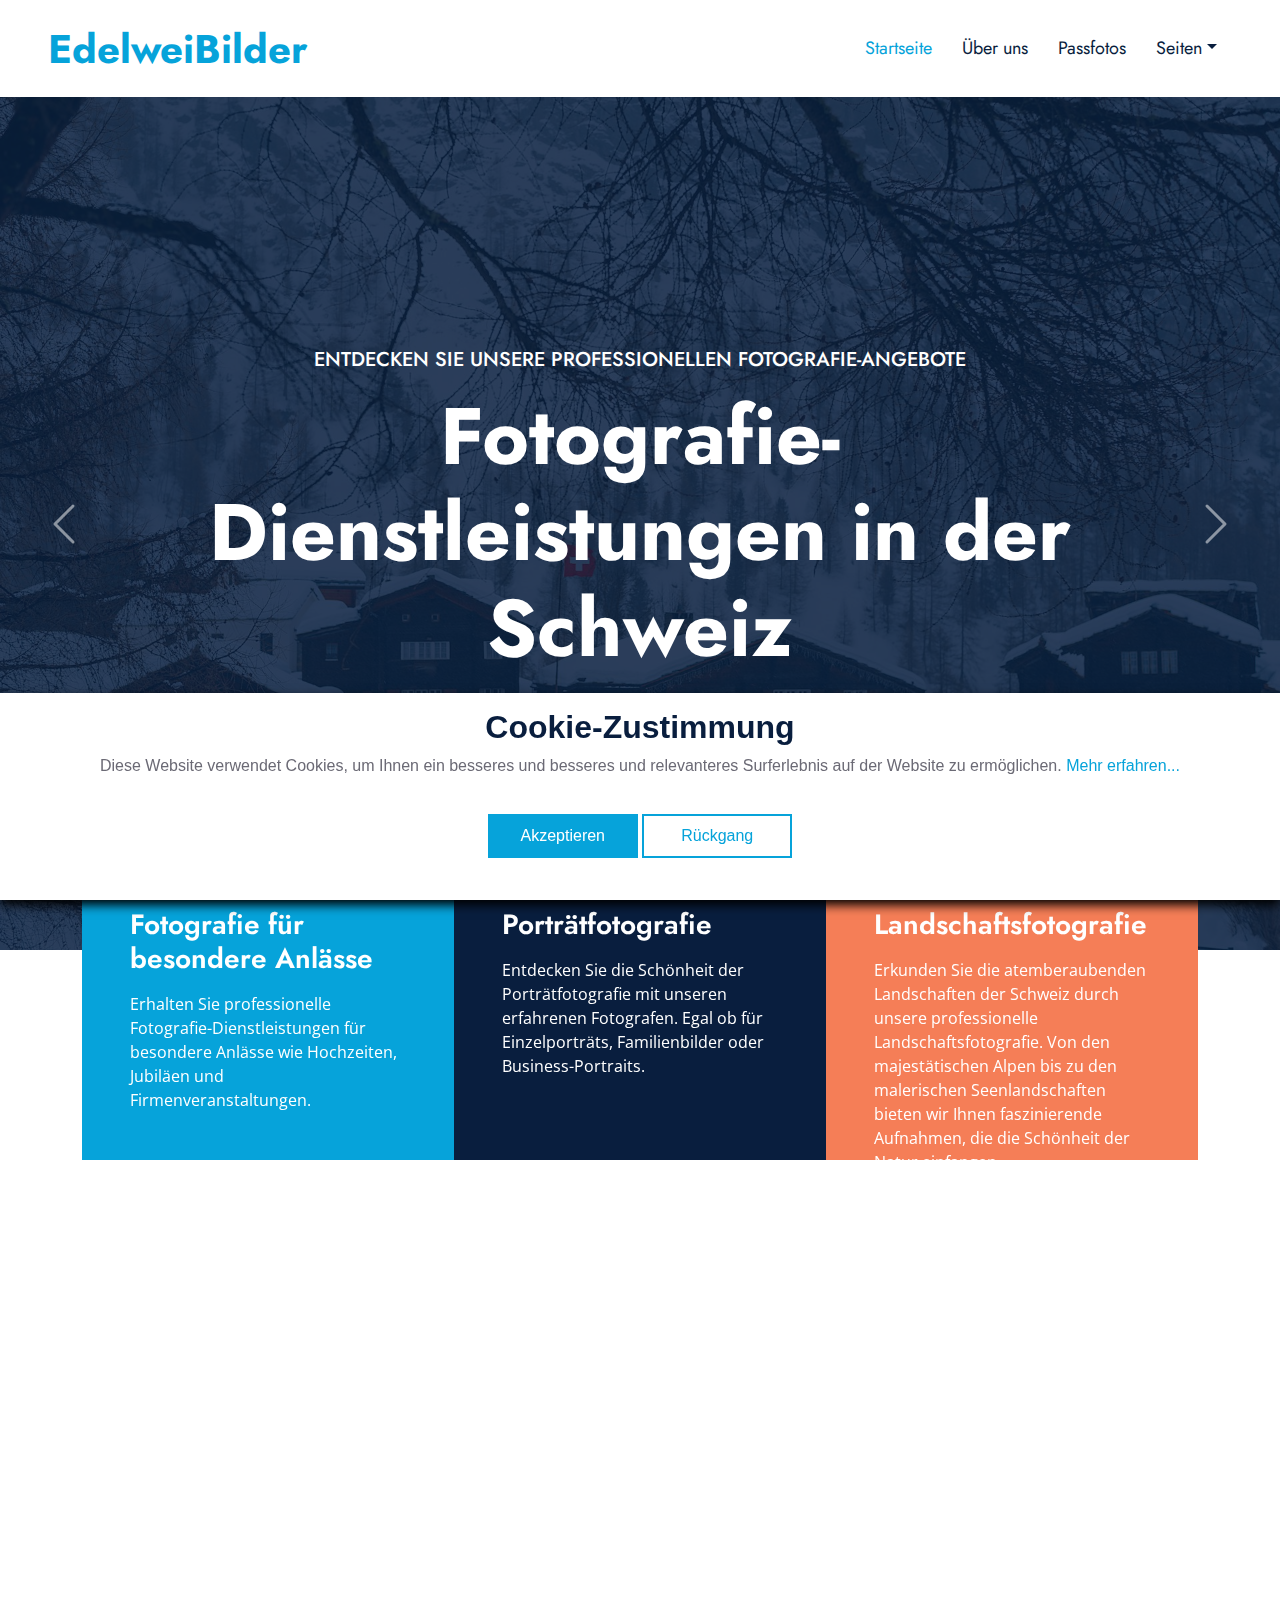
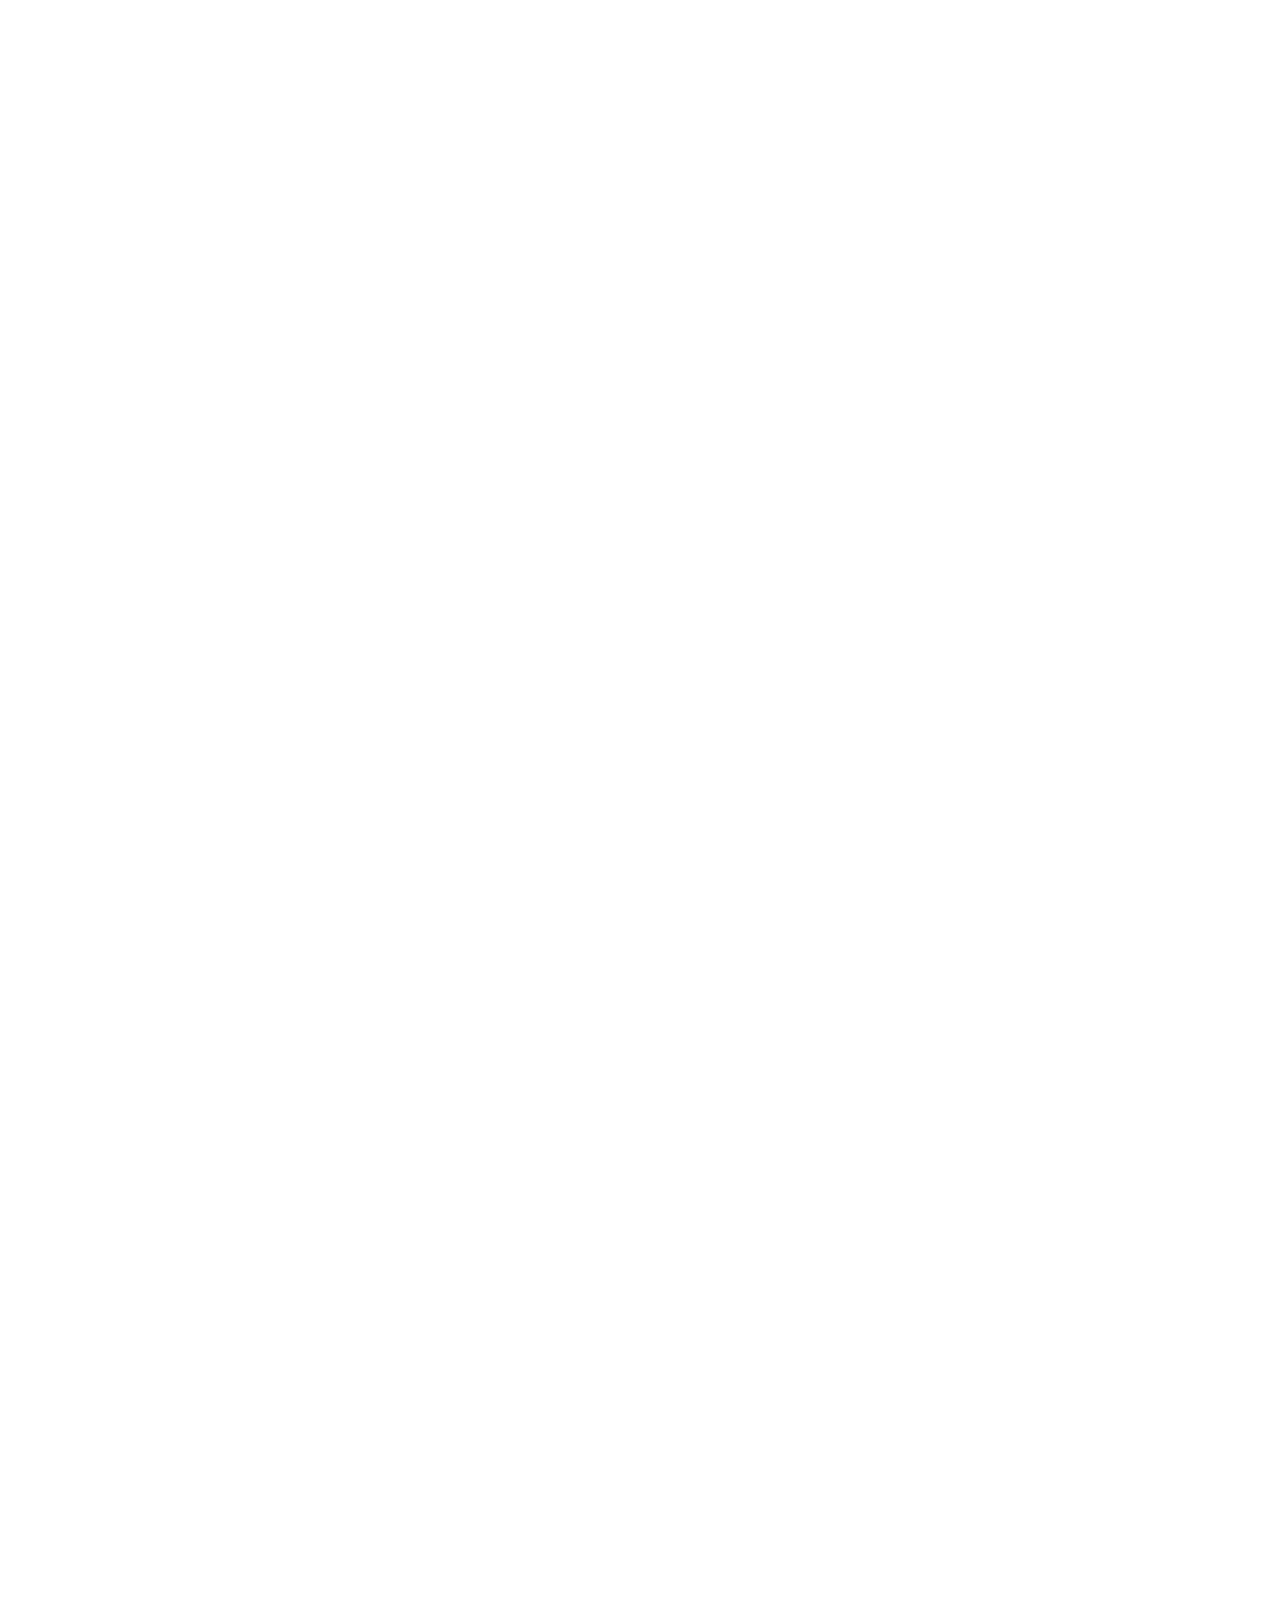
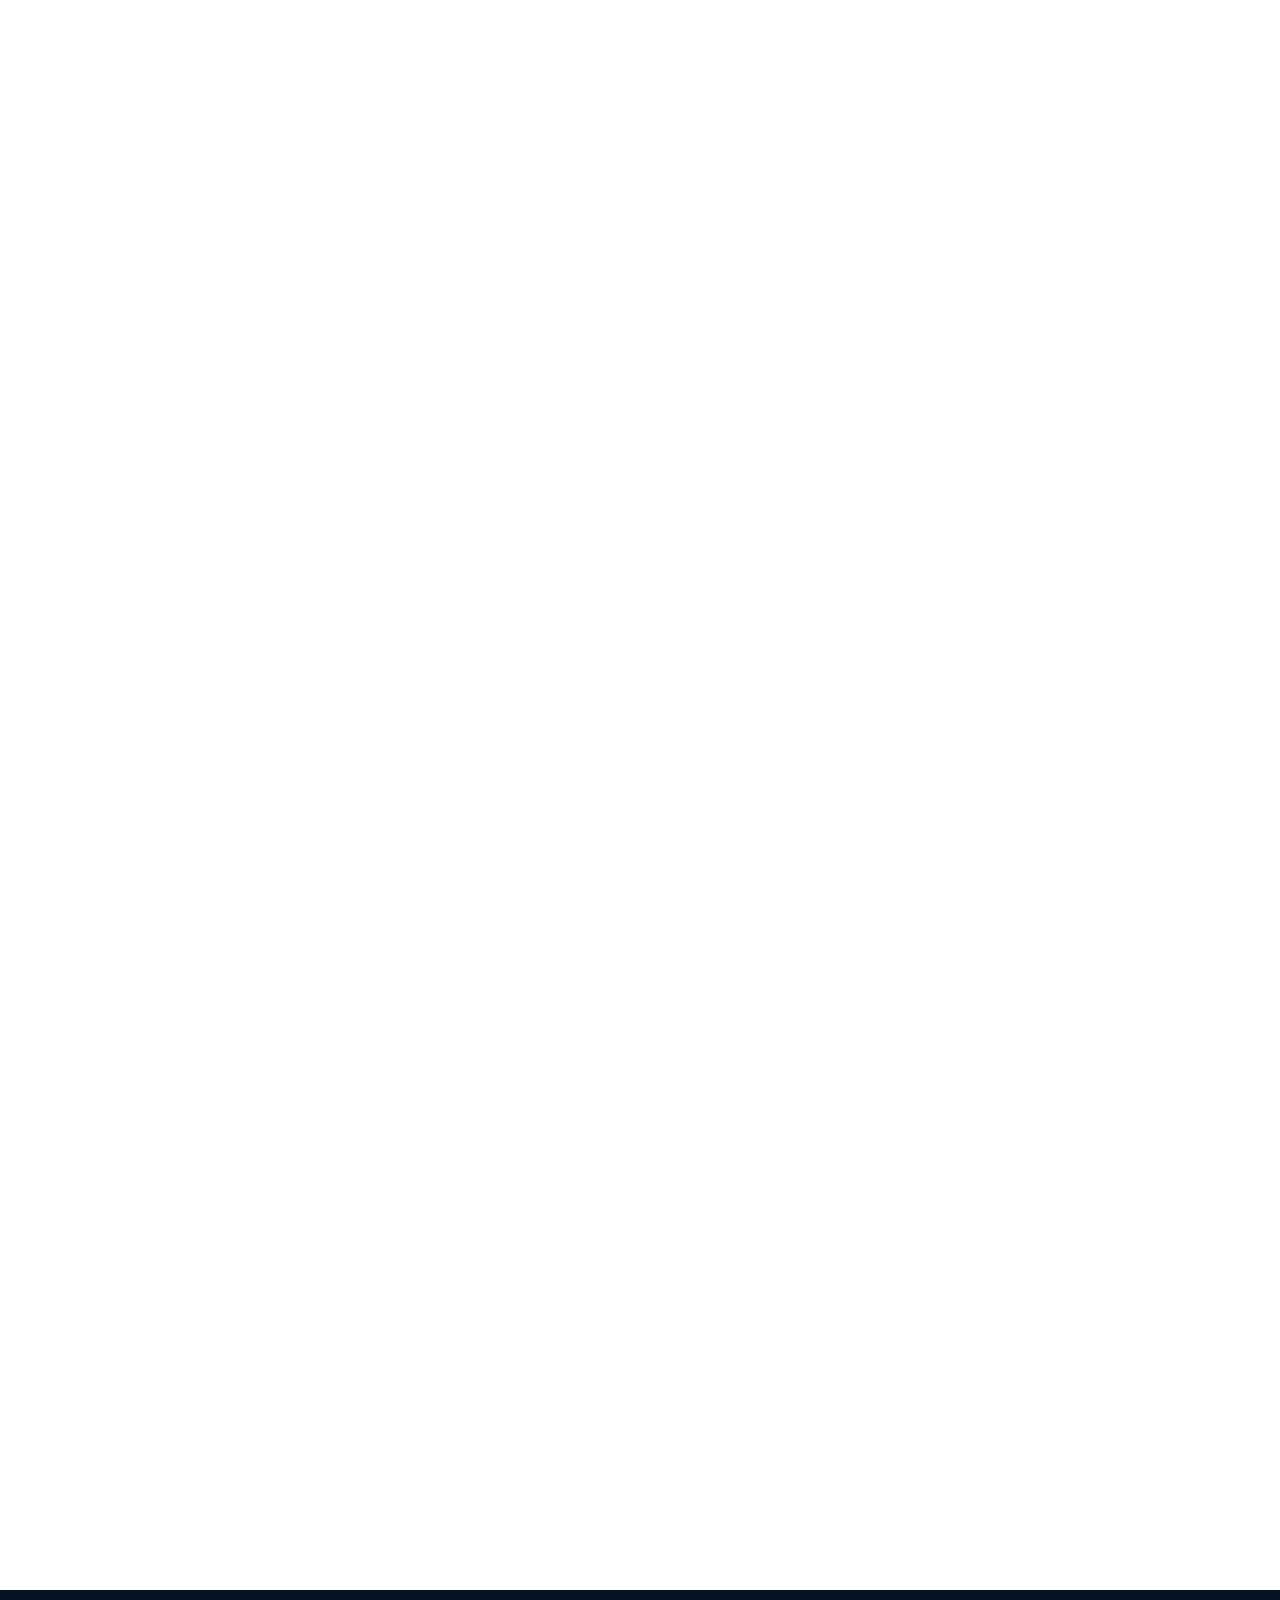
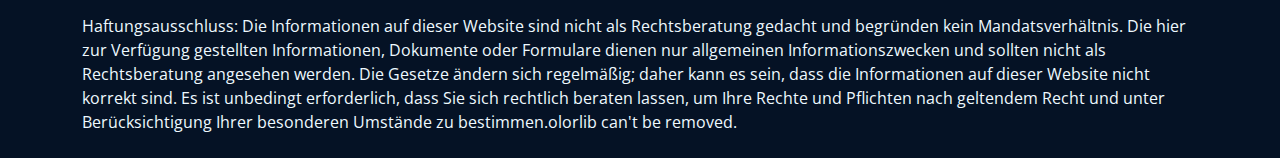
<file: index.html>
<!DOCTYPE html>
<html lang="en">
    <head>
        <meta charset="utf-8" />
        <title>EdelweiBilder</title>
        <meta content="width=device-width, initial-scale=1.0" name="viewport" />
        <meta content="Free HTML Templates" name="keywords" />
        <meta content="Free HTML Templates" name="description" />

        <!-- Favicon -->
        <link href="img/favicon.ico" rel="icon" />

        <!-- Google Web Fonts -->
        <link rel="preconnect" href="https://fonts.gstatic.com" />
        <link
            href="https://fonts.googleapis.com/css2?family=Jost:wght@500;600;700&family=Open+Sans:wght@400;600&display=swap"
            rel="stylesheet"
        />

        <!-- Icon Font Stylesheet -->
        <link
            href="https://cdnjs.cloudflare.com/ajax/libs/font-awesome/5.10.0/css/all.min.css"
            rel="stylesheet"
        />
        <link
            href="https://cdn.jsdelivr.net/npm/bootstrap-icons@1.4.1/font/bootstrap-icons.css"
            rel="stylesheet"
        />

        <!-- Libraries Stylesheet -->
        <link
            href="lib/owlcarousel/assets/owl.carousel.min.css"
            rel="stylesheet"
        />
        <link href="lib/animate/animate.min.css" rel="stylesheet" />
        <link
            href="lib/tempusdominus/css/tempusdominus-bootstrap-4.min.css"
            rel="stylesheet"
        />
        <link href="lib/twentytwenty/twentytwenty.css" rel="stylesheet" />

        <!-- Customized Bootstrap Stylesheet -->
        <link href="css/bootstrap.min.css" rel="stylesheet" />

        <!-- Template Stylesheet -->
        <link href="css/style.css" rel="stylesheet" />
    </head>

    <body>
        <!-- Spinner Start -->
        <div
            id="spinner"
            class="show bg-white position-fixed translate-middle w-100 vh-100 top-50 start-50 d-flex align-items-center justify-content-center"
        >
            <div class="spinner-grow text-primary m-1" role="status">
                <span class="sr-only">Loading...</span>
            </div>
            <div class="spinner-grow text-dark m-1" role="status">
                <span class="sr-only">Loading...</span>
            </div>
            <div class="spinner-grow text-secondary m-1" role="status">
                <span class="sr-only">Loading...</span>
            </div>
        </div>
        <!-- Spinner End -->

        <!-- Navbar Start -->
        <nav
            class="navbar navbar-expand-lg bg-white navbar-light shadow-sm px-5 py-3 py-lg-0"
        >
            <a href="index.html" class="navbar-brand p-0">
                <h1 class="m-0 text-primary">EdelweiBilder</h1>
            </a>
            <button
                class="navbar-toggler"
                type="button"
                data-bs-toggle="collapse"
                data-bs-target="#navbarCollapse"
            >
                <span class="navbar-toggler-icon"></span>
            </button>
            <div class="collapse navbar-collapse" id="navbarCollapse">
                <div class="navbar-nav ms-auto py-0">
                    <a href="index.html" class="nav-item nav-link active"
                        >Startseite</a
                    >
                    <a href="about.html" class="nav-item nav-link">Über uns</a>
                    <a href="passport.html" class="nav-item nav-link"
                        >Passfotos</a
                    >
                    <div class="nav-item dropdown">
                        <a
                            href="#"
                            class="nav-link dropdown-toggle"
                            data-bs-toggle="dropdown"
                            >Seiten</a
                        >
                        <div class="dropdown-menu m-0">
                            <a href="price.html" class="dropdown-item"
                                >Preise</a
                            >
                            <a href="work-with-stars.html" class="dropdown-item"
                                >Arbeit mit Stars</a
                            >
                            <a href="photo-editing.html" class="dropdown-item"
                                >Fotobearbeitung</a
                            >
                        </div>
                    </div>
                </div>
            </div>
        </nav>
        <!-- Navbar End -->

        <!-- Full Screen Search Start -->
        <div class="modal fade" id="searchModal" tabindex="-1">
            <div class="modal-dialog modal-fullscreen">
                <div
                    class="modal-content"
                    style="background: rgba(9, 30, 62, 0.7)"
                >
                    <div class="modal-header border-0">
                        <button
                            type="button"
                            class="btn bg-white btn-close"
                            data-bs-dismiss="modal"
                            aria-label="Close"
                        ></button>
                    </div>
                    <div
                        class="modal-body d-flex align-items-center justify-content-center"
                    >
                        <div class="input-group" style="max-width: 600px">
                            <input
                                type="text"
                                class="form-control bg-transparent border-primary p-3"
                                placeholder="Type search keyword"
                            />
                            <button class="btn btn-primary px-4">
                                <i class="bi bi-search"></i>
                            </button>
                        </div>
                    </div>
                </div>
            </div>
        </div>
        <!-- Full Screen Search End -->

        <!-- Carousel Start -->
        <div class="container-fluid p-0">
            <div
                id="header-carousel"
                class="carousel slide carousel-fade"
                data-bs-ride="carousel"
            >
                <div class="carousel-inner">
                    <div class="carousel-item active">
                        <img
                            class="w-100"
                            src="img/carousel-1.jpg"
                            alt="Image"
                        />
                        <div
                            class="carousel-caption d-flex flex-column align-items-center justify-content-center"
                        >
                            <div class="p-3" style="max-width: 900px">
                                <h5
                                    class="text-white text-uppercase mb-3 animated slideInDown"
                                >
                                    Entdecken Sie unsere professionellen
                                    Fotografie-Angebote
                                </h5>
                                <h1
                                    class="display-1 text-white mb-md-4 animated zoomIn"
                                >
                                    Fotografie-Dienstleistungen in der Schweiz
                                </h1>
                            </div>
                        </div>
                    </div>
                    <div class="carousel-item">
                        <img
                            class="w-100"
                            src="img/carousel-2.jpg"
                            alt="Image"
                        />
                        <div
                            class="carousel-caption d-flex flex-column align-items-center justify-content-center"
                        >
                            <div class="p-3" style="max-width: 900px">
                                <h5
                                    class="text-white text-uppercase mb-3 animated slideInDown"
                                >
                                    Entdecken Sie unsere professionellen
                                    Fotografie-Services
                                </h5>
                                <h1
                                    class="display-1 text-white mb-md-4 animated zoomIn"
                                >
                                    Fotografie in der Schweiz
                                </h1>
                            </div>
                        </div>
                    </div>
                </div>
                <button
                    class="carousel-control-prev"
                    type="button"
                    data-bs-target="#header-carousel"
                    data-bs-slide="prev"
                >
                    <span
                        class="carousel-control-prev-icon"
                        aria-hidden="true"
                    ></span>
                    <span class="visually-hidden">Previous</span>
                </button>
                <button
                    class="carousel-control-next"
                    type="button"
                    data-bs-target="#header-carousel"
                    data-bs-slide="next"
                >
                    <span
                        class="carousel-control-next-icon"
                        aria-hidden="true"
                    ></span>
                    <span class="visually-hidden">Next</span>
                </button>
            </div>
        </div>
        <!-- Carousel End -->

        <!-- Banner Start -->
        <div class="container-fluid banner mb-5">
            <div class="container">
                <div class="row gx-0">
                    <div class="col-lg-4 wow zoomIn" data-wow-delay="0.1s">
                        <div
                            class="bg-primary d-flex flex-column p-5"
                            style="height: 300px"
                        >
                            <h3 class="text-white mb-3">
                                Fotografie für besondere Anlässe
                            </h3>
                            <p class="text-white">
                                Erhalten Sie professionelle
                                Fotografie-Dienstleistungen für besondere
                                Anlässe wie Hochzeiten, Jubiläen und
                                Firmenveranstaltungen.
                            </p>
                        </div>
                    </div>
                    <div class="col-lg-4 wow zoomIn" data-wow-delay="0.3s">
                        <div
                            class="bg-dark d-flex flex-column p-5"
                            style="height: 300px"
                        >
                            <h3 class="text-white mb-3">Porträtfotografie</h3>
                            <p class="text-white">
                                Entdecken Sie die Schönheit der
                                Porträtfotografie mit unseren erfahrenen
                                Fotografen. Egal ob für Einzelporträts,
                                Familienbilder oder Business-Portraits.
                            </p>
                        </div>
                    </div>
                    <div class="col-lg-4 wow zoomIn" data-wow-delay="0.6s">
                        <div
                            class="bg-secondary d-flex flex-column p-5"
                            style="height: 300px"
                        >
                            <h3 class="text-white mb-3">
                                Landschaftsfotografie
                            </h3>
                            <p class="text-white">
                                Erkunden Sie die atemberaubenden Landschaften
                                der Schweiz durch unsere professionelle
                                Landschaftsfotografie. Von den majestätischen
                                Alpen bis zu den malerischen Seenlandschaften
                                bieten wir Ihnen faszinierende Aufnahmen, die
                                die Schönheit der Natur einfangen.
                            </p>
                        </div>
                    </div>
                </div>
            </div>
        </div>
        <!-- Banner Start -->

        <!-- Blog Start -->
        <div class="container-fluid py-5 wow fadeInUp" data-wow-delay="0.1s">
            <div class="container">
                <div class="py-5">
                    <h1 class="display-5 text-dark mb-4 text-center">
                        Unser Blog
                    </h1>
                    <p class="text-dark text-center">
                        Erfahren Sie mehr über die Welt der Fotografie in der
                        Schweiz durch unseren informativen Blog. Hier teilen wir
                        wertvolle Einblicke, Tipps und Inspirationen für
                        Fotografen und Fotografie-Enthusiasten. Unser Ziel ist
                        es, Ihnen durch fundierte Artikel und Geschichten eine
                        reichhaltige Wissensquelle zu bieten, die Ihre
                        Leidenschaft für Fotografie vertieft und Ihnen hilft,
                        Ihre Fähigkeiten weiterzuentwickeln.
                    </p>
                </div>
                <div class="row g-5">
                    <div class="col-lg-12">
                        <div
                            class="owl-carousel price-carousel wow zoomIn"
                            data-wow-delay="0.9s"
                        >
                            <div class="price-item pb-4">
                                <div class="position-relative">
                                    <img
                                        class="img-fluid rounded-top"
                                        src="img/blog-1.jpg"
                                        alt=""
                                    />
                                </div>
                                <div
                                    class="position-relative text-center bg-light border-bottom border-primary py-5 p-4"
                                >
                                    <h4>Die Kunst der Landschaftsfotografie</h4>
                                    <hr
                                        class="text-primary w-50 mx-auto mt-0"
                                    />
                                    <p>
                                        Entdecken Sie die Geheimnisse der
                                        Landschaftsfotografie in der Schweiz.
                                        Erfahren Sie, wie Sie die
                                        atemberaubenden Alpenlandschaften und
                                        malerischen Seen perfekt einfangen
                                        können.
                                    </p>
                                </div>
                            </div>
                            <div class="price-item pb-4">
                                <div class="position-relative">
                                    <img
                                        class="img-fluid rounded-top"
                                        src="img/blog-2.jpg"
                                        alt=""
                                    />
                                </div>
                                <div
                                    class="position-relative text-center bg-light border-bottom border-primary py-5 p-4"
                                >
                                    <h4>
                                        Tipps für gelungene Porträtaufnahmen
                                    </h4>
                                    <hr
                                        class="text-primary w-50 mx-auto mt-0"
                                    />
                                    <p>
                                        Erfahren Sie, wie Sie Ihre
                                        Porträtfotografie verbessern können. Von
                                        der Lichtsetzung bis zur Posenführung –
                                        wir teilen bewährte Techniken für
                                        beeindruckende Porträtaufnahmen.
                                    </p>
                                </div>
                            </div>
                            <div class="price-item pb-4">
                                <div class="position-relative">
                                    <img
                                        class="img-fluid rounded-top"
                                        src="img/blog-3.jpg"
                                        alt=""
                                    />
                                </div>
                                <div
                                    class="position-relative text-center bg-light border-bottom border-primary py-5 p-4"
                                >
                                    <h4>
                                        Hochzeitsfotografie: Unvergessliche
                                        Momente festhalten
                                    </h4>
                                    <hr
                                        class="text-primary w-50 mx-auto mt-0"
                                    />
                                    <p>
                                        Tauchen Sie ein in die Welt der
                                        Hochzeitsfotografie und lernen Sie, wie
                                        Sie die magischen Momente einer Hochzeit
                                        einfangen können. Tipps zur Planung und
                                        Durchführung von Hochzeitsaufnahmen in
                                        der Schweiz.
                                    </p>
                                </div>
                            </div>
                        </div>
                    </div>
                </div>
            </div>
        </div>
        <!-- Blog End -->

        <!-- Appointment Start -->
        <div
            class="container-fluid bg-primary bg-appointment my-5 wow fadeInUp"
            data-wow-delay="0.1s"
        >
            <div class="container">
                <div class="row gx-5">
                    <div class="col-lg-12 py-5">
                        <div class="py-5">
                            <h1 class="display-5 text-white mb-4">
                                Unsere Leidenschaft für Fotografie in der
                                Schweiz
                            </h1>
                            <p class="text-white mb-0">
                                Als Fotografen in der Schweiz teilen wir eine
                                gemeinsame Leidenschaft: Die Kunst, den
                                perfekten Moment einzufangen und ihn in
                                unvergessliche Bilder zu verwandeln. Unsere
                                Arbeit geht weit über das einfache Drücken des
                                Auslösers hinaus. Wir streben danach, jedes Foto
                                mit Bedacht und Kreativität zu komponieren, um
                                die Schönheit der Schweizer Landschaften, die
                                Emotionen besonderer Ereignisse und die
                                Persönlichkeiten unserer Kunden authentisch
                                darzustellen. Durch unsere langjährige Erfahrung
                                und unser Engagement für Exzellenz bieten wir
                                nicht nur Fotografie-Dienstleistungen an,
                                sondern schaffen auch Erinnerungen, die ein
                                Leben lang halten. Jeder Auftrag ist für uns
                                eine Gelegenheit, Kunst und Technik zu vereinen,
                                um Ihnen Fotos zu liefern, die nicht nur
                                gefallen, sondern auch Geschichten erzählen und
                                Emotionen wecken. Entdecken Sie mit uns die
                                Magie der Fotografie in der Schweiz und lassen
                                Sie uns gemeinsam Ihre besonderen Momente
                                festhalten.
                            </p>
                        </div>
                    </div>
                </div>
            </div>
        </div>
        <!-- Appointment End -->

        <!-- Offer Start -->
        <div
            class="container-fluid bg-offer-2 my-5 py-5 wow fadeInUp"
            data-wow-delay="0.1s"
        >
            <div class="container py-5">
                <div class="row justify-content-center">
                    <div class="col-lg-7 wow zoomIn" data-wow-delay="0.6s">
                        <div class="offer-text text-center rounded p-5">
                            <h1 class="display-5 text-white">
                                Warum uns wählen?
                            </h1>
                            <p class="text-white mb-4">
                                Entscheiden Sie sich für uns als Ihre Fotografen
                                in der Schweiz, weil wir für höchste Qualität
                                und hervorragenden Service stehen. Unsere
                                Leidenschaft für Fotografie treibt uns an, jedes
                                Projekt mit Kreativität und Präzision zu
                                verwirklichen. Hier sind einige Gründe, warum
                                Sie uns wählen sollten:
                            </p>
                            <p class="text-white">
                                <strong class="text-dark"
                                    >Individuelle Betreuung: </strong
                                >Wir verstehen, dass jeder Kunde und jedes
                                Projekt einzigartig ist. Daher bieten wir eine
                                maßgeschneiderte Betreuung, die auf Ihre
                                spezifischen Anforderungen und Vorlieben
                                eingeht. Von der Planung bis zur Auslieferung
                                sorgen wir dafür, dass Ihre Erwartungen
                                übertroffen werden.
                            </p>
                            <p class="text-white">
                                <strong class="text-dark"
                                    >Kreative Vision: </strong
                                >Wir sind nicht nur Fotografen, sondern auch
                                Künstler. Mit einer starken kreativen Vision und
                                einem Auge für Details bringen wir Ihre Ideen
                                zum Leben und schaffen Fotos, die Emotionen
                                wecken und Geschichten erzählen.
                            </p>
                            <p class="text-white">
                                <strong class="text-dark"
                                    >Komplette Dienstleistungen: </strong
                                >Von der Eventfotografie über Porträts bis hin
                                zur Landschaftsfotografie bieten wir ein breites
                                Spektrum an Dienstleistungen an, die alle
                                Aspekte Ihrer Fotografie-Bedürfnisse abdecken.
                            </p>
                            <p class="text-white">
                                <strong class="text-dark"
                                    >Zuverlässigkeit und Engagement: </strong
                                >Wir sind engagiert, Ihnen einen zuverlässigen
                                und professionellen Service zu bieten. Ihre
                                Zufriedenheit steht für uns an erster Stelle,
                                und wir setzen alles daran, Ihre Erwartungen zu
                                übertreffen.
                            </p>
                        </div>
                    </div>
                </div>
            </div>
        </div>
        <!-- Offer End -->

        <!-- Contact Start -->
        <div class="container-fluid py-5">
            <div class="container">
                <div class="row g-5">
                    <div
                        class="col-xl-4 col-lg-6 wow slideInUp"
                        data-wow-delay="0.1s"
                    >
                        <div class="bg-light rounded h-100 p-5">
                            <div class="section-title">
                                <h5
                                    class="position-relative d-inline-block text-primary text-uppercase"
                                >
                                    Kontaktieren Sie uns
                                </h5>
                                <h1 class="display-6 mb-4">
                                    Zögern Sie nicht, uns zu kontaktieren
                                </h1>
                            </div>
                            <div class="d-flex align-items-center mb-2">
                                <i
                                    class="bi bi-geo-alt fs-1 text-primary me-3"
                                ></i>
                                <div class="text-start">
                                    <h5 class="mb-0">Unser Büro</h5>
                                    <span
                                        >Bundesgasse 35, 3001 Bern,
                                        Switzerland</span
                                    >
                                </div>
                            </div>
                            <div class="d-flex align-items-center mb-2">
                                <i
                                    class="bi bi-envelope-open fs-1 text-primary me-3"
                                ></i>
                                <div class="text-start">
                                    <h5 class="mb-0">E-Mail</h5>
                                    <span>edelwei_bilder@gmail.com</span>
                                </div>
                            </div>
                            <div class="d-flex align-items-center">
                                <i
                                    class="bi bi-phone-vibrate fs-1 text-primary me-3"
                                ></i>
                                <div class="text-start">
                                    <h5 class="mb-0">Rufen Sie uns an</h5>
                                    <span>+41313896111</span>
                                </div>
                            </div>
                        </div>
                    </div>
                    <div
                        class="col-xl-4 col-lg-6 wow slideInUp"
                        data-wow-delay="0.3s"
                    >
                        <form>
                            <div class="row g-3">
                                <div class="col-12">
                                    <input
                                        type="text"
                                        class="form-control border-0 bg-light px-4"
                                        placeholder="Ihr Name"
                                        style="height: 55px"
                                    />
                                </div>
                                <div class="col-12">
                                    <input
                                        type="email"
                                        class="form-control border-0 bg-light px-4"
                                        placeholder="Ihre E-Mail"
                                        style="height: 55px"
                                        id="email"
                                    />
                                    <div id="result" style="color: red"></div>
                                </div>
                                <div class="col-12">
                                    <input
                                        type="text"
                                        class="form-control border-0 bg-light px-4"
                                        placeholder="Betreff"
                                        style="height: 55px"
                                    />
                                </div>
                                <div class="col-12">
                                    <textarea
                                        class="form-control border-0 bg-light px-4 py-3"
                                        rows="5"
                                        placeholder="Nachricht"
                                    ></textarea>
                                </div>
                                <div class="col-12">
                                    <button
                                        class="btn btn-primary w-100 py-3"
                                        type="submit"
                                        id="submit"
                                        onclick="sendForm()"
                                    >
                                        Nachricht senden
                                    </button>
                                </div>
                            </div>
                        </form>
                    </div>
                    <div
                        class="col-xl-4 col-lg-12 wow slideInUp"
                        data-wow-delay="0.6s"
                    >
                        <iframe
                            src="https://www.google.com/maps/embed?pb=!1m18!1m12!1m3!1d2334.9924973301263!2d7.43742188841574!3d46.945260711851404!2m3!1f0!2f0!3f0!3m2!1i1024!2i768!4f13.1!3m3!1m2!1s0x478e39b9a8c3bd7b%3A0x949517d4f338cc1d!2sDie%20Mobiliar!5e0!3m2!1suk!2sua!4v1718436206180!5m2!1suk!2sua"
                            class="position-relative rounded w-100 h-100"
                            frameborder="0"
                            style="min-height: 400px; border: 0"
                            allowfullscreen=""
                            aria-hidden="false"
                            tabindex="0"
                        ></iframe>
                    </div>
                </div>
            </div>
        </div>
        <!-- Contact End -->

        <!-- Footer Start -->
        <div
            class="container-fluid bg-dark text-light py-5 wow fadeInUp"
            data-wow-delay="0.3s"
            style="margin-top: -75px"
        >
            <div class="container pt-5">
                <div class="row g-5 pt-4">
                    <div class="col-lg-4 col-md-6">
                        <h3 class="text-white mb-4">EdelweiBilder</h3>
                        <div class="d-flex flex-column justify-content-start">
                            <p>
                                Willkommen bei Ihrem professionellen Fotografen
                                in der Schweiz. Mit einer Leidenschaft für
                                Fotografie und einem Auge für Details bieten wir
                                erstklassige Dienstleistungen in den Bereichen
                                Hochzeitsfotografie, Porträtfotografie,
                                Landschaftsfotografie und Eventfotografie.
                            </p>
                        </div>
                    </div>
                    <div class="col-lg-4 col-md-6">
                        <h3 class="text-white mb-4">Beliebte Links</h3>
                        <div class="d-flex flex-column justify-content-start">
                            <a class="text-light mb-2" href="index.html"
                                ><i
                                    class="bi bi-arrow-right text-primary me-2"
                                ></i
                                >Startseite</a
                            >
                            <a class="text-light mb-2" href="about.html"
                                ><i
                                    class="bi bi-arrow-right text-primary me-2"
                                ></i
                                >Über uns</a
                            >
                            <a
                                class="text-light mb-2"
                                href="privacy-policy.html"
                                ><i
                                    class="bi bi-arrow-right text-primary me-2"
                                ></i
                                >Datenschutz</a
                            >
                            <a class="text-light mb-2" href="terms-of-use.html"
                                ><i
                                    class="bi bi-arrow-right text-primary me-2"
                                ></i
                                >Begriffe</a
                            >
                            <a class="text-light" href="bussines-model.html"
                                ><i
                                    class="bi bi-arrow-right text-primary me-2"
                                ></i
                                >Business-Modell</a
                            >
                        </div>
                    </div>
                    <div class="col-lg-4 col-md-6">
                        <h3 class="text-white mb-4">Kontakt aufnehmen</h3>
                        <p class="mb-2">
                            <i class="bi bi-geo-alt text-primary me-2"></i
                            >Bundesgasse 35, 3001 Bern, Switzerland
                        </p>
                        <p class="mb-2">
                            <i class="bi bi-envelope-open text-primary me-2"></i
                            >edelwei_bilder@gmail.com
                        </p>
                        <p class="mb-0">
                            <i class="bi bi-telephone text-primary me-2"></i
                            >+41313896111
                        </p>
                    </div>
                </div>
            </div>
        </div>
        <div
            class="container-fluid text-light py-4"
            style="background: #051225"
        >
            <div class="container">
                <div class="row g-0">
                    <div class="col-md-12 text-center text-md-start">
                        <p class="mb-md-0">
                            Haftungsausschluss: Die Informationen auf dieser
                            Website sind nicht als Rechtsberatung gedacht und
                            begründen kein Mandatsverhältnis. Die hier zur
                            Verfügung gestellten Informationen, Dokumente oder
                            Formulare dienen nur allgemeinen Informationszwecken
                            und sollten nicht als Rechtsberatung angesehen
                            werden. Die Gesetze ändern sich regelmäßig; daher
                            kann es sein, dass die Informationen auf dieser
                            Website nicht korrekt sind. Es ist unbedingt
                            erforderlich, dass Sie sich rechtlich beraten
                            lassen, um Ihre Rechte und Pflichten nach geltendem
                            Recht und unter Berücksichtigung Ihrer besonderen
                            Umstände zu bestimmen.olorlib can't be removed.
                        </p>
                    </div>
                </div>
            </div>
        </div>
        <!-- Footer End -->

        <!-- Back to Top -->
        <a
            href="#"
            class="btn btn-lg btn-primary btn-lg-square rounded back-to-top"
            ><i class="bi bi-arrow-up"></i
        ></a>

        <!-- Cookie banner -->
        <div class="cookie-wrapper show">
            <div>
                <i class="bx bx-cookie"></i>
                <h2 style="text-align: center">Cookie-Zustimmung</h2>
            </div>

            <div class="data">
                <p>
                    Diese Website verwendet Cookies, um Ihnen ein besseres und
                    besseres und relevanteres Surferlebnis auf der Website zu
                    ermöglichen.
                    <a href="#">Mehr erfahren...</a>
                </p>
            </div>

            <div class="buttons">
                <button class="cookie-button" id="acceptBtn">
                    Akzeptieren
                </button>
                <button class="cookie-button" id="declineBtn">Rückgang</button>
            </div>
        </div>
        <!-- End Cookie banner -->

        <!-- JavaScript Libraries -->
        <script src="https://code.jquery.com/jquery-3.4.1.min.js"></script>
        <script src="https://cdn.jsdelivr.net/npm/bootstrap@5.0.0/dist/js/bootstrap.bundle.min.js"></script>
        <script src="lib/wow/wow.min.js"></script>
        <script src="lib/easing/easing.min.js"></script>
        <script src="lib/waypoints/waypoints.min.js"></script>
        <script src="lib/owlcarousel/owl.carousel.min.js"></script>
        <script src="lib/tempusdominus/js/moment.min.js"></script>
        <script src="lib/tempusdominus/js/moment-timezone.min.js"></script>
        <script src="lib/tempusdominus/js/tempusdominus-bootstrap-4.min.js"></script>
        <script src="lib/twentytwenty/jquery.event.move.js"></script>
        <script src="lib/twentytwenty/jquery.twentytwenty.js"></script>

        <!-- Template Javascript -->
        <script src="js/main.js"></script>
        <script src="js/cookiebanner.js"></script>
        <script src="js/contact-form.js"></script>
    </body>
</html>
</file>
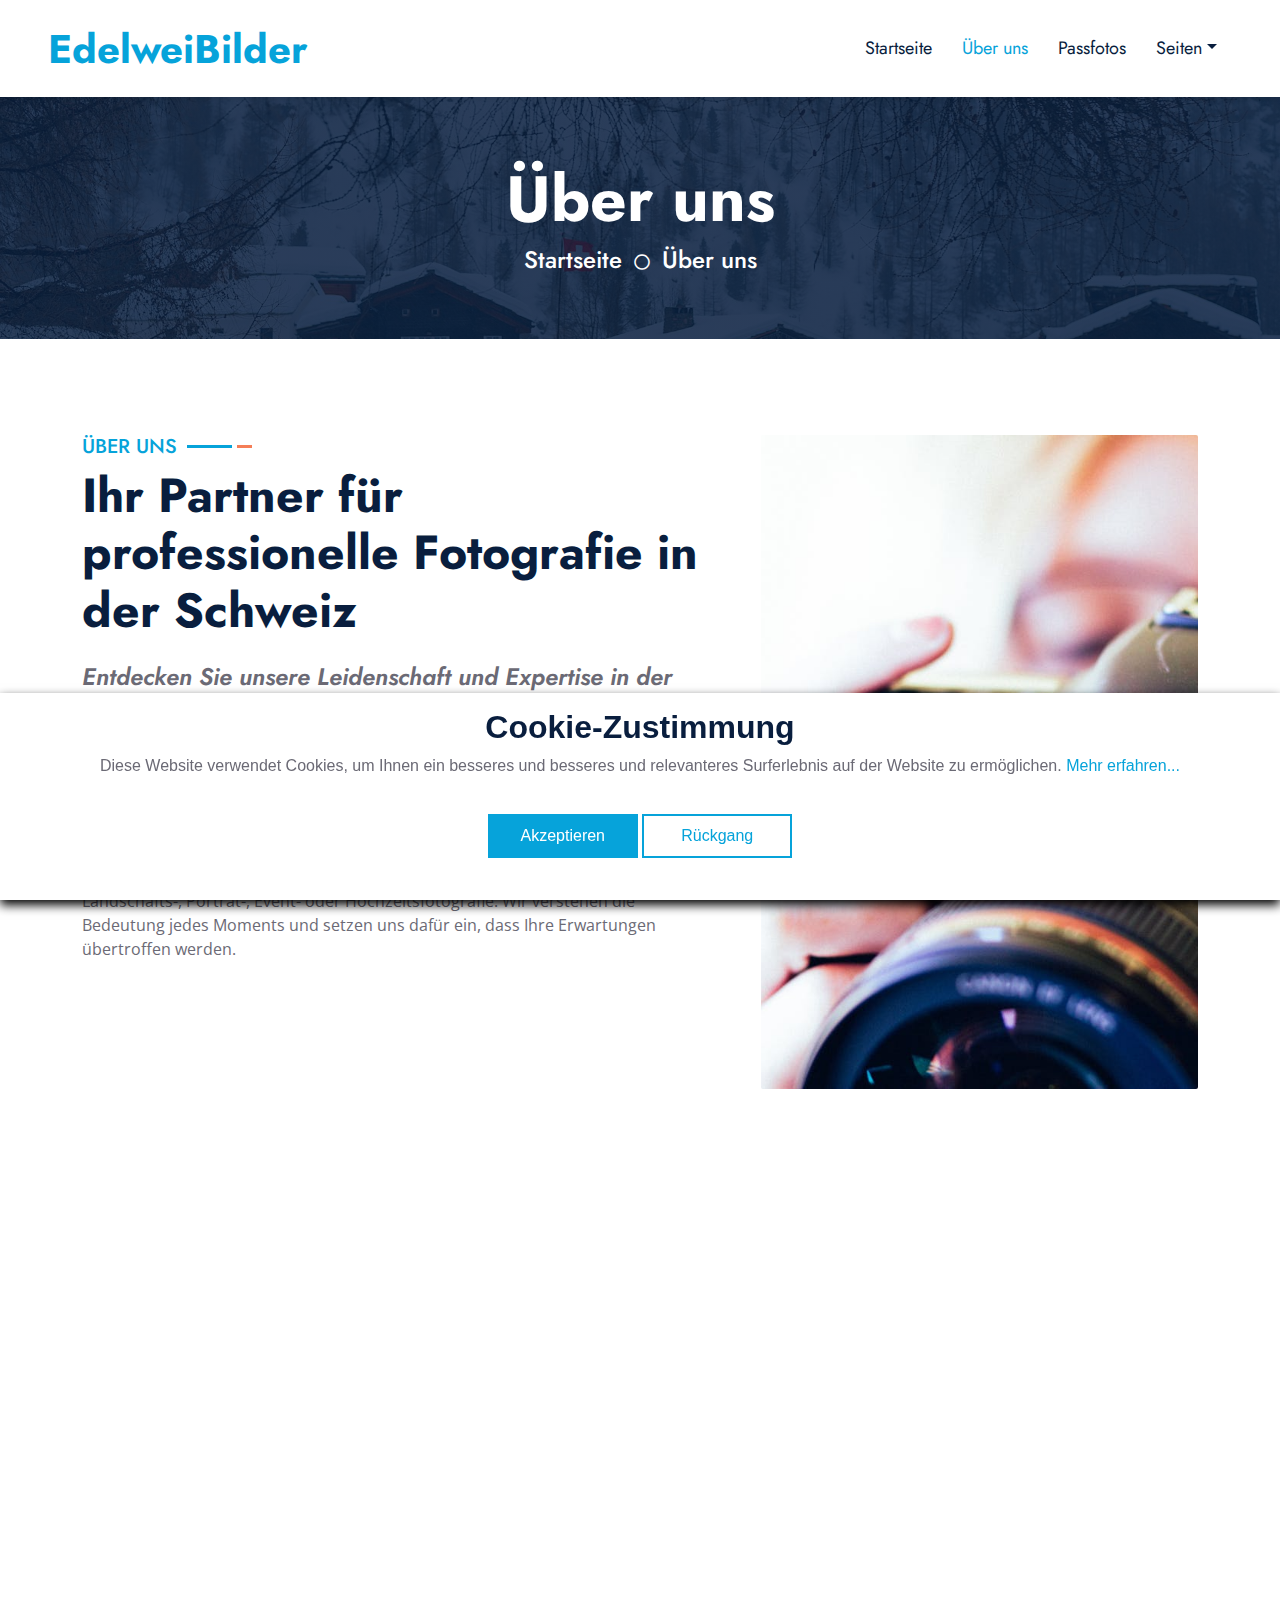
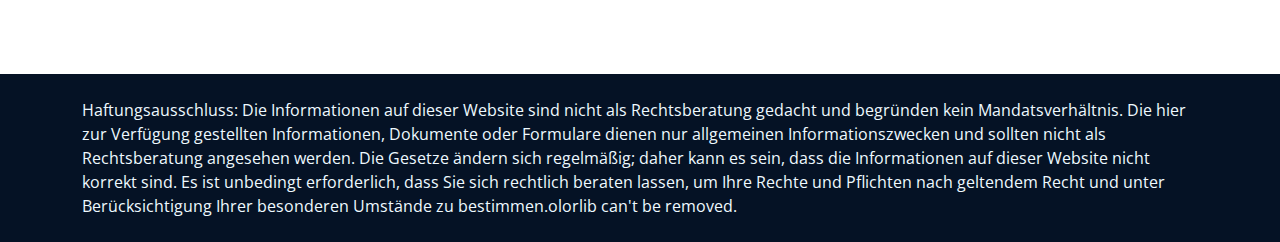
<file: about.html>
<!DOCTYPE html>
<html lang="en">
    <head>
        <meta charset="utf-8" />
        <title>EdelweiBilder</title>
        <meta content="width=device-width, initial-scale=1.0" name="viewport" />
        <meta content="Free HTML Templates" name="keywords" />
        <meta content="Free HTML Templates" name="description" />

        <!-- Favicon -->
        <link href="img/favicon.ico" rel="icon" />

        <!-- Google Web Fonts -->
        <link rel="preconnect" href="https://fonts.gstatic.com" />
        <link
            href="https://fonts.googleapis.com/css2?family=Jost:wght@500;600;700&family=Open+Sans:wght@400;600&display=swap"
            rel="stylesheet"
        />

        <!-- Icon Font Stylesheet -->
        <link
            href="https://cdnjs.cloudflare.com/ajax/libs/font-awesome/5.10.0/css/all.min.css"
            rel="stylesheet"
        />
        <link
            href="https://cdn.jsdelivr.net/npm/bootstrap-icons@1.4.1/font/bootstrap-icons.css"
            rel="stylesheet"
        />

        <!-- Libraries Stylesheet -->
        <link
            href="lib/owlcarousel/assets/owl.carousel.min.css"
            rel="stylesheet"
        />
        <link href="lib/animate/animate.min.css" rel="stylesheet" />
        <link
            href="lib/tempusdominus/css/tempusdominus-bootstrap-4.min.css"
            rel="stylesheet"
        />
        <link href="lib/twentytwenty/twentytwenty.css" rel="stylesheet" />

        <!-- Customized Bootstrap Stylesheet -->
        <link href="css/bootstrap.min.css" rel="stylesheet" />

        <!-- Template Stylesheet -->
        <link href="css/style.css" rel="stylesheet" />
    </head>

    <body>
        <!-- Spinner Start -->
        <div
            id="spinner"
            class="show bg-white position-fixed translate-middle w-100 vh-100 top-50 start-50 d-flex align-items-center justify-content-center"
        >
            <div class="spinner-grow text-primary m-1" role="status">
                <span class="sr-only">Loading...</span>
            </div>
            <div class="spinner-grow text-dark m-1" role="status">
                <span class="sr-only">Loading...</span>
            </div>
            <div class="spinner-grow text-secondary m-1" role="status">
                <span class="sr-only">Loading...</span>
            </div>
        </div>
        <!-- Spinner End -->

        <!-- Navbar Start -->
        <nav
            class="navbar navbar-expand-lg bg-white navbar-light shadow-sm px-5 py-3 py-lg-0"
        >
            <a href="index.html" class="navbar-brand p-0">
                <h1 class="m-0 text-primary">EdelweiBilder</h1>
            </a>
            <button
                class="navbar-toggler"
                type="button"
                data-bs-toggle="collapse"
                data-bs-target="#navbarCollapse"
            >
                <span class="navbar-toggler-icon"></span>
            </button>
            <div class="collapse navbar-collapse" id="navbarCollapse">
                <div class="navbar-nav ms-auto py-0">
                    <a href="index.html" class="nav-item nav-link"
                        >Startseite</a
                    >
                    <a href="about.html" class="nav-item nav-link active"
                        >Über uns</a
                    >
                    <a href="passport.html" class="nav-item nav-link"
                        >Passfotos</a
                    >
                    <div class="nav-item dropdown">
                        <a
                            href="#"
                            class="nav-link dropdown-toggle"
                            data-bs-toggle="dropdown"
                            >Seiten</a
                        >
                        <div class="dropdown-menu m-0">
                            <a href="price.html" class="dropdown-item"
                                >Preise</a
                            >
                            <a href="work-with-stars.html" class="dropdown-item"
                                >Arbeit mit Stars</a
                            >
                            <a href="photo-editing.html" class="dropdown-item"
                                >Fotobearbeitung</a
                            >
                        </div>
                    </div>
                </div>
            </div>
        </nav>
        <!-- Navbar End -->

        <!-- Full Screen Search Start -->
        <div class="modal fade" id="searchModal" tabindex="-1">
            <div class="modal-dialog modal-fullscreen">
                <div
                    class="modal-content"
                    style="background: rgba(9, 30, 62, 0.7)"
                >
                    <div class="modal-header border-0">
                        <button
                            type="button"
                            class="btn bg-white btn-close"
                            data-bs-dismiss="modal"
                            aria-label="Close"
                        ></button>
                    </div>
                    <div
                        class="modal-body d-flex align-items-center justify-content-center"
                    >
                        <div class="input-group" style="max-width: 600px">
                            <input
                                type="text"
                                class="form-control bg-transparent border-primary p-3"
                                placeholder="Type search keyword"
                            />
                            <button class="btn btn-primary px-4">
                                <i class="bi bi-search"></i>
                            </button>
                        </div>
                    </div>
                </div>
            </div>
        </div>
        <!-- Full Screen Search End -->

        <!-- Hero Start -->
        <div class="container-fluid bg-primary py-5 hero-header mb-5">
            <div class="row py-3">
                <div class="col-12 text-center">
                    <h1 class="display-3 text-white animated zoomIn">
                        Über uns
                    </h1>
                    <a href="" class="h4 text-white">Startseite</a>
                    <i class="far fa-circle text-white px-2"></i>
                    <a href="" class="h4 text-white">Über uns</a>
                </div>
            </div>
        </div>
        <!-- Hero End -->

        <!-- About Start -->
        <div class="container-fluid py-5 wow fadeInUp" data-wow-delay="0.1s">
            <div class="container">
                <div class="row g-5">
                    <div class="col-lg-7">
                        <div class="section-title mb-4">
                            <h5
                                class="position-relative d-inline-block text-primary text-uppercase"
                            >
                                Über uns
                            </h5>
                            <h1 class="display-5 mb-0">
                                Ihr Partner für professionelle Fotografie in der
                                Schweiz
                            </h1>
                        </div>
                        <h4 class="text-body fst-italic mb-4">
                            Entdecken Sie unsere Leidenschaft und Expertise in
                            der Welt der Fotografie
                        </h4>
                        <p class="mb-4">
                            Willkommen bei unserem Fotografie-Team in der
                            Schweiz, das sich der Kunst und dem Handwerk der
                            Fotografie mit Hingabe und Leidenschaft verschrieben
                            hat. Wir sind stolz darauf, Ihnen nicht nur
                            erstklassige Fotografie-Dienstleistungen anzubieten,
                            sondern auch eine Partnerschaft, die auf Vertrauen,
                            Kreativität und exzellentem Service basiert. Unsere
                            Fotografen bringen umfangreiche Erfahrung und
                            Expertise in verschiedenen Bereichen der Fotografie
                            mit, sei es in der Landschafts-, Porträt-, Event-
                            oder Hochzeitsfotografie. Wir verstehen die
                            Bedeutung jedes Moments und setzen uns dafür ein,
                            dass Ihre Erwartungen übertroffen werden.
                        </p>
                        <div class="row g-3">
                            <div
                                class="col-sm-6 wow zoomIn"
                                data-wow-delay="0.3s"
                            >
                                <h5 class="mb-3">
                                    <i
                                        class="fa fa-check-circle text-primary me-3"
                                    ></i
                                    >Professionelle Expertise
                                </h5>
                                <h5 class="mb-3">
                                    <i
                                        class="fa fa-check-circle text-primary me-3"
                                    ></i
                                    >Maßgeschneiderte Dienstleistungen
                                </h5>
                            </div>
                            <div
                                class="col-sm-6 wow zoomIn"
                                data-wow-delay="0.6s"
                            >
                                <h5 class="mb-3">
                                    <i
                                        class="fa fa-check-circle text-primary me-3"
                                    ></i
                                    >Kreative Vielfalt
                                </h5>
                                <h5 class="mb-3">
                                    <i
                                        class="fa fa-check-circle text-primary me-3"
                                    ></i
                                    >Kundenorientierter Ansatz
                                </h5>
                            </div>
                        </div>
                    </div>
                    <div class="col-lg-5" style="min-height: 500px">
                        <div class="position-relative h-100">
                            <img
                                class="position-absolute w-100 h-100 rounded wow zoomIn"
                                data-wow-delay="0.9s"
                                src="img/about.jpg"
                                style="object-fit: cover"
                            />
                        </div>
                    </div>
                </div>
            </div>
        </div>
        <!-- About End -->

        <!-- Newsletter Start -->
        <div
            class="container-fluid position-relative pt-5 wow fadeInUp"
            data-wow-delay="0.1s"
            style="z-index: 1"
        >
            <div class="container">
                <div class="bg-primary p-5">
                    <form class="mx-auto" style="max-width: 600px">
                        <div class="input-group">
                            <input
                                type="text"
                                class="form-control border-white p-3"
                                placeholder="Deine E-Mail"
                                id="email"
                            />
                            <button
                                class="btn btn-dark px-4"
                                id="submit"
                                onclick="sendForm()"
                            >
                                AnmeldungAnmeldung
                            </button>
                        </div>
                        <div id="result" style="color: red"></div>
                    </form>
                </div>
            </div>
        </div>
        <!-- Newsletter End -->

        <!-- Footer Start -->
        <div
            class="container-fluid bg-dark text-light py-5 wow fadeInUp"
            data-wow-delay="0.3s"
            style="margin-top: -75px"
        >
            <div class="container pt-5">
                <div class="row g-5 pt-4">
                    <div class="col-lg-4 col-md-6">
                        <h3 class="text-white mb-4">EdelweiBilder</h3>
                        <div class="d-flex flex-column justify-content-start">
                            <p>
                                Willkommen bei Ihrem professionellen Fotografen
                                in der Schweiz. Mit einer Leidenschaft für
                                Fotografie und einem Auge für Details bieten wir
                                erstklassige Dienstleistungen in den Bereichen
                                Hochzeitsfotografie, Porträtfotografie,
                                Landschaftsfotografie und Eventfotografie.
                            </p>
                        </div>
                    </div>
                    <div class="col-lg-4 col-md-6">
                        <h3 class="text-white mb-4">Beliebte Links</h3>
                        <div class="d-flex flex-column justify-content-start">
                            <a class="text-light mb-2" href="index.html"
                                ><i
                                    class="bi bi-arrow-right text-primary me-2"
                                ></i
                                >Startseite</a
                            >
                            <a class="text-light mb-2" href="about.html"
                                ><i
                                    class="bi bi-arrow-right text-primary me-2"
                                ></i
                                >Über uns</a
                            >
                            <a
                                class="text-light mb-2"
                                href="privacy-policy.html"
                                ><i
                                    class="bi bi-arrow-right text-primary me-2"
                                ></i
                                >Datenschutz</a
                            >
                            <a class="text-light mb-2" href="terms-of-use.html"
                                ><i
                                    class="bi bi-arrow-right text-primary me-2"
                                ></i
                                >Begriffe</a
                            >
                            <a class="text-light" href="bussines-model.html"
                                ><i
                                    class="bi bi-arrow-right text-primary me-2"
                                ></i
                                >Business-Modell</a
                            >
                        </div>
                    </div>
                    <div class="col-lg-4 col-md-6">
                        <h3 class="text-white mb-4">Kontakt aufnehmen</h3>
                        <p class="mb-2">
                            <i class="bi bi-geo-alt text-primary me-2"></i
                            >Bundesgasse 35, 3001 Bern, Switzerland
                        </p>
                        <p class="mb-2">
                            <i class="bi bi-envelope-open text-primary me-2"></i
                            >edelwei_bilder@gmail.com
                        </p>
                        <p class="mb-0">
                            <i class="bi bi-telephone text-primary me-2"></i
                            >+41313896111
                        </p>
                    </div>
                </div>
            </div>
        </div>
        <div
            class="container-fluid text-light py-4"
            style="background: #051225"
        >
            <div class="container">
                <div class="row g-0">
                    <div class="col-md-12 text-center text-md-start">
                        <p class="mb-md-0">
                            Haftungsausschluss: Die Informationen auf dieser
                            Website sind nicht als Rechtsberatung gedacht und
                            begründen kein Mandatsverhältnis. Die hier zur
                            Verfügung gestellten Informationen, Dokumente oder
                            Formulare dienen nur allgemeinen Informationszwecken
                            und sollten nicht als Rechtsberatung angesehen
                            werden. Die Gesetze ändern sich regelmäßig; daher
                            kann es sein, dass die Informationen auf dieser
                            Website nicht korrekt sind. Es ist unbedingt
                            erforderlich, dass Sie sich rechtlich beraten
                            lassen, um Ihre Rechte und Pflichten nach geltendem
                            Recht und unter Berücksichtigung Ihrer besonderen
                            Umstände zu bestimmen.olorlib can't be removed.
                        </p>
                    </div>
                </div>
            </div>
        </div>
        <!-- Footer End -->

        <!-- Back to Top -->
        <a
            href="#"
            class="btn btn-lg btn-primary btn-lg-square rounded back-to-top"
            ><i class="bi bi-arrow-up"></i
        ></a>

        <!-- Cookie banner -->
        <div class="cookie-wrapper show">
            <div>
                <i class="bx bx-cookie"></i>
                <h2 style="text-align: center">Cookie-Zustimmung</h2>
            </div>

            <div class="data">
                <p>
                    Diese Website verwendet Cookies, um Ihnen ein besseres und
                    besseres und relevanteres Surferlebnis auf der Website zu
                    ermöglichen.
                    <a href="#">Mehr erfahren...</a>
                </p>
            </div>

            <div class="buttons">
                <button class="cookie-button" id="acceptBtn">
                    Akzeptieren
                </button>
                <button class="cookie-button" id="declineBtn">Rückgang</button>
            </div>
        </div>
        <!-- End Cookie banner -->

        <!-- JavaScript Libraries -->
        <script src="https://code.jquery.com/jquery-3.4.1.min.js"></script>
        <script src="https://cdn.jsdelivr.net/npm/bootstrap@5.0.0/dist/js/bootstrap.bundle.min.js"></script>
        <script src="lib/wow/wow.min.js"></script>
        <script src="lib/easing/easing.min.js"></script>
        <script src="lib/waypoints/waypoints.min.js"></script>
        <script src="lib/owlcarousel/owl.carousel.min.js"></script>
        <script src="lib/tempusdominus/js/moment.min.js"></script>
        <script src="lib/tempusdominus/js/moment-timezone.min.js"></script>
        <script src="lib/tempusdominus/js/tempusdominus-bootstrap-4.min.js"></script>
        <script src="lib/twentytwenty/jquery.event.move.js"></script>
        <script src="lib/twentytwenty/jquery.twentytwenty.js"></script>

        <!-- Template Javascript -->
        <script src="js/main.js"></script>
        <script src="js/cookiebanner.js"></script>
        <script src="js/contact-form.js"></script>
    </body>
</html>
</file>
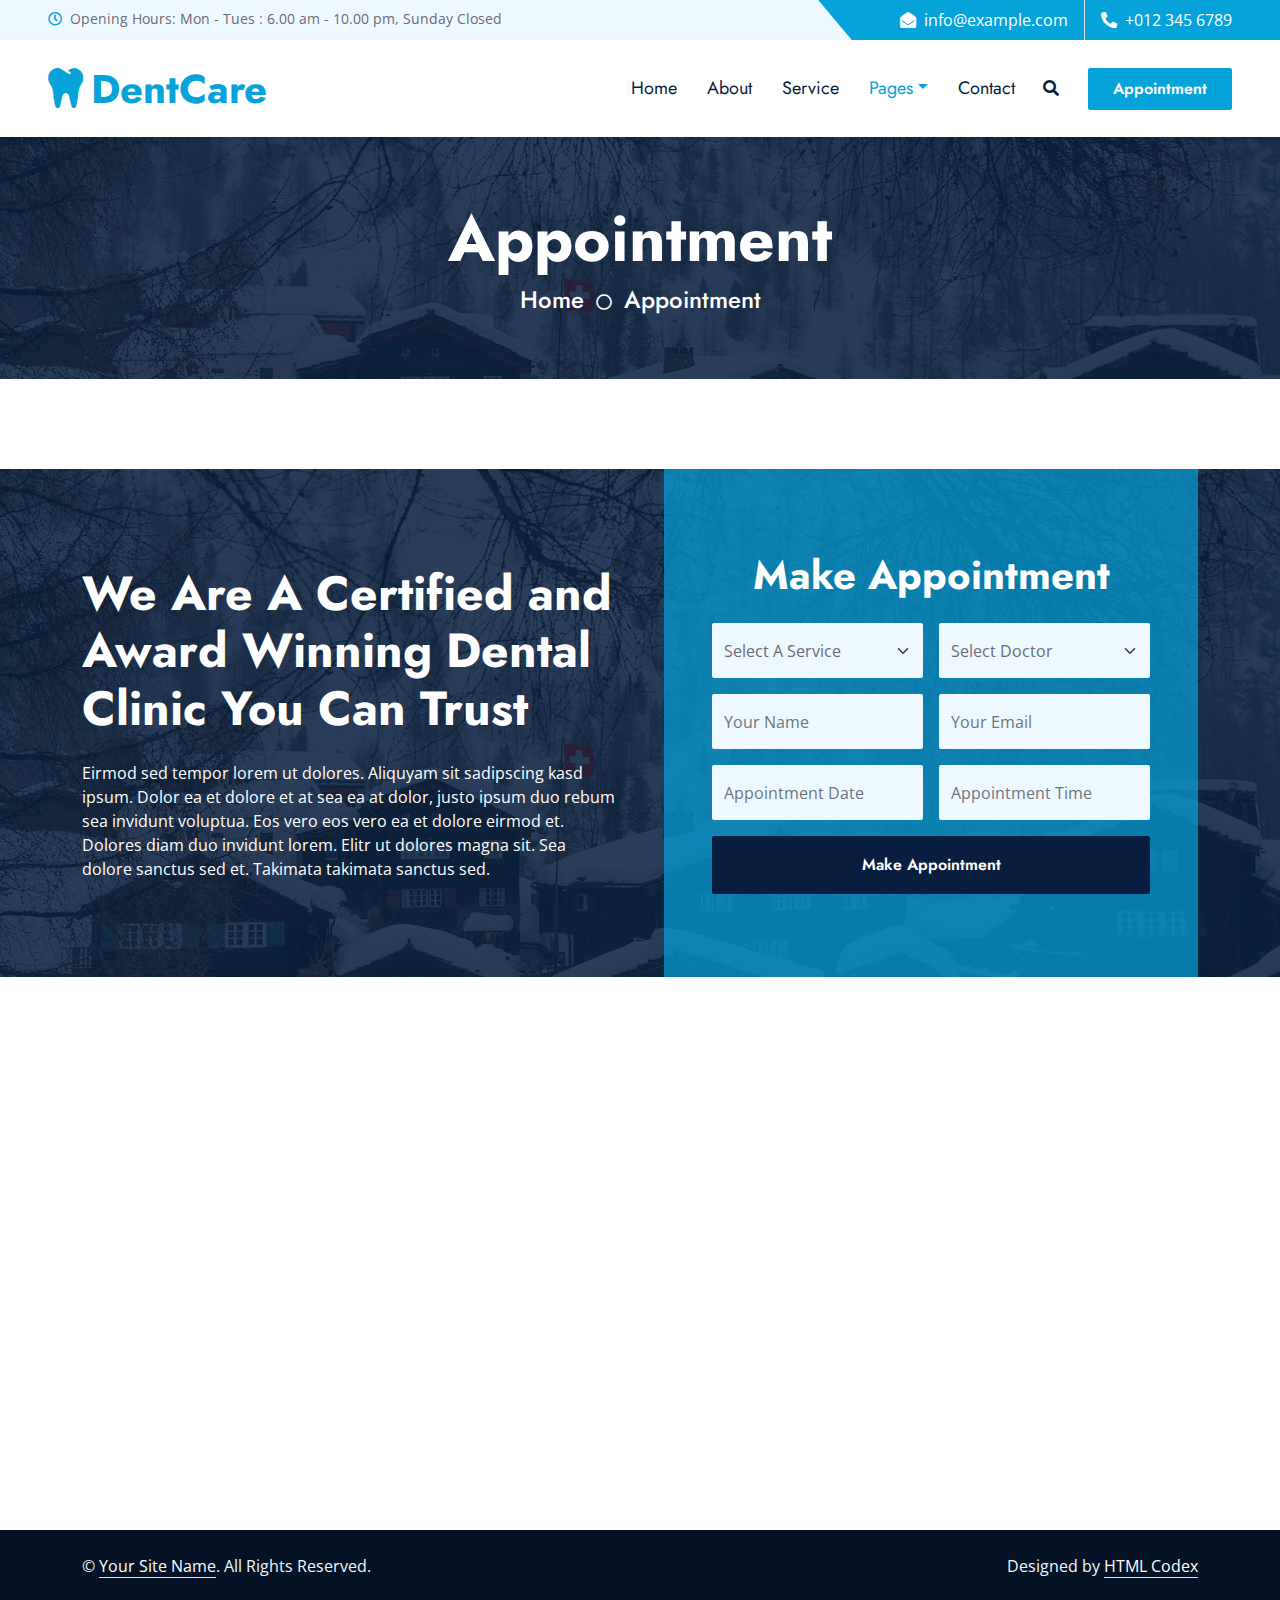
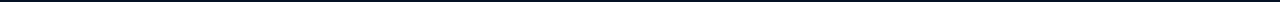
<file: appointment.html>
<!DOCTYPE html>
<html lang="en">

<head>
    <meta charset="utf-8">
    <title>DentCare - Dental Clinic Website Template</title>
    <meta content="width=device-width, initial-scale=1.0" name="viewport">
    <meta content="Free HTML Templates" name="keywords">
    <meta content="Free HTML Templates" name="description">

    <!-- Favicon -->
    <link href="img/favicon.ico" rel="icon">

    <!-- Google Web Fonts -->
    <link rel="preconnect" href="https://fonts.gstatic.com">
    <link href="https://fonts.googleapis.com/css2?family=Jost:wght@500;600;700&family=Open+Sans:wght@400;600&display=swap" rel="stylesheet"> 

    <!-- Icon Font Stylesheet -->
    <link href="https://cdnjs.cloudflare.com/ajax/libs/font-awesome/5.10.0/css/all.min.css" rel="stylesheet">
    <link href="https://cdn.jsdelivr.net/npm/bootstrap-icons@1.4.1/font/bootstrap-icons.css" rel="stylesheet">

    <!-- Libraries Stylesheet -->
    <link href="lib/owlcarousel/assets/owl.carousel.min.css" rel="stylesheet">
    <link href="lib/animate/animate.min.css" rel="stylesheet">
    <link href="lib/tempusdominus/css/tempusdominus-bootstrap-4.min.css" rel="stylesheet" />
    <link href="lib/twentytwenty/twentytwenty.css" rel="stylesheet" />

    <!-- Customized Bootstrap Stylesheet -->
    <link href="css/bootstrap.min.css" rel="stylesheet">

    <!-- Template Stylesheet -->
    <link href="css/style.css" rel="stylesheet">
</head>

<body>
    <!-- Spinner Start -->
    <div id="spinner" class="show bg-white position-fixed translate-middle w-100 vh-100 top-50 start-50 d-flex align-items-center justify-content-center">
        <div class="spinner-grow text-primary m-1" role="status">
            <span class="sr-only">Loading...</span>
        </div>
        <div class="spinner-grow text-dark m-1" role="status">
            <span class="sr-only">Loading...</span>
        </div>
        <div class="spinner-grow text-secondary m-1" role="status">
            <span class="sr-only">Loading...</span>
        </div>
    </div>
    <!-- Spinner End -->


    <!-- Topbar Start -->
    <div class="container-fluid bg-light ps-5 pe-0 d-none d-lg-block">
        <div class="row gx-0">
            <div class="col-md-6 text-center text-lg-start mb-2 mb-lg-0">
                <div class="d-inline-flex align-items-center">
                    <small class="py-2"><i class="far fa-clock text-primary me-2"></i>Opening Hours: Mon - Tues : 6.00 am - 10.00 pm, Sunday Closed </small>
                </div>
            </div>
            <div class="col-md-6 text-center text-lg-end">
                <div class="position-relative d-inline-flex align-items-center bg-primary text-white top-shape px-5">
                    <div class="me-3 pe-3 border-end py-2">
                        <p class="m-0"><i class="fa fa-envelope-open me-2"></i>info@example.com</p>
                    </div>
                    <div class="py-2">
                        <p class="m-0"><i class="fa fa-phone-alt me-2"></i>+012 345 6789</p>
                    </div>
                </div>
            </div>
        </div>
    </div>
    <!-- Topbar End -->


    <!-- Navbar Start -->
    <nav class="navbar navbar-expand-lg bg-white navbar-light shadow-sm px-5 py-3 py-lg-0">
        <a href="index.html" class="navbar-brand p-0">
            <h1 class="m-0 text-primary"><i class="fa fa-tooth me-2"></i>DentCare</h1>
        </a>
        <button class="navbar-toggler" type="button" data-bs-toggle="collapse" data-bs-target="#navbarCollapse">
            <span class="navbar-toggler-icon"></span>
        </button>
        <div class="collapse navbar-collapse" id="navbarCollapse">
            <div class="navbar-nav ms-auto py-0">
                <a href="index.html" class="nav-item nav-link">Home</a>
                <a href="about.html" class="nav-item nav-link">About</a>
                <a href="service.html" class="nav-item nav-link">Service</a>
                <div class="nav-item dropdown">
                    <a href="#" class="nav-link dropdown-toggle active" data-bs-toggle="dropdown">Pages</a>
                    <div class="dropdown-menu m-0">
                        <a href="price.html" class="dropdown-item">Pricing Plan</a>
                        <a href="team.html" class="dropdown-item">Our Dentist</a>
                        <a href="testimonial.html" class="dropdown-item">Testimonial</a>
                        <a href="appointment.html" class="dropdown-item active">Appointment</a>
                    </div>
                </div>
                <a href="contact.html" class="nav-item nav-link">Contact</a>
            </div>
            <button type="button" class="btn text-dark" data-bs-toggle="modal" data-bs-target="#searchModal"><i class="fa fa-search"></i></button>
            <a href="appointment.html" class="btn btn-primary py-2 px-4 ms-3">Appointment</a>
        </div>
    </nav>
    <!-- Navbar End -->


    <!-- Full Screen Search Start -->
    <div class="modal fade" id="searchModal" tabindex="-1">
        <div class="modal-dialog modal-fullscreen">
            <div class="modal-content" style="background: rgba(9, 30, 62, .7);">
                <div class="modal-header border-0">
                    <button type="button" class="btn bg-white btn-close" data-bs-dismiss="modal" aria-label="Close"></button>
                </div>
                <div class="modal-body d-flex align-items-center justify-content-center">
                    <div class="input-group" style="max-width: 600px;">
                        <input type="text" class="form-control bg-transparent border-primary p-3" placeholder="Type search keyword">
                        <button class="btn btn-primary px-4"><i class="bi bi-search"></i></button>
                    </div>
                </div>
            </div>
        </div>
    </div>
    <!-- Full Screen Search End -->


    <!-- Hero Start -->
    <div class="container-fluid bg-primary py-5 hero-header mb-5">
        <div class="row py-3">
            <div class="col-12 text-center">
                <h1 class="display-3 text-white animated zoomIn">Appointment</h1>
                <a href="" class="h4 text-white">Home</a>
                <i class="far fa-circle text-white px-2"></i>
                <a href="" class="h4 text-white">Appointment</a>
            </div>
        </div>
    </div>
    <!-- Hero End -->


    <!-- Appointment Start -->
    <div class="container-fluid bg-primary bg-appointment mb-5 wow fadeInUp" data-wow-delay="0.1s" style="margin-top: 90px;">
        <div class="container">
            <div class="row gx-5">
                <div class="col-lg-6 py-5">
                    <div class="py-5">
                        <h1 class="display-5 text-white mb-4">We Are A Certified and Award Winning Dental Clinic You Can Trust</h1>
                        <p class="text-white mb-0">Eirmod sed tempor lorem ut dolores. Aliquyam sit sadipscing kasd ipsum. Dolor ea et dolore et at sea ea at dolor, justo ipsum duo rebum sea invidunt voluptua. Eos vero eos vero ea et dolore eirmod et. Dolores diam duo invidunt lorem. Elitr ut dolores magna sit. Sea dolore sanctus sed et. Takimata takimata sanctus sed.</p>
                    </div>
                </div>
                <div class="col-lg-6">
                    <div class="appointment-form h-100 d-flex flex-column justify-content-center text-center p-5 wow zoomIn" data-wow-delay="0.6s">
                        <h1 class="text-white mb-4">Make Appointment</h1>
                        <form>
                            <div class="row g-3">
                                <div class="col-12 col-sm-6">
                                    <select class="form-select bg-light border-0" style="height: 55px;">
                                        <option selected>Select A Service</option>
                                        <option value="1">Service 1</option>
                                        <option value="2">Service 2</option>
                                        <option value="3">Service 3</option>
                                    </select>
                                </div>
                                <div class="col-12 col-sm-6">
                                    <select class="form-select bg-light border-0" style="height: 55px;">
                                        <option selected>Select Doctor</option>
                                        <option value="1">Doctor 1</option>
                                        <option value="2">Doctor 2</option>
                                        <option value="3">Doctor 3</option>
                                    </select>
                                </div>
                                <div class="col-12 col-sm-6">
                                    <input type="text" class="form-control bg-light border-0" placeholder="Your Name" style="height: 55px;">
                                </div>
                                <div class="col-12 col-sm-6">
                                    <input type="email" class="form-control bg-light border-0" placeholder="Your Email" style="height: 55px;">
                                </div>
                                <div class="col-12 col-sm-6">
                                    <div class="date" id="date1" data-target-input="nearest">
                                        <input type="text"
                                            class="form-control bg-light border-0 datetimepicker-input"
                                            placeholder="Appointment Date" data-target="#date1" data-toggle="datetimepicker" style="height: 55px;">
                                    </div>
                                </div>
                                <div class="col-12 col-sm-6">
                                    <div class="time" id="time1" data-target-input="nearest">
                                        <input type="text"
                                            class="form-control bg-light border-0 datetimepicker-input"
                                            placeholder="Appointment Time" data-target="#time1" data-toggle="datetimepicker" style="height: 55px;">
                                    </div>
                                </div>
                                <div class="col-12">
                                    <button class="btn btn-dark w-100 py-3" type="submit">Make Appointment</button>
                                </div>
                            </div>
                        </form>
                    </div>
                </div>
            </div>
        </div>
    </div>
    <!-- Appointment End -->
    

    <!-- Newsletter Start -->
    <div class="container-fluid position-relative pt-5 wow fadeInUp" data-wow-delay="0.1s" style="z-index: 1;">
        <div class="container">
            <div class="bg-primary p-5">
                <form class="mx-auto" style="max-width: 600px;">
                    <div class="input-group">
                        <input type="text" class="form-control border-white p-3" placeholder="Your Email">
                        <button class="btn btn-dark px-4">Sign Up</button>
                    </div>
                </form>
            </div>
        </div>
    </div>
    <!-- Newsletter End -->
    

    <!-- Footer Start -->
    <div class="container-fluid bg-dark text-light py-5 wow fadeInUp" data-wow-delay="0.3s" style="margin-top: -75px;">
        <div class="container pt-5">
            <div class="row g-5 pt-4">
                <div class="col-lg-3 col-md-6">
                    <h3 class="text-white mb-4">Quick Links</h3>
                    <div class="d-flex flex-column justify-content-start">
                        <a class="text-light mb-2" href="#"><i class="bi bi-arrow-right text-primary me-2"></i>Home</a>
                        <a class="text-light mb-2" href="#"><i class="bi bi-arrow-right text-primary me-2"></i>About Us</a>
                        <a class="text-light mb-2" href="#"><i class="bi bi-arrow-right text-primary me-2"></i>Our Services</a>
                        <a class="text-light mb-2" href="#"><i class="bi bi-arrow-right text-primary me-2"></i>Latest Blog</a>
                        <a class="text-light" href="#"><i class="bi bi-arrow-right text-primary me-2"></i>Contact Us</a>
                    </div>
                </div>
                <div class="col-lg-3 col-md-6">
                    <h3 class="text-white mb-4">Popular Links</h3>
                    <div class="d-flex flex-column justify-content-start">
                        <a class="text-light mb-2" href="#"><i class="bi bi-arrow-right text-primary me-2"></i>Home</a>
                        <a class="text-light mb-2" href="#"><i class="bi bi-arrow-right text-primary me-2"></i>About Us</a>
                        <a class="text-light mb-2" href="#"><i class="bi bi-arrow-right text-primary me-2"></i>Our Services</a>
                        <a class="text-light mb-2" href="#"><i class="bi bi-arrow-right text-primary me-2"></i>Latest Blog</a>
                        <a class="text-light" href="#"><i class="bi bi-arrow-right text-primary me-2"></i>Contact Us</a>
                    </div>
                </div>
                <div class="col-lg-3 col-md-6">
                    <h3 class="text-white mb-4">Get In Touch</h3>
                    <p class="mb-2"><i class="bi bi-geo-alt text-primary me-2"></i>123 Street, New York, USA</p>
                    <p class="mb-2"><i class="bi bi-envelope-open text-primary me-2"></i>info@example.com</p>
                    <p class="mb-0"><i class="bi bi-telephone text-primary me-2"></i>+012 345 67890</p>
                </div>
                <div class="col-lg-3 col-md-6">
                    <h3 class="text-white mb-4">Follow Us</h3>
                    <div class="d-flex">
                        <a class="btn btn-lg btn-primary btn-lg-square rounded me-2" href="#"><i class="fab fa-twitter fw-normal"></i></a>
                        <a class="btn btn-lg btn-primary btn-lg-square rounded me-2" href="#"><i class="fab fa-facebook-f fw-normal"></i></a>
                        <a class="btn btn-lg btn-primary btn-lg-square rounded me-2" href="#"><i class="fab fa-linkedin-in fw-normal"></i></a>
                        <a class="btn btn-lg btn-primary btn-lg-square rounded" href="#"><i class="fab fa-instagram fw-normal"></i></a>
                    </div>
                </div>
            </div>
        </div>
    </div>
    <div class="container-fluid text-light py-4" style="background: #051225;">
        <div class="container">
            <div class="row g-0">
                <div class="col-md-6 text-center text-md-start">
                    <p class="mb-md-0">&copy; <a class="text-white border-bottom" href="#">Your Site Name</a>. All Rights Reserved.</p>
                </div>
                <div class="col-md-6 text-center text-md-end">
                    <p class="mb-0">Designed by <a class="text-white border-bottom" href="https://htmlcodex.com">HTML Codex</a></p>
                </div>
            </div>
        </div>
    </div>
    <!-- Footer End -->


    <!-- Back to Top -->
    <a href="#" class="btn btn-lg btn-primary btn-lg-square rounded back-to-top"><i class="bi bi-arrow-up"></i></a>


    <!-- JavaScript Libraries -->
    <script src="https://code.jquery.com/jquery-3.4.1.min.js"></script>
    <script src="https://cdn.jsdelivr.net/npm/bootstrap@5.0.0/dist/js/bootstrap.bundle.min.js"></script>
    <script src="lib/wow/wow.min.js"></script>
    <script src="lib/easing/easing.min.js"></script>
    <script src="lib/waypoints/waypoints.min.js"></script>
    <script src="lib/owlcarousel/owl.carousel.min.js"></script>
    <script src="lib/tempusdominus/js/moment.min.js"></script>
    <script src="lib/tempusdominus/js/moment-timezone.min.js"></script>
    <script src="lib/tempusdominus/js/tempusdominus-bootstrap-4.min.js"></script>
    <script src="lib/twentytwenty/jquery.event.move.js"></script>
    <script src="lib/twentytwenty/jquery.twentytwenty.js"></script>

    <!-- Template Javascript -->
    <script src="js/main.js"></script>
</body>

</html>
</file>
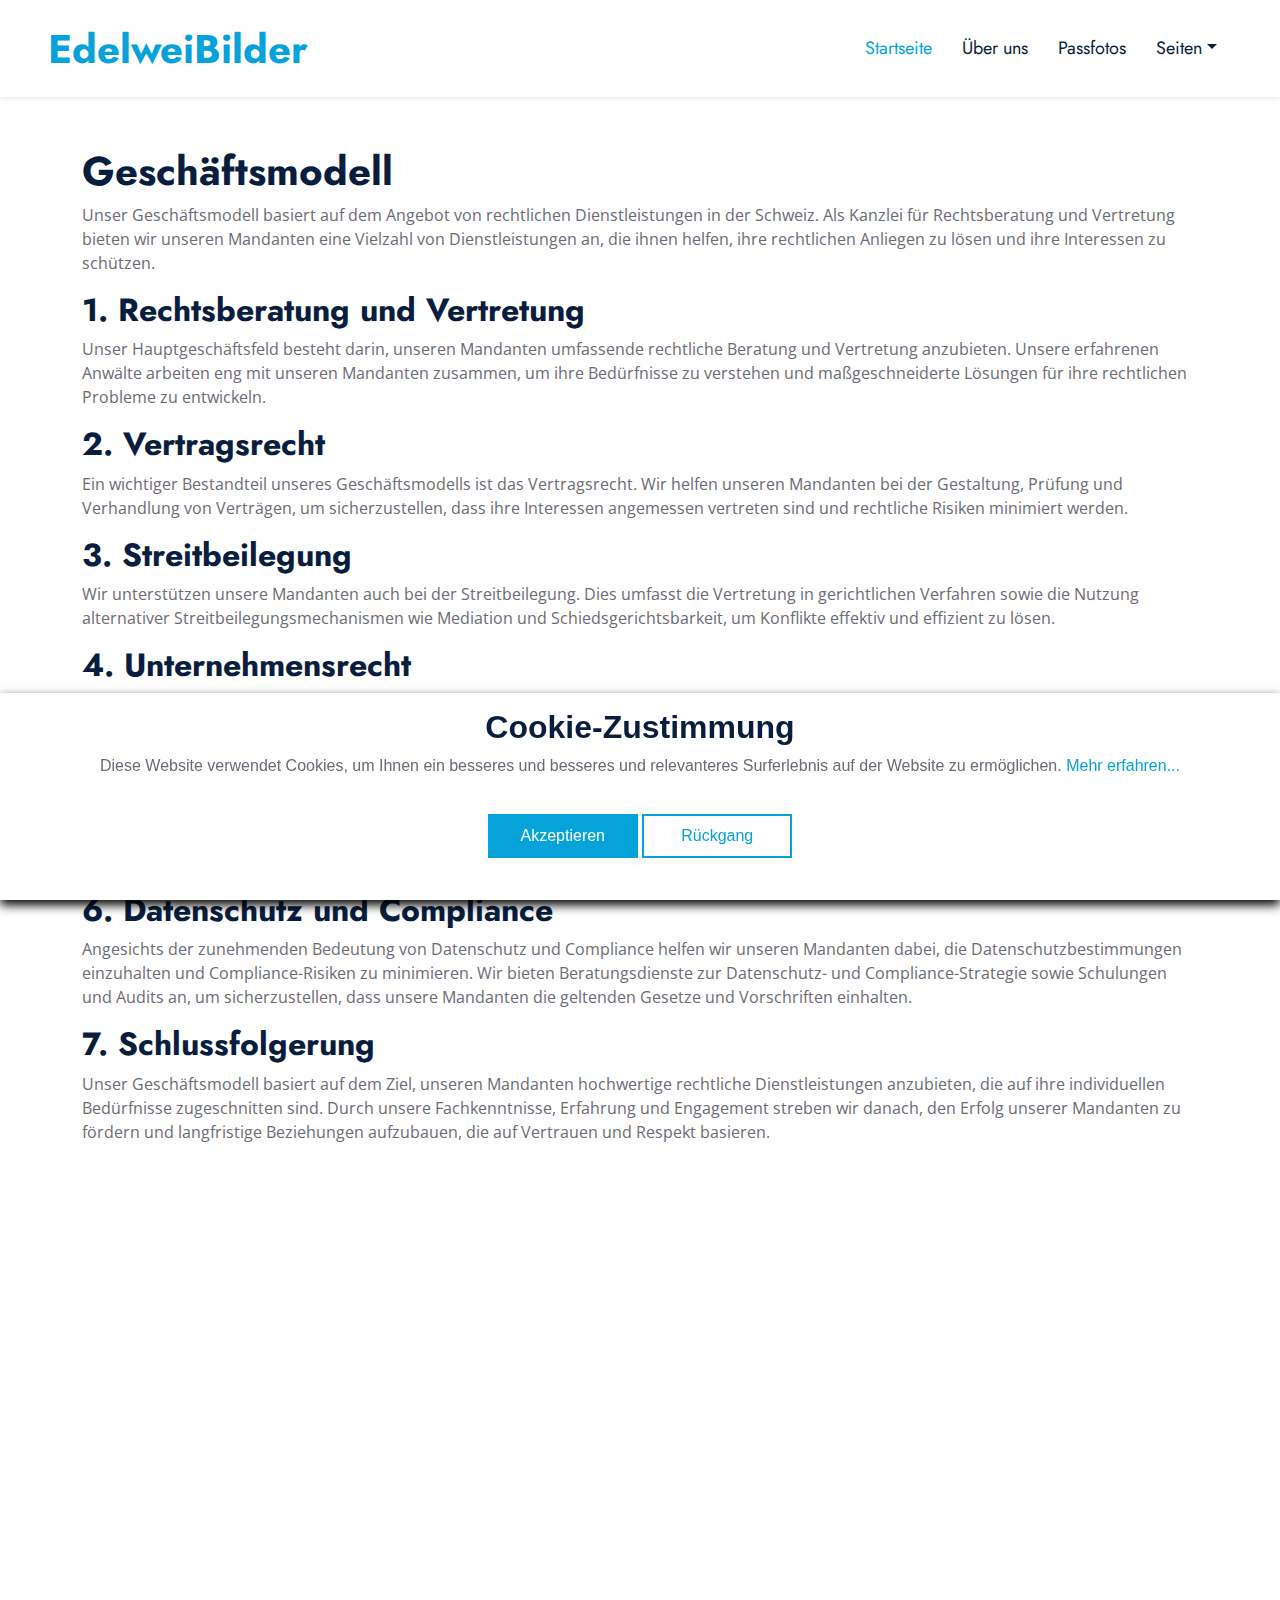
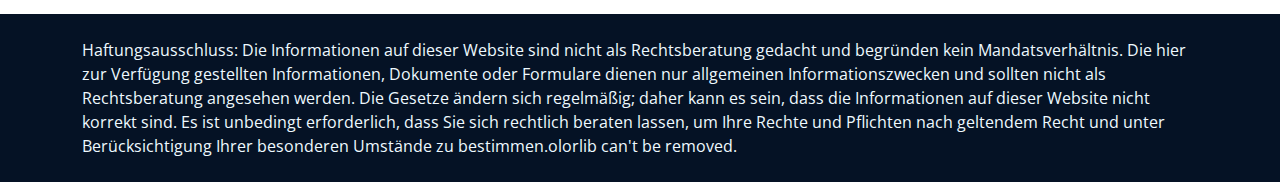
<file: bussines-model.html>
<!DOCTYPE html>
<html lang="en">
    <head>
        <meta charset="utf-8" />
        <title>EdelweiBilder</title>
        <meta content="width=device-width, initial-scale=1.0" name="viewport" />
        <meta content="Free HTML Templates" name="keywords" />
        <meta content="Free HTML Templates" name="description" />

        <!-- Favicon -->
        <link href="img/favicon.ico" rel="icon" />

        <!-- Google Web Fonts -->
        <link rel="preconnect" href="https://fonts.gstatic.com" />
        <link
            href="https://fonts.googleapis.com/css2?family=Jost:wght@500;600;700&family=Open+Sans:wght@400;600&display=swap"
            rel="stylesheet"
        />

        <!-- Icon Font Stylesheet -->
        <link
            href="https://cdnjs.cloudflare.com/ajax/libs/font-awesome/5.10.0/css/all.min.css"
            rel="stylesheet"
        />
        <link
            href="https://cdn.jsdelivr.net/npm/bootstrap-icons@1.4.1/font/bootstrap-icons.css"
            rel="stylesheet"
        />

        <!-- Libraries Stylesheet -->
        <link
            href="lib/owlcarousel/assets/owl.carousel.min.css"
            rel="stylesheet"
        />
        <link href="lib/animate/animate.min.css" rel="stylesheet" />
        <link
            href="lib/tempusdominus/css/tempusdominus-bootstrap-4.min.css"
            rel="stylesheet"
        />
        <link href="lib/twentytwenty/twentytwenty.css" rel="stylesheet" />

        <!-- Customized Bootstrap Stylesheet -->
        <link href="css/bootstrap.min.css" rel="stylesheet" />

        <!-- Template Stylesheet -->
        <link href="css/style.css" rel="stylesheet" />
    </head>

    <body>
        <!-- Spinner Start -->
        <div
            id="spinner"
            class="show bg-white position-fixed translate-middle w-100 vh-100 top-50 start-50 d-flex align-items-center justify-content-center"
        >
            <div class="spinner-grow text-primary m-1" role="status">
                <span class="sr-only">Loading...</span>
            </div>
            <div class="spinner-grow text-dark m-1" role="status">
                <span class="sr-only">Loading...</span>
            </div>
            <div class="spinner-grow text-secondary m-1" role="status">
                <span class="sr-only">Loading...</span>
            </div>
        </div>
        <!-- Spinner End -->

        <!-- Navbar Start -->
        <nav
            class="navbar navbar-expand-lg bg-white navbar-light shadow-sm px-5 py-3 py-lg-0"
        >
            <a href="index.html" class="navbar-brand p-0">
                <h1 class="m-0 text-primary">EdelweiBilder</h1>
            </a>
            <button
                class="navbar-toggler"
                type="button"
                data-bs-toggle="collapse"
                data-bs-target="#navbarCollapse"
            >
                <span class="navbar-toggler-icon"></span>
            </button>
            <div class="collapse navbar-collapse" id="navbarCollapse">
                <div class="navbar-nav ms-auto py-0">
                    <a href="index.html" class="nav-item nav-link active"
                        >Startseite</a
                    >
                    <a href="about.html" class="nav-item nav-link">Über uns</a>
                    <a href="passport.html" class="nav-item nav-link"
                        >Passfotos</a
                    >
                    <div class="nav-item dropdown">
                        <a
                            href="#"
                            class="nav-link dropdown-toggle"
                            data-bs-toggle="dropdown"
                            >Seiten</a
                        >
                        <div class="dropdown-menu m-0">
                            <a href="price.html" class="dropdown-item"
                                >Preise</a
                            >
                            <a href="work-with-stars.html" class="dropdown-item"
                                >Arbeit mit Stars</a
                            >
                            <a href="photo-editing.html" class="dropdown-item"
                                >Fotobearbeitung</a
                            >
                        </div>
                    </div>
                </div>
            </div>
        </nav>
        <!-- Navbar End -->
        <main>
            <article
                class="container additional-wrapper"
                style="margin-top: 30px; margin-bottom: 100px"
            >
                <div class="page__content" style="padding: 20px 0px">
                    <h1>Geschäftsmodell</h1>
                    <p>
                        Unser Geschäftsmodell basiert auf dem Angebot von
                        rechtlichen Dienstleistungen in der Schweiz. Als Kanzlei
                        für Rechtsberatung und Vertretung bieten wir unseren
                        Mandanten eine Vielzahl von Dienstleistungen an, die
                        ihnen helfen, ihre rechtlichen Anliegen zu lösen und
                        ihre Interessen zu schützen.
                    </p>

                    <h2>1. Rechtsberatung und Vertretung</h2>
                    <p>
                        Unser Hauptgeschäftsfeld besteht darin, unseren
                        Mandanten umfassende rechtliche Beratung und Vertretung
                        anzubieten. Unsere erfahrenen Anwälte arbeiten eng mit
                        unseren Mandanten zusammen, um ihre Bedürfnisse zu
                        verstehen und maßgeschneiderte Lösungen für ihre
                        rechtlichen Probleme zu entwickeln.
                    </p>

                    <h2>2. Vertragsrecht</h2>
                    <p>
                        Ein wichtiger Bestandteil unseres Geschäftsmodells ist
                        das Vertragsrecht. Wir helfen unseren Mandanten bei der
                        Gestaltung, Prüfung und Verhandlung von Verträgen, um
                        sicherzustellen, dass ihre Interessen angemessen
                        vertreten sind und rechtliche Risiken minimiert werden.
                    </p>

                    <h2>3. Streitbeilegung</h2>
                    <p>
                        Wir unterstützen unsere Mandanten auch bei der
                        Streitbeilegung. Dies umfasst die Vertretung in
                        gerichtlichen Verfahren sowie die Nutzung alternativer
                        Streitbeilegungsmechanismen wie Mediation und
                        Schiedsgerichtsbarkeit, um Konflikte effektiv und
                        effizient zu lösen.
                    </p>

                    <h2>4. Unternehmensrecht</h2>
                    <p>
                        Im Bereich des Unternehmensrechts bieten wir umfassende
                        Beratungsdienste für Unternehmen aller Größenordnungen
                        an. Dies umfasst die Gründung von Unternehmen, die
                        Umstrukturierung von Unternehmen, Fusionen und
                        Übernahmen sowie die laufende rechtliche Unterstützung
                        für den Betrieb von Unternehmen.
                    </p>

                    <h2>5. Immobilienrecht</h2>
                    <p>
                        Das Immobilienrecht ist ein weiterer Schwerpunkt unserer
                        Tätigkeit. Wir beraten unsere Mandanten bei
                        immobilienbezogenen Transaktionen wie dem Kauf, Verkauf
                        und der Vermietung von Immobilien sowie bei der Lösung
                        von immobilienrechtlichen Streitigkeiten.
                    </p>

                    <h2>6. Datenschutz und Compliance</h2>
                    <p>
                        Angesichts der zunehmenden Bedeutung von Datenschutz und
                        Compliance helfen wir unseren Mandanten dabei, die
                        Datenschutzbestimmungen einzuhalten und
                        Compliance-Risiken zu minimieren. Wir bieten
                        Beratungsdienste zur Datenschutz- und
                        Compliance-Strategie sowie Schulungen und Audits an, um
                        sicherzustellen, dass unsere Mandanten die geltenden
                        Gesetze und Vorschriften einhalten.
                    </p>

                    <h2>7. Schlussfolgerung</h2>
                    <p>
                        Unser Geschäftsmodell basiert auf dem Ziel, unseren
                        Mandanten hochwertige rechtliche Dienstleistungen
                        anzubieten, die auf ihre individuellen Bedürfnisse
                        zugeschnitten sind. Durch unsere Fachkenntnisse,
                        Erfahrung und Engagement streben wir danach, den Erfolg
                        unserer Mandanten zu fördern und langfristige
                        Beziehungen aufzubauen, die auf Vertrauen und Respekt
                        basieren.
                    </p>
                </div>
            </article>
        </main>

        <!-- Footer Start -->
        <div
            class="container-fluid bg-dark text-light py-5 wow fadeInUp"
            data-wow-delay="0.3s"
            style="margin-top: -75px"
        >
            <div class="container pt-5">
                <div class="row g-5 pt-4">
                    <div class="col-lg-4 col-md-6">
                        <h3 class="text-white mb-4">EdelweiBilder</h3>
                        <div class="d-flex flex-column justify-content-start">
                            <p>
                                Willkommen bei Ihrem professionellen Fotografen
                                in der Schweiz. Mit einer Leidenschaft für
                                Fotografie und einem Auge für Details bieten wir
                                erstklassige Dienstleistungen in den Bereichen
                                Hochzeitsfotografie, Porträtfotografie,
                                Landschaftsfotografie und Eventfotografie.
                            </p>
                        </div>
                    </div>
                    <div class="col-lg-4 col-md-6">
                        <h3 class="text-white mb-4">Beliebte Links</h3>
                        <div class="d-flex flex-column justify-content-start">
                            <a class="text-light mb-2" href="index.html"
                                ><i
                                    class="bi bi-arrow-right text-primary me-2"
                                ></i
                                >Startseite</a
                            >
                            <a class="text-light mb-2" href="about.html"
                                ><i
                                    class="bi bi-arrow-right text-primary me-2"
                                ></i
                                >Über uns</a
                            >
                            <a
                                class="text-light mb-2"
                                href="privacy-policy.html"
                                ><i
                                    class="bi bi-arrow-right text-primary me-2"
                                ></i
                                >Datenschutz</a
                            >
                            <a class="text-light mb-2" href="terms-of-use.html"
                                ><i
                                    class="bi bi-arrow-right text-primary me-2"
                                ></i
                                >Begriffe</a
                            >
                        </div>
                    </div>
                    <div class="col-lg-4 col-md-6">
                        <h3 class="text-white mb-4">Kontakt aufnehmen</h3>
                        <p class="mb-2">
                            <i class="bi bi-geo-alt text-primary me-2"></i
                            >Bundesgasse 35, 3001 Bern, Switzerland
                        </p>
                        <p class="mb-2">
                            <i class="bi bi-envelope-open text-primary me-2"></i
                            >edelwei_bilder@gmail.com
                        </p>
                        <p class="mb-0">
                            <i class="bi bi-telephone text-primary me-2"></i
                            >+41313896111
                        </p>
                    </div>
                </div>
            </div>
        </div>
        <div
            class="container-fluid text-light py-4"
            style="background: #051225"
        >
            <div class="container">
                <div class="row g-0">
                    <div class="col-md-12 text-center text-md-start">
                        <p class="mb-md-0">
                            Haftungsausschluss: Die Informationen auf dieser
                            Website sind nicht als Rechtsberatung gedacht und
                            begründen kein Mandatsverhältnis. Die hier zur
                            Verfügung gestellten Informationen, Dokumente oder
                            Formulare dienen nur allgemeinen Informationszwecken
                            und sollten nicht als Rechtsberatung angesehen
                            werden. Die Gesetze ändern sich regelmäßig; daher
                            kann es sein, dass die Informationen auf dieser
                            Website nicht korrekt sind. Es ist unbedingt
                            erforderlich, dass Sie sich rechtlich beraten
                            lassen, um Ihre Rechte und Pflichten nach geltendem
                            Recht und unter Berücksichtigung Ihrer besonderen
                            Umstände zu bestimmen.olorlib can't be removed.
                        </p>
                    </div>
                </div>
            </div>
        </div>
        <!-- Footer End -->

        <!-- Back to Top -->
        <a
            href="#"
            class="btn btn-lg btn-primary btn-lg-square rounded back-to-top"
            ><i class="bi bi-arrow-up"></i
        ></a>

        <!-- Cookie banner -->
        <div class="cookie-wrapper show">
            <div>
                <i class="bx bx-cookie"></i>
                <h2 style="text-align: center">Cookie-Zustimmung</h2>
            </div>

            <div class="data">
                <p>
                    Diese Website verwendet Cookies, um Ihnen ein besseres und
                    besseres und relevanteres Surferlebnis auf der Website zu
                    ermöglichen.
                    <a href="#">Mehr erfahren...</a>
                </p>
            </div>

            <div class="buttons">
                <button class="cookie-button" id="acceptBtn">
                    Akzeptieren
                </button>
                <button class="cookie-button" id="declineBtn">Rückgang</button>
            </div>
        </div>
        <!-- End Cookie banner -->

        <!-- JavaScript Libraries -->
        <script src="https://code.jquery.com/jquery-3.4.1.min.js"></script>
        <script src="https://cdn.jsdelivr.net/npm/bootstrap@5.0.0/dist/js/bootstrap.bundle.min.js"></script>
        <script src="lib/wow/wow.min.js"></script>
        <script src="lib/easing/easing.min.js"></script>
        <script src="lib/waypoints/waypoints.min.js"></script>
        <script src="lib/owlcarousel/owl.carousel.min.js"></script>
        <script src="lib/tempusdominus/js/moment.min.js"></script>
        <script src="lib/tempusdominus/js/moment-timezone.min.js"></script>
        <script src="lib/tempusdominus/js/tempusdominus-bootstrap-4.min.js"></script>
        <script src="lib/twentytwenty/jquery.event.move.js"></script>
        <script src="lib/twentytwenty/jquery.twentytwenty.js"></script>

        <!-- Template Javascript -->
        <script src="js/main.js"></script>
        <script src="js/cookiebanner.js"></script>
        <script src="js/contact-form.js"></script>
    </body>
</html>
</file>
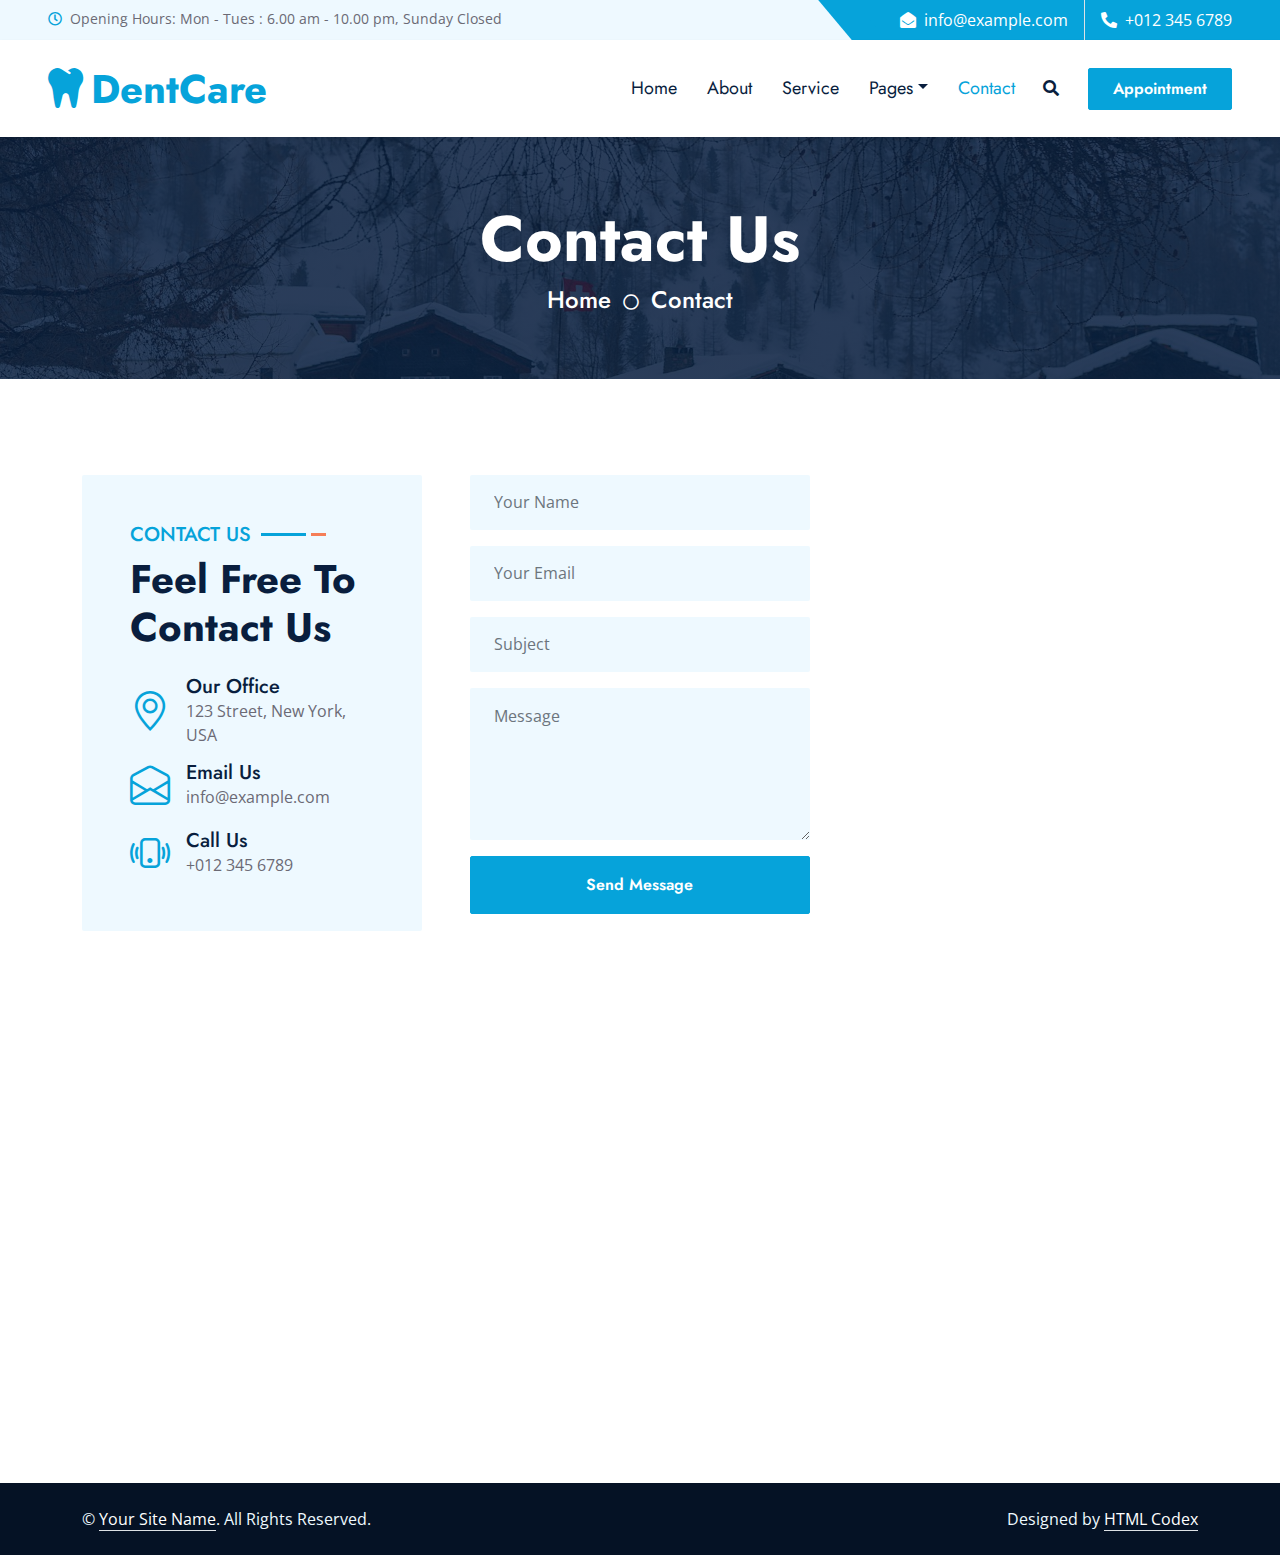
<file: contact.html>
<!DOCTYPE html>
<html lang="en">

<head>
    <meta charset="utf-8">
    <title>DentCare - Dental Clinic Website Template</title>
    <meta content="width=device-width, initial-scale=1.0" name="viewport">
    <meta content="Free HTML Templates" name="keywords">
    <meta content="Free HTML Templates" name="description">

    <!-- Favicon -->
    <link href="img/favicon.ico" rel="icon">

    <!-- Google Web Fonts -->
    <link rel="preconnect" href="https://fonts.gstatic.com">
    <link href="https://fonts.googleapis.com/css2?family=Jost:wght@500;600;700&family=Open+Sans:wght@400;600&display=swap" rel="stylesheet"> 

    <!-- Icon Font Stylesheet -->
    <link href="https://cdnjs.cloudflare.com/ajax/libs/font-awesome/5.10.0/css/all.min.css" rel="stylesheet">
    <link href="https://cdn.jsdelivr.net/npm/bootstrap-icons@1.4.1/font/bootstrap-icons.css" rel="stylesheet">

    <!-- Libraries Stylesheet -->
    <link href="lib/owlcarousel/assets/owl.carousel.min.css" rel="stylesheet">
    <link href="lib/animate/animate.min.css" rel="stylesheet">
    <link href="lib/tempusdominus/css/tempusdominus-bootstrap-4.min.css" rel="stylesheet" />
    <link href="lib/twentytwenty/twentytwenty.css" rel="stylesheet" />

    <!-- Customized Bootstrap Stylesheet -->
    <link href="css/bootstrap.min.css" rel="stylesheet">

    <!-- Template Stylesheet -->
    <link href="css/style.css" rel="stylesheet">
</head>

<body>
    <!-- Spinner Start -->
    <div id="spinner" class="show bg-white position-fixed translate-middle w-100 vh-100 top-50 start-50 d-flex align-items-center justify-content-center">
        <div class="spinner-grow text-primary m-1" role="status">
            <span class="sr-only">Loading...</span>
        </div>
        <div class="spinner-grow text-dark m-1" role="status">
            <span class="sr-only">Loading...</span>
        </div>
        <div class="spinner-grow text-secondary m-1" role="status">
            <span class="sr-only">Loading...</span>
        </div>
    </div>
    <!-- Spinner End -->


    <!-- Topbar Start -->
    <div class="container-fluid bg-light ps-5 pe-0 d-none d-lg-block">
        <div class="row gx-0">
            <div class="col-md-6 text-center text-lg-start mb-2 mb-lg-0">
                <div class="d-inline-flex align-items-center">
                    <small class="py-2"><i class="far fa-clock text-primary me-2"></i>Opening Hours: Mon - Tues : 6.00 am - 10.00 pm, Sunday Closed </small>
                </div>
            </div>
            <div class="col-md-6 text-center text-lg-end">
                <div class="position-relative d-inline-flex align-items-center bg-primary text-white top-shape px-5">
                    <div class="me-3 pe-3 border-end py-2">
                        <p class="m-0"><i class="fa fa-envelope-open me-2"></i>info@example.com</p>
                    </div>
                    <div class="py-2">
                        <p class="m-0"><i class="fa fa-phone-alt me-2"></i>+012 345 6789</p>
                    </div>
                </div>
            </div>
        </div>
    </div>
    <!-- Topbar End -->


    <!-- Navbar Start -->
    <nav class="navbar navbar-expand-lg bg-white navbar-light shadow-sm px-5 py-3 py-lg-0">
        <a href="index.html" class="navbar-brand p-0">
            <h1 class="m-0 text-primary"><i class="fa fa-tooth me-2"></i>DentCare</h1>
        </a>
        <button class="navbar-toggler" type="button" data-bs-toggle="collapse" data-bs-target="#navbarCollapse">
            <span class="navbar-toggler-icon"></span>
        </button>
        <div class="collapse navbar-collapse" id="navbarCollapse">
            <div class="navbar-nav ms-auto py-0">
                <a href="index.html" class="nav-item nav-link">Home</a>
                <a href="about.html" class="nav-item nav-link">About</a>
                <a href="service.html" class="nav-item nav-link">Service</a>
                <div class="nav-item dropdown">
                    <a href="#" class="nav-link dropdown-toggle" data-bs-toggle="dropdown">Pages</a>
                    <div class="dropdown-menu m-0">
                        <a href="price.html" class="dropdown-item">Pricing Plan</a>
                        <a href="team.html" class="dropdown-item">Our Dentist</a>
                        <a href="testimonial.html" class="dropdown-item">Testimonial</a>
                        <a href="appointment.html" class="dropdown-item">Appointment</a>
                    </div>
                </div>
                <a href="contact.html" class="nav-item nav-link active">Contact</a>
            </div>
            <button type="button" class="btn text-dark" data-bs-toggle="modal" data-bs-target="#searchModal"><i class="fa fa-search"></i></button>
            <a href="appointment.html" class="btn btn-primary py-2 px-4 ms-3">Appointment</a>
        </div>
    </nav>
    <!-- Navbar End -->


    <!-- Full Screen Search Start -->
    <div class="modal fade" id="searchModal" tabindex="-1">
        <div class="modal-dialog modal-fullscreen">
            <div class="modal-content" style="background: rgba(9, 30, 62, .7);">
                <div class="modal-header border-0">
                    <button type="button" class="btn bg-white btn-close" data-bs-dismiss="modal" aria-label="Close"></button>
                </div>
                <div class="modal-body d-flex align-items-center justify-content-center">
                    <div class="input-group" style="max-width: 600px;">
                        <input type="text" class="form-control bg-transparent border-primary p-3" placeholder="Type search keyword">
                        <button class="btn btn-primary px-4"><i class="bi bi-search"></i></button>
                    </div>
                </div>
            </div>
        </div>
    </div>
    <!-- Full Screen Search End -->


    <!-- Hero Start -->
    <div class="container-fluid bg-primary py-5 hero-header mb-5">
        <div class="row py-3">
            <div class="col-12 text-center">
                <h1 class="display-3 text-white animated zoomIn">Contact Us</h1>
                <a href="" class="h4 text-white">Home</a>
                <i class="far fa-circle text-white px-2"></i>
                <a href="" class="h4 text-white">Contact</a>
            </div>
        </div>
    </div>
    <!-- Hero End -->


    <!-- Contact Start -->
    <div class="container-fluid py-5">
        <div class="container">
            <div class="row g-5">
                <div class="col-xl-4 col-lg-6 wow slideInUp" data-wow-delay="0.1s">
                    <div class="bg-light rounded h-100 p-5">
                        <div class="section-title">
                            <h5 class="position-relative d-inline-block text-primary text-uppercase">Contact Us</h5>
                            <h1 class="display-6 mb-4">Feel Free To Contact Us</h1>
                        </div>
                        <div class="d-flex align-items-center mb-2">
                            <i class="bi bi-geo-alt fs-1 text-primary me-3"></i>
                            <div class="text-start">
                                <h5 class="mb-0">Our Office</h5>
                                <span>123 Street, New York, USA</span>
                            </div>
                        </div>
                        <div class="d-flex align-items-center mb-2">
                            <i class="bi bi-envelope-open fs-1 text-primary me-3"></i>
                            <div class="text-start">
                                <h5 class="mb-0">Email Us</h5>
                                <span>info@example.com</span>
                            </div>
                        </div>
                        <div class="d-flex align-items-center">
                            <i class="bi bi-phone-vibrate fs-1 text-primary me-3"></i>
                            <div class="text-start">
                                <h5 class="mb-0">Call Us</h5>
                                <span>+012 345 6789</span>
                            </div>
                        </div>
                    </div>
                </div>
                <div class="col-xl-4 col-lg-6 wow slideInUp" data-wow-delay="0.3s">
                    <form>
                        <div class="row g-3">
                            <div class="col-12">
                                <input type="text" class="form-control border-0 bg-light px-4" placeholder="Your Name" style="height: 55px;">
                            </div>
                            <div class="col-12">
                                <input type="email" class="form-control border-0 bg-light px-4" placeholder="Your Email" style="height: 55px;">
                            </div>
                            <div class="col-12">
                                <input type="text" class="form-control border-0 bg-light px-4" placeholder="Subject" style="height: 55px;">
                            </div>
                            <div class="col-12">
                                <textarea class="form-control border-0 bg-light px-4 py-3" rows="5" placeholder="Message"></textarea>
                            </div>
                            <div class="col-12">
                                <button class="btn btn-primary w-100 py-3" type="submit">Send Message</button>
                            </div>
                        </div>
                    </form>
                </div>
                <div class="col-xl-4 col-lg-12 wow slideInUp" data-wow-delay="0.6s">
                    <iframe class="position-relative rounded w-100 h-100"
                        src="https://www.google.com/maps/embed?pb=!1m18!1m12!1m3!1d3001156.4288297426!2d-78.01371936852176!3d42.72876761954724!2m3!1f0!2f0!3f0!3m2!1i1024!2i768!4f13.1!3m3!1m2!1s0x4ccc4bf0f123a5a9%3A0xddcfc6c1de189567!2sNew%20York%2C%20USA!5e0!3m2!1sen!2sbd!4v1603794290143!5m2!1sen!2sbd"
                        frameborder="0" style="min-height: 400px; border:0;" allowfullscreen="" aria-hidden="false"
                        tabindex="0"></iframe>
                </div>
            </div>
        </div>
    </div>
    <!-- Contact End -->


    <!-- Newsletter Start -->
    <div class="container-fluid position-relative pt-5 wow fadeInUp" data-wow-delay="0.1s" style="z-index: 1;">
        <div class="container">
            <div class="bg-primary p-5">
                <form class="mx-auto" style="max-width: 600px;">
                    <div class="input-group">
                        <input type="text" class="form-control border-white p-3" placeholder="Your Email">
                        <button class="btn btn-dark px-4">Sign Up</button>
                    </div>
                </form>
            </div>
        </div>
    </div>
    <!-- Newsletter End -->
    

    <!-- Footer Start -->
    <div class="container-fluid bg-dark text-light py-5 wow fadeInUp" data-wow-delay="0.3s" style="margin-top: -75px;">
        <div class="container pt-5">
            <div class="row g-5 pt-4">
                <div class="col-lg-3 col-md-6">
                    <h3 class="text-white mb-4">Quick Links</h3>
                    <div class="d-flex flex-column justify-content-start">
                        <a class="text-light mb-2" href="#"><i class="bi bi-arrow-right text-primary me-2"></i>Home</a>
                        <a class="text-light mb-2" href="#"><i class="bi bi-arrow-right text-primary me-2"></i>About Us</a>
                        <a class="text-light mb-2" href="#"><i class="bi bi-arrow-right text-primary me-2"></i>Our Services</a>
                        <a class="text-light mb-2" href="#"><i class="bi bi-arrow-right text-primary me-2"></i>Latest Blog</a>
                        <a class="text-light" href="#"><i class="bi bi-arrow-right text-primary me-2"></i>Contact Us</a>
                    </div>
                </div>
                <div class="col-lg-3 col-md-6">
                    <h3 class="text-white mb-4">Popular Links</h3>
                    <div class="d-flex flex-column justify-content-start">
                        <a class="text-light mb-2" href="#"><i class="bi bi-arrow-right text-primary me-2"></i>Home</a>
                        <a class="text-light mb-2" href="#"><i class="bi bi-arrow-right text-primary me-2"></i>About Us</a>
                        <a class="text-light mb-2" href="#"><i class="bi bi-arrow-right text-primary me-2"></i>Our Services</a>
                        <a class="text-light mb-2" href="#"><i class="bi bi-arrow-right text-primary me-2"></i>Latest Blog</a>
                        <a class="text-light" href="#"><i class="bi bi-arrow-right text-primary me-2"></i>Contact Us</a>
                    </div>
                </div>
                <div class="col-lg-3 col-md-6">
                    <h3 class="text-white mb-4">Get In Touch</h3>
                    <p class="mb-2"><i class="bi bi-geo-alt text-primary me-2"></i>123 Street, New York, USA</p>
                    <p class="mb-2"><i class="bi bi-envelope-open text-primary me-2"></i>info@example.com</p>
                    <p class="mb-0"><i class="bi bi-telephone text-primary me-2"></i>+012 345 67890</p>
                </div>
                <div class="col-lg-3 col-md-6">
                    <h3 class="text-white mb-4">Follow Us</h3>
                    <div class="d-flex">
                        <a class="btn btn-lg btn-primary btn-lg-square rounded me-2" href="#"><i class="fab fa-twitter fw-normal"></i></a>
                        <a class="btn btn-lg btn-primary btn-lg-square rounded me-2" href="#"><i class="fab fa-facebook-f fw-normal"></i></a>
                        <a class="btn btn-lg btn-primary btn-lg-square rounded me-2" href="#"><i class="fab fa-linkedin-in fw-normal"></i></a>
                        <a class="btn btn-lg btn-primary btn-lg-square rounded" href="#"><i class="fab fa-instagram fw-normal"></i></a>
                    </div>
                </div>
            </div>
        </div>
    </div>
    <div class="container-fluid text-light py-4" style="background: #051225;">
        <div class="container">
            <div class="row g-0">
                <div class="col-md-6 text-center text-md-start">
                    <p class="mb-md-0">&copy; <a class="text-white border-bottom" href="#">Your Site Name</a>. All Rights Reserved.</p>
                </div>
                <div class="col-md-6 text-center text-md-end">
                    <p class="mb-0">Designed by <a class="text-white border-bottom" href="https://htmlcodex.com">HTML Codex</a></p>
                </div>
            </div>
        </div>
    </div>
    <!-- Footer End -->


    <!-- Back to Top -->
    <a href="#" class="btn btn-lg btn-primary btn-lg-square rounded back-to-top"><i class="bi bi-arrow-up"></i></a>


    <!-- JavaScript Libraries -->
    <script src="https://code.jquery.com/jquery-3.4.1.min.js"></script>
    <script src="https://cdn.jsdelivr.net/npm/bootstrap@5.0.0/dist/js/bootstrap.bundle.min.js"></script>
    <script src="lib/wow/wow.min.js"></script>
    <script src="lib/easing/easing.min.js"></script>
    <script src="lib/waypoints/waypoints.min.js"></script>
    <script src="lib/owlcarousel/owl.carousel.min.js"></script>
    <script src="lib/tempusdominus/js/moment.min.js"></script>
    <script src="lib/tempusdominus/js/moment-timezone.min.js"></script>
    <script src="lib/tempusdominus/js/tempusdominus-bootstrap-4.min.js"></script>
    <script src="lib/twentytwenty/jquery.event.move.js"></script>
    <script src="lib/twentytwenty/jquery.twentytwenty.js"></script>

    <!-- Template Javascript -->
    <script src="js/main.js"></script>
</body>

</html>
</file>
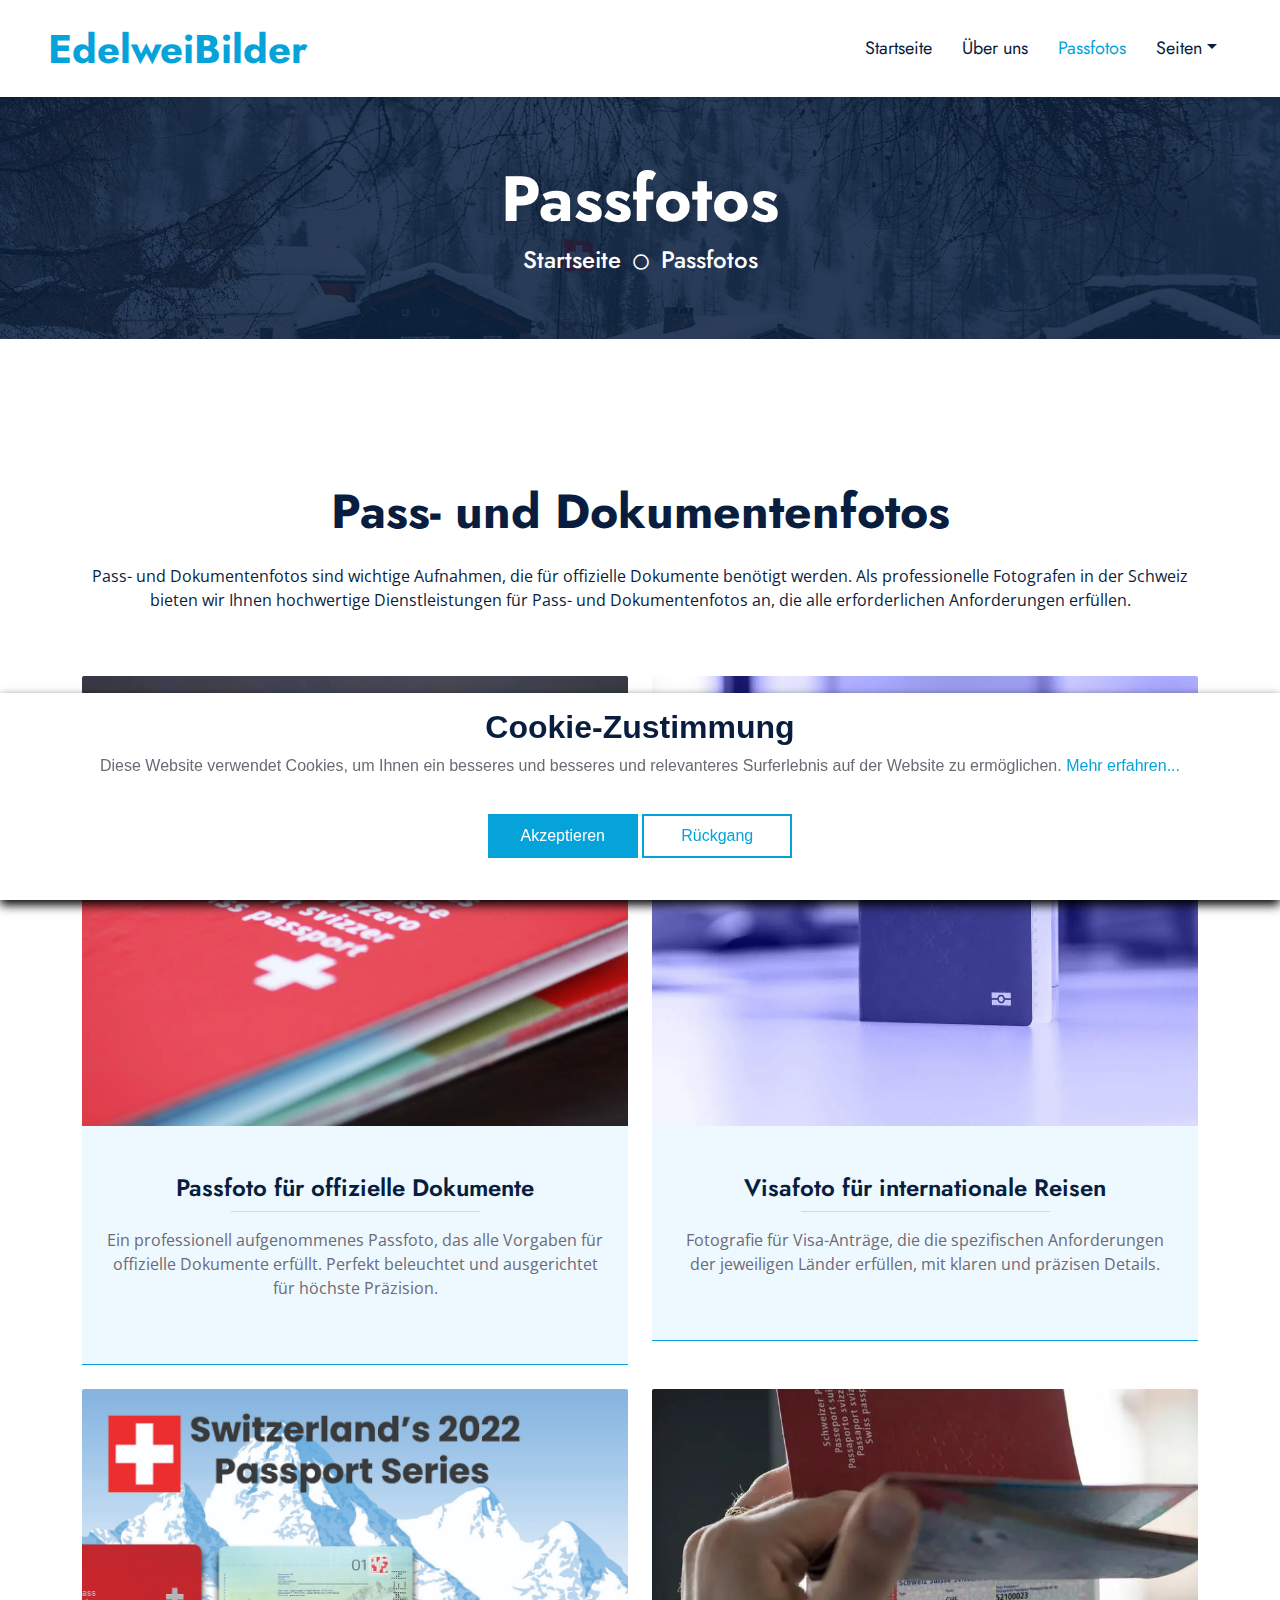
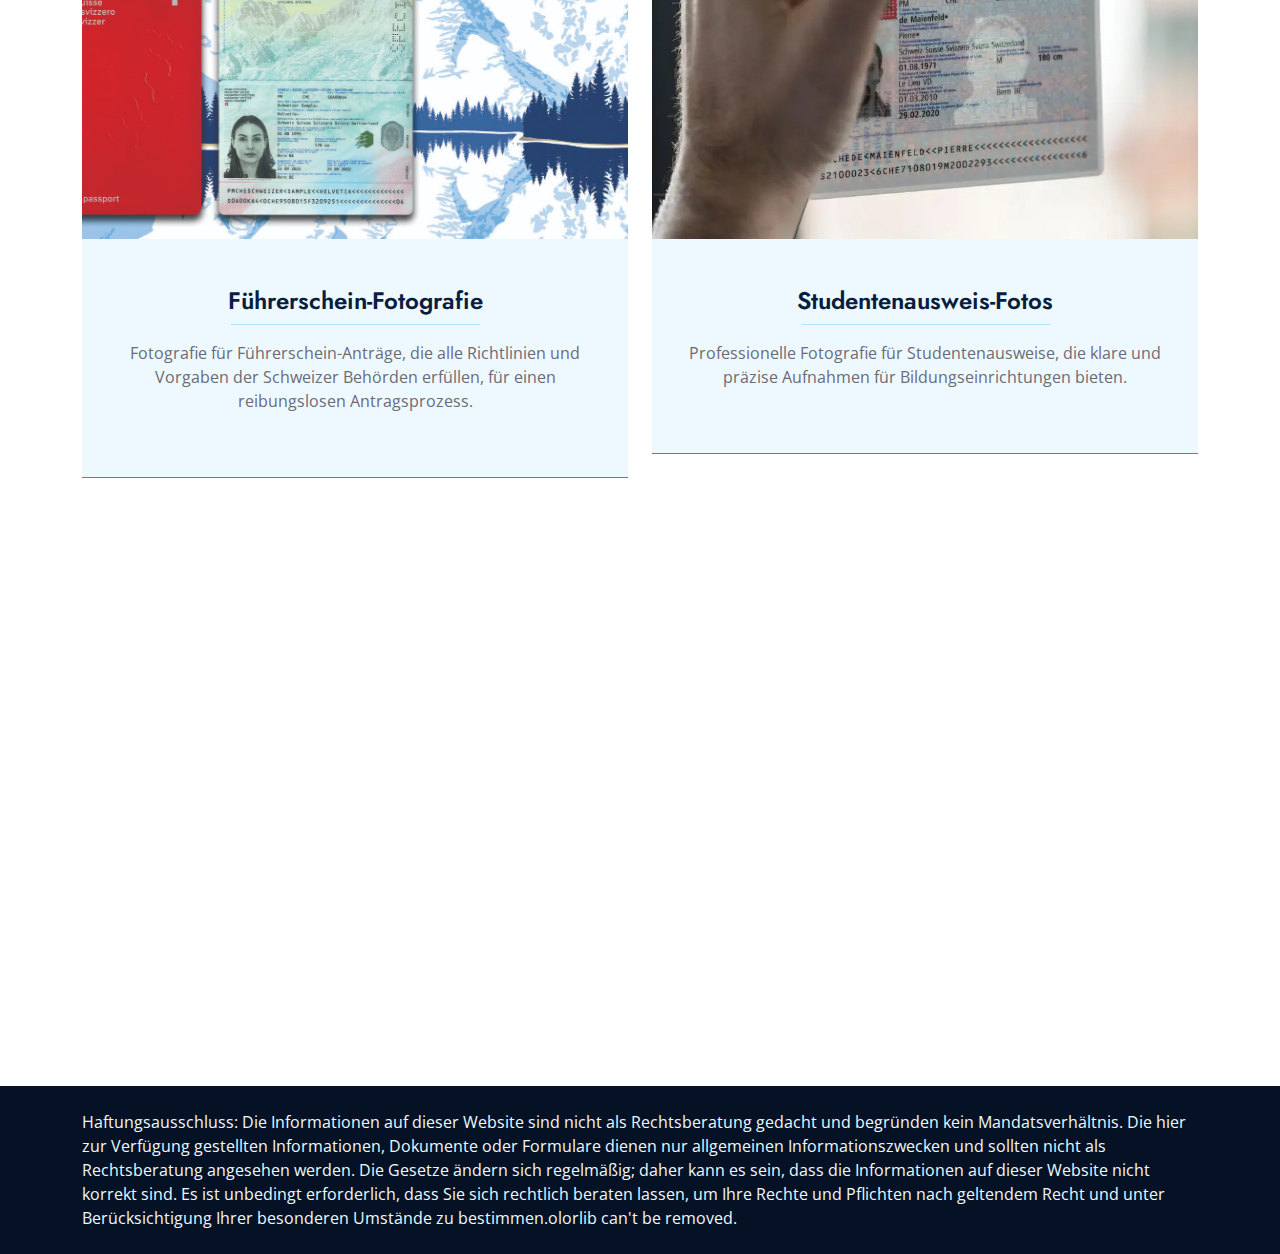
<file: passport.html>
<!DOCTYPE html>
<html lang="en">
    <head>
        <meta charset="utf-8" />
        <title>EdelweiBilder</title>
        <meta content="width=device-width, initial-scale=1.0" name="viewport" />
        <meta content="Free HTML Templates" name="keywords" />
        <meta content="Free HTML Templates" name="description" />

        <!-- Favicon -->
        <link href="img/favicon.ico" rel="icon" />

        <!-- Google Web Fonts -->
        <link rel="preconnect" href="https://fonts.gstatic.com" />
        <link
            href="https://fonts.googleapis.com/css2?family=Jost:wght@500;600;700&family=Open+Sans:wght@400;600&display=swap"
            rel="stylesheet"
        />

        <!-- Icon Font Stylesheet -->
        <link
            href="https://cdnjs.cloudflare.com/ajax/libs/font-awesome/5.10.0/css/all.min.css"
            rel="stylesheet"
        />
        <link
            href="https://cdn.jsdelivr.net/npm/bootstrap-icons@1.4.1/font/bootstrap-icons.css"
            rel="stylesheet"
        />

        <!-- Libraries Stylesheet -->
        <link
            href="lib/owlcarousel/assets/owl.carousel.min.css"
            rel="stylesheet"
        />
        <link href="lib/animate/animate.min.css" rel="stylesheet" />
        <link
            href="lib/tempusdominus/css/tempusdominus-bootstrap-4.min.css"
            rel="stylesheet"
        />
        <link href="lib/twentytwenty/twentytwenty.css" rel="stylesheet" />

        <!-- Customized Bootstrap Stylesheet -->
        <link href="css/bootstrap.min.css" rel="stylesheet" />

        <!-- Template Stylesheet -->
        <link href="css/style.css" rel="stylesheet" />
    </head>

    <body>
        <!-- Spinner Start -->
        <div
            id="spinner"
            class="show bg-white position-fixed translate-middle w-100 vh-100 top-50 start-50 d-flex align-items-center justify-content-center"
        >
            <div class="spinner-grow text-primary m-1" role="status">
                <span class="sr-only">Loading...</span>
            </div>
            <div class="spinner-grow text-dark m-1" role="status">
                <span class="sr-only">Loading...</span>
            </div>
            <div class="spinner-grow text-secondary m-1" role="status">
                <span class="sr-only">Loading...</span>
            </div>
        </div>
        <!-- Spinner End -->

        <!-- Navbar Start -->
        <nav
            class="navbar navbar-expand-lg bg-white navbar-light shadow-sm px-5 py-3 py-lg-0"
        >
            <a href="index.html" class="navbar-brand p-0">
                <h1 class="m-0 text-primary">EdelweiBilder</h1>
            </a>
            <button
                class="navbar-toggler"
                type="button"
                data-bs-toggle="collapse"
                data-bs-target="#navbarCollapse"
            >
                <span class="navbar-toggler-icon"></span>
            </button>
            <div class="collapse navbar-collapse" id="navbarCollapse">
                <div class="navbar-nav ms-auto py-0">
                    <a href="index.html" class="nav-item nav-link"
                        >Startseite</a
                    >
                    <a href="about.html" class="nav-item nav-link">Über uns</a>
                    <a href="passport.html" class="nav-item nav-link active"
                        >Passfotos</a
                    >
                    <div class="nav-item dropdown">
                        <a
                            href="#"
                            class="nav-link dropdown-toggle"
                            data-bs-toggle="dropdown"
                            >Seiten</a
                        >
                        <div class="dropdown-menu m-0">
                            <a href="price.html" class="dropdown-item"
                                >Preise</a
                            >
                            <a href="work-with-stars.html" class="dropdown-item"
                                >Arbeit mit Stars</a
                            >
                            <a href="photo-editing.html" class="dropdown-item"
                                >Fotobearbeitung</a
                            >
                        </div>
                    </div>
                </div>
            </div>
        </nav>
        <!-- Navbar End -->

        <!-- Full Screen Search Start -->
        <div class="modal fade" id="searchModal" tabindex="-1">
            <div class="modal-dialog modal-fullscreen">
                <div
                    class="modal-content"
                    style="background: rgba(9, 30, 62, 0.7)"
                >
                    <div class="modal-header border-0">
                        <button
                            type="button"
                            class="btn bg-white btn-close"
                            data-bs-dismiss="modal"
                            aria-label="Close"
                        ></button>
                    </div>
                    <div
                        class="modal-body d-flex align-items-center justify-content-center"
                    >
                        <div class="input-group" style="max-width: 600px">
                            <input
                                type="text"
                                class="form-control bg-transparent border-primary p-3"
                                placeholder="Type search keyword"
                            />
                            <button class="btn btn-primary px-4">
                                <i class="bi bi-search"></i>
                            </button>
                        </div>
                    </div>
                </div>
            </div>
        </div>
        <!-- Full Screen Search End -->

        <!-- Hero Start -->
        <div class="container-fluid bg-primary py-5 hero-header mb-5">
            <div class="row py-3">
                <div class="col-12 text-center">
                    <h1 class="display-3 text-white animated zoomIn">
                        Passfotos
                    </h1>
                    <a href="" class="h4 text-white">Startseite</a>
                    <i class="far fa-circle text-white px-2"></i>
                    <a href="" class="h4 text-white">Passfotos</a>
                </div>
            </div>
        </div>
        <!-- Hero End -->

        <!-- Blog Start -->
        <div class="container-fluid py-5 wow fadeInUp" data-wow-delay="0.1s">
            <div class="container">
                <div class="py-5">
                    <h1 class="display-5 text-dark mb-4 text-center">
                        Pass- und Dokumentenfotos
                    </h1>
                    <p class="text-dark text-center">
                        Pass- und Dokumentenfotos sind wichtige Aufnahmen, die
                        für offizielle Dokumente benötigt werden. Als
                        professionelle Fotografen in der Schweiz bieten wir
                        Ihnen hochwertige Dienstleistungen für Pass- und
                        Dokumentenfotos an, die alle erforderlichen
                        Anforderungen erfüllen.
                    </p>
                </div>
                <div class="row g-5">
                    <div class="col-lg-12">
                        <div class="row">
                            <div class="price-item pb-4 col-lg-6 col-sm-12">
                                <div class="position-relative">
                                    <img
                                        style="height: 450px; object-fit: cover"
                                        class="img-fluid rounded-top"
                                        src="img/passport-1.jpg"
                                        alt=""
                                    />
                                </div>
                                <div
                                    class="position-relative text-center bg-light border-bottom border-primary py-5 p-4"
                                >
                                    <h4>Passfoto für offizielle Dokumente</h4>
                                    <hr
                                        class="text-primary w-50 mx-auto mt-0"
                                    />
                                    <p>
                                        Ein professionell aufgenommenes
                                        Passfoto, das alle Vorgaben für
                                        offizielle Dokumente erfüllt. Perfekt
                                        beleuchtet und ausgerichtet für höchste
                                        Präzision.
                                    </p>
                                </div>
                            </div>
                            <div class="price-item pb-4 col-lg-6 col-sm-12">
                                <div class="position-relative">
                                    <img
                                        style="height: 450px; object-fit: cover"
                                        class="img-fluid rounded-top"
                                        src="img/passport-2.jpg"
                                        alt=""
                                    />
                                </div>
                                <div
                                    class="position-relative text-center bg-light border-bottom border-primary py-5 p-4"
                                >
                                    <h4>Visafoto für internationale Reisen</h4>
                                    <hr
                                        class="text-primary w-50 mx-auto mt-0"
                                    />
                                    <p>
                                        Fotografie für Visa-Anträge, die die
                                        spezifischen Anforderungen der
                                        jeweiligen Länder erfüllen, mit klaren
                                        und präzisen Details.
                                    </p>
                                </div>
                            </div>
                            <div class="price-item pb-4 col-lg-6 col-sm-12">
                                <div class="position-relative">
                                    <img
                                        style="height: 450px; object-fit: cover"
                                        class="img-fluid rounded-top"
                                        src="img/passport-3.jpg"
                                        alt=""
                                    />
                                </div>
                                <div
                                    class="position-relative text-center bg-light border-bottom border-primary py-5 p-4"
                                >
                                    <h4>Führerschein-Fotografie</h4>
                                    <hr
                                        class="text-primary w-50 mx-auto mt-0"
                                    />
                                    <p>
                                        Fotografie für Führerschein-Anträge, die
                                        alle Richtlinien und Vorgaben der
                                        Schweizer Behörden erfüllen, für einen
                                        reibungslosen Antragsprozess.
                                    </p>
                                </div>
                            </div>
                            <div class="price-item pb-4 col-lg-6 col-sm-12">
                                <div class="position-relative">
                                    <img
                                        style="height: 450px; object-fit: cover"
                                        class="img-fluid rounded-top"
                                        src="img/passport-4.jpg"
                                        alt=""
                                    />
                                </div>
                                <div
                                    class="position-relative text-center bg-light border-bottom border-primary py-5 p-4"
                                >
                                    <h4>Studentenausweis-Fotos</h4>
                                    <hr
                                        class="text-primary w-50 mx-auto mt-0"
                                    />
                                    <p>
                                        Professionelle Fotografie für
                                        Studentenausweise, die klare und präzise
                                        Aufnahmen für Bildungseinrichtungen
                                        bieten.
                                    </p>
                                </div>
                            </div>
                        </div>
                    </div>
                </div>
            </div>
        </div>
        <!-- Blog End -->

        <!-- Newsletter Start -->
        <div
            class="container-fluid position-relative pt-5 wow fadeInUp"
            data-wow-delay="0.1s"
            style="z-index: 1"
        >
            <div class="container">
                <div class="bg-primary p-5">
                    <form class="mx-auto" style="max-width: 600px">
                        <div class="input-group">
                            <input
                                type="text"
                                class="form-control border-white p-3"
                                placeholder="Deine E-Mail"
                                id="email"
                            />
                            <button
                                class="btn btn-dark px-4"
                                id="submit"
                                onclick="sendForm()"
                            >
                                AnmeldungAnmeldung
                            </button>
                        </div>
                        <div id="result" style="color: red"></div>
                    </form>
                </div>
            </div>
        </div>
        <!-- Newsletter End -->

        <!-- Footer Start -->
        <div
            class="container-fluid bg-dark text-light py-5 wow fadeInUp"
            data-wow-delay="0.3s"
            style="margin-top: -75px"
        >
            <div class="container pt-5">
                <div class="row g-5 pt-4">
                    <div class="col-lg-4 col-md-6">
                        <h3 class="text-white mb-4">EdelweiBilder</h3>
                        <div class="d-flex flex-column justify-content-start">
                            <p>
                                Willkommen bei Ihrem professionellen Fotografen
                                in der Schweiz. Mit einer Leidenschaft für
                                Fotografie und einem Auge für Details bieten wir
                                erstklassige Dienstleistungen in den Bereichen
                                Hochzeitsfotografie, Porträtfotografie,
                                Landschaftsfotografie und Eventfotografie.
                            </p>
                        </div>
                    </div>
                    <div class="col-lg-4 col-md-6">
                        <h3 class="text-white mb-4">Beliebte Links</h3>
                        <div class="d-flex flex-column justify-content-start">
                            <a class="text-light mb-2" href="index.html"
                                ><i
                                    class="bi bi-arrow-right text-primary me-2"
                                ></i
                                >Startseite</a
                            >
                            <a class="text-light mb-2" href="about.html"
                                ><i
                                    class="bi bi-arrow-right text-primary me-2"
                                ></i
                                >Über uns</a
                            >
                            <a
                                class="text-light mb-2"
                                href="privacy-policy.html"
                                ><i
                                    class="bi bi-arrow-right text-primary me-2"
                                ></i
                                >Datenschutz</a
                            >
                            <a class="text-light mb-2" href="terms-of-use.html"
                                ><i
                                    class="bi bi-arrow-right text-primary me-2"
                                ></i
                                >Begriffe</a
                            >
                            <a class="text-light" href="bussines-model.html"
                                ><i
                                    class="bi bi-arrow-right text-primary me-2"
                                ></i
                                >Business-Modell</a
                            >
                        </div>
                    </div>
                    <div class="col-lg-4 col-md-6">
                        <h3 class="text-white mb-4">Kontakt aufnehmen</h3>
                        <p class="mb-2">
                            <i class="bi bi-geo-alt text-primary me-2"></i
                            >Bundesgasse 35, 3001 Bern, Switzerland
                        </p>
                        <p class="mb-2">
                            <i class="bi bi-envelope-open text-primary me-2"></i
                            >edelwei_bilder@gmail.com
                        </p>
                        <p class="mb-0">
                            <i class="bi bi-telephone text-primary me-2"></i
                            >+41313896111
                        </p>
                    </div>
                </div>
            </div>
        </div>
        <div
            class="container-fluid text-light py-4"
            style="background: #051225"
        >
            <div class="container">
                <div class="row g-0">
                    <div class="col-md-12 text-center text-md-start">
                        <p class="mb-md-0">
                            Haftungsausschluss: Die Informationen auf dieser
                            Website sind nicht als Rechtsberatung gedacht und
                            begründen kein Mandatsverhältnis. Die hier zur
                            Verfügung gestellten Informationen, Dokumente oder
                            Formulare dienen nur allgemeinen Informationszwecken
                            und sollten nicht als Rechtsberatung angesehen
                            werden. Die Gesetze ändern sich regelmäßig; daher
                            kann es sein, dass die Informationen auf dieser
                            Website nicht korrekt sind. Es ist unbedingt
                            erforderlich, dass Sie sich rechtlich beraten
                            lassen, um Ihre Rechte und Pflichten nach geltendem
                            Recht und unter Berücksichtigung Ihrer besonderen
                            Umstände zu bestimmen.olorlib can't be removed.
                        </p>
                    </div>
                </div>
            </div>
        </div>
        <!-- Footer End -->

        <!-- Back to Top -->
        <a
            href="#"
            class="btn btn-lg btn-primary btn-lg-square rounded back-to-top"
            ><i class="bi bi-arrow-up"></i
        ></a>

        <!-- Cookie banner -->
        <div class="cookie-wrapper show">
            <div>
                <i class="bx bx-cookie"></i>
                <h2 style="text-align: center">Cookie-Zustimmung</h2>
            </div>

            <div class="data">
                <p>
                    Diese Website verwendet Cookies, um Ihnen ein besseres und
                    besseres und relevanteres Surferlebnis auf der Website zu
                    ermöglichen.
                    <a href="#">Mehr erfahren...</a>
                </p>
            </div>

            <div class="buttons">
                <button class="cookie-button" id="acceptBtn">
                    Akzeptieren
                </button>
                <button class="cookie-button" id="declineBtn">Rückgang</button>
            </div>
        </div>
        <!-- End Cookie banner -->

        <!-- JavaScript Libraries -->
        <script src="https://code.jquery.com/jquery-3.4.1.min.js"></script>
        <script src="https://cdn.jsdelivr.net/npm/bootstrap@5.0.0/dist/js/bootstrap.bundle.min.js"></script>
        <script src="lib/wow/wow.min.js"></script>
        <script src="lib/easing/easing.min.js"></script>
        <script src="lib/waypoints/waypoints.min.js"></script>
        <script src="lib/owlcarousel/owl.carousel.min.js"></script>
        <script src="lib/tempusdominus/js/moment.min.js"></script>
        <script src="lib/tempusdominus/js/moment-timezone.min.js"></script>
        <script src="lib/tempusdominus/js/tempusdominus-bootstrap-4.min.js"></script>
        <script src="lib/twentytwenty/jquery.event.move.js"></script>
        <script src="lib/twentytwenty/jquery.twentytwenty.js"></script>

        <!-- Template Javascript -->
        <script src="js/main.js"></script>
        <script src="js/cookiebanner.js"></script>
        <script src="js/contact-form.js"></script>
    </body>
</html>
</file>
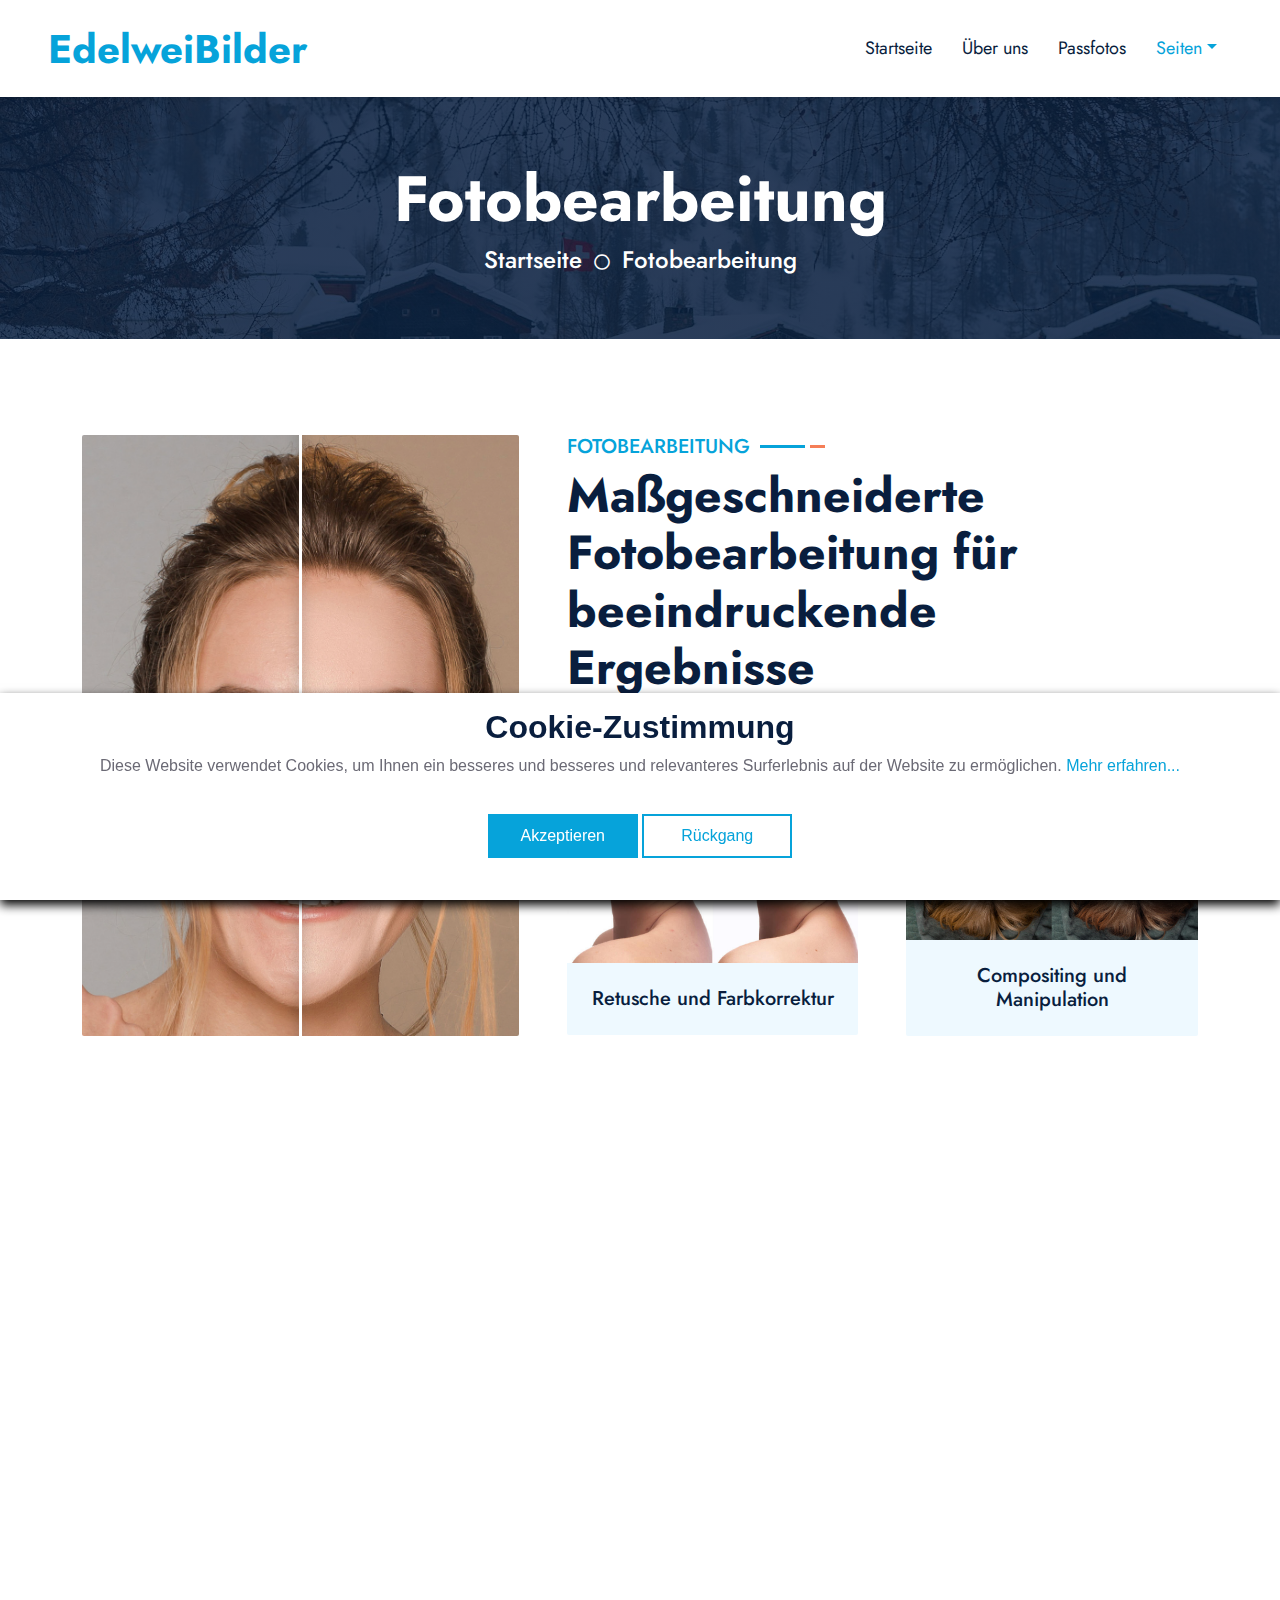
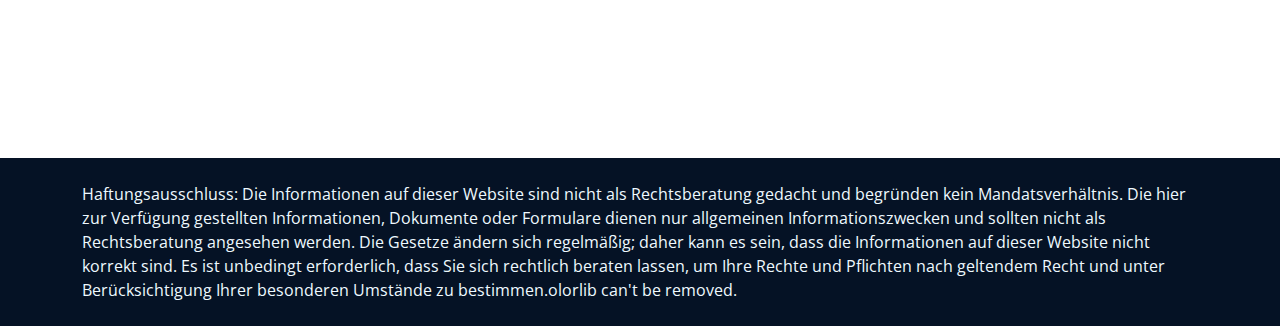
<file: photo-editing.html>
<!DOCTYPE html>
<html lang="en">
    <head>
        <meta charset="utf-8" />
        <title>EdelweiBilder</title>
        <meta content="width=device-width, initial-scale=1.0" name="viewport" />
        <meta content="Free HTML Templates" name="keywords" />
        <meta content="Free HTML Templates" name="description" />

        <!-- Favicon -->
        <link href="img/favicon.ico" rel="icon" />

        <!-- Google Web Fonts -->
        <link rel="preconnect" href="https://fonts.gstatic.com" />
        <link
            href="https://fonts.googleapis.com/css2?family=Jost:wght@500;600;700&family=Open+Sans:wght@400;600&display=swap"
            rel="stylesheet"
        />

        <!-- Icon Font Stylesheet -->
        <link
            href="https://cdnjs.cloudflare.com/ajax/libs/font-awesome/5.10.0/css/all.min.css"
            rel="stylesheet"
        />
        <link
            href="https://cdn.jsdelivr.net/npm/bootstrap-icons@1.4.1/font/bootstrap-icons.css"
            rel="stylesheet"
        />

        <!-- Libraries Stylesheet -->
        <link
            href="lib/owlcarousel/assets/owl.carousel.min.css"
            rel="stylesheet"
        />
        <link href="lib/animate/animate.min.css" rel="stylesheet" />
        <link
            href="lib/tempusdominus/css/tempusdominus-bootstrap-4.min.css"
            rel="stylesheet"
        />
        <link href="lib/twentytwenty/twentytwenty.css" rel="stylesheet" />

        <!-- Customized Bootstrap Stylesheet -->
        <link href="css/bootstrap.min.css" rel="stylesheet" />

        <!-- Template Stylesheet -->
        <link href="css/style.css" rel="stylesheet" />
    </head>

    <body>
        <!-- Spinner Start -->
        <div
            id="spinner"
            class="show bg-white position-fixed translate-middle w-100 vh-100 top-50 start-50 d-flex align-items-center justify-content-center"
        >
            <div class="spinner-grow text-primary m-1" role="status">
                <span class="sr-only">Loading...</span>
            </div>
            <div class="spinner-grow text-dark m-1" role="status">
                <span class="sr-only">Loading...</span>
            </div>
            <div class="spinner-grow text-secondary m-1" role="status">
                <span class="sr-only">Loading...</span>
            </div>
        </div>
        <!-- Spinner End -->

        <!-- Navbar Start -->
        <nav
            class="navbar navbar-expand-lg bg-white navbar-light shadow-sm px-5 py-3 py-lg-0"
        >
            <a href="index.html" class="navbar-brand p-0">
                <h1 class="m-0 text-primary">EdelweiBilder</h1>
            </a>
            <button
                class="navbar-toggler"
                type="button"
                data-bs-toggle="collapse"
                data-bs-target="#navbarCollapse"
            >
                <span class="navbar-toggler-icon"></span>
            </button>
            <div class="collapse navbar-collapse" id="navbarCollapse">
                <div class="navbar-nav ms-auto py-0">
                    <a href="index.html" class="nav-item nav-link"
                        >Startseite</a
                    >
                    <a href="about.html" class="nav-item nav-link">Über uns</a>
                    <a href="passport.html" class="nav-item nav-link"
                        >Passfotos</a
                    >
                    <div class="nav-item dropdown">
                        <a
                            href="#"
                            class="nav-link dropdown-toggle active"
                            data-bs-toggle="dropdown"
                            >Seiten</a
                        >
                        <div class="dropdown-menu m-0">
                            <a href="price.html" class="dropdown-item"
                                >Preise</a
                            >
                            <a href="work-with-stars.html" class="dropdown-item"
                                >Arbeit mit Stars</a
                            >
                            <a
                                href="photo-editing.html"
                                class="dropdown-item active"
                                >Fotobearbeitung</a
                            >
                        </div>
                    </div>
                </div>
            </div>
        </nav>
        <!-- Navbar End -->

        <!-- Full Screen Search Start -->
        <div class="modal fade" id="searchModal" tabindex="-1">
            <div class="modal-dialog modal-fullscreen">
                <div
                    class="modal-content"
                    style="background: rgba(9, 30, 62, 0.7)"
                >
                    <div class="modal-header border-0">
                        <button
                            type="button"
                            class="btn bg-white btn-close"
                            data-bs-dismiss="modal"
                            aria-label="Close"
                        ></button>
                    </div>
                    <div
                        class="modal-body d-flex align-items-center justify-content-center"
                    >
                        <div class="input-group" style="max-width: 600px">
                            <input
                                type="text"
                                class="form-control bg-transparent border-primary p-3"
                                placeholder="Type search keyword"
                            />
                            <button class="btn btn-primary px-4">
                                <i class="bi bi-search"></i>
                            </button>
                        </div>
                    </div>
                </div>
            </div>
        </div>
        <!-- Full Screen Search End -->

        <!-- Hero Start -->
        <div class="container-fluid bg-primary py-5 hero-header mb-5">
            <div class="row py-3">
                <div class="col-12 text-center">
                    <h1 class="display-3 text-white animated zoomIn">
                        Fotobearbeitung
                    </h1>
                    <a href="" class="h4 text-white">Startseite</a>
                    <i class="far fa-circle text-white px-2"></i>
                    <a href="" class="h4 text-white">Fotobearbeitung</a>
                </div>
            </div>
        </div>
        <!-- Hero End -->

        <!-- Service Start -->
        <div class="container-fluid py-5 wow fadeInUp" data-wow-delay="0.1s">
            <div class="container">
                <div class="row g-5 mb-5">
                    <div
                        class="col-lg-5 wow zoomIn"
                        data-wow-delay="0.3s"
                        style="min-height: 400px"
                    >
                        <div
                            class="twentytwenty-container position-relative h-100 rounded overflow-hidden"
                        >
                            <img
                                class="position-absolute w-100 h-100"
                                src="img/before.jpg"
                                style="object-fit: cover"
                            />
                            <img
                                class="position-absolute w-100 h-100"
                                src="img/after.jpg"
                                style="object-fit: cover"
                            />
                        </div>
                    </div>
                    <div class="col-lg-7">
                        <div class="section-title mb-5">
                            <h5
                                class="position-relative d-inline-block text-primary text-uppercase"
                            >
                                Fotobearbeitung
                            </h5>
                            <h1 class="display-5 mb-0">
                                Maßgeschneiderte Fotobearbeitung für
                                beeindruckende Ergebnisse
                            </h1>
                        </div>
                        <div class="row g-5">
                            <div
                                class="col-md-6 service-item wow zoomIn"
                                data-wow-delay="0.6s"
                            >
                                <div class="rounded-top overflow-hidden">
                                    <img
                                        class="img-fluid"
                                        src="img/service-1.jpg"
                                        alt=""
                                    />
                                </div>
                                <div
                                    class="position-relative bg-light rounded-bottom text-center p-4"
                                >
                                    <h5 class="m-0">
                                        Retusche und Farbkorrektur
                                    </h5>
                                </div>
                            </div>
                            <div
                                class="col-md-6 service-item wow zoomIn"
                                data-wow-delay="0.9s"
                            >
                                <div class="rounded-top overflow-hidden">
                                    <img
                                        class="img-fluid"
                                        src="img/service-2.jpg"
                                        alt=""
                                    />
                                </div>
                                <div
                                    class="position-relative bg-light rounded-bottom text-center p-4"
                                >
                                    <h5 class="m-0">
                                        Compositing und Manipulation
                                    </h5>
                                </div>
                            </div>
                        </div>
                    </div>
                </div>
                <div class="row g-5 wow fadeInUp" data-wow-delay="0.1s">
                    <div class="col-lg-7">
                        <div class="row g-5">
                            <div
                                class="col-md-6 service-item wow zoomIn"
                                data-wow-delay="0.3s"
                            >
                                <div class="rounded-top overflow-hidden">
                                    <img
                                        class="img-fluid"
                                        src="img/service-3.jpg"
                                        alt=""
                                    />
                                </div>
                                <div
                                    class="position-relative bg-light rounded-bottom text-center p-4"
                                >
                                    <h5 class="m-0">HDR-Bearbeitung</h5>
                                </div>
                            </div>
                            <div
                                class="col-md-6 service-item wow zoomIn"
                                data-wow-delay="0.6s"
                            >
                                <div class="rounded-top overflow-hidden">
                                    <img
                                        class="img-fluid"
                                        src="img/service-4.jpg"
                                        alt=""
                                    />
                                </div>
                                <div
                                    class="position-relative bg-light rounded-bottom text-center p-4"
                                >
                                    <h5 class="m-0">Beauty-Retusche</h5>
                                </div>
                            </div>
                        </div>
                    </div>
                    <div
                        class="col-lg-5 service-item wow zoomIn"
                        data-wow-delay="0.9s"
                    >
                        <div
                            class="position-relative bg-primary rounded h-100 d-flex flex-column align-items-center justify-content-center text-center p-4"
                        >
                            <h3 class="text-white mb-3">
                                Melden Sie sich für eine Beratung an
                            </h3>

                            <h2 class="text-white mb-0">+41313896111</h2>
                        </div>
                    </div>
                </div>
            </div>
        </div>
        <!-- Service End -->

        <!-- Footer Start -->
        <div
            class="container-fluid bg-dark text-light py-5 wow fadeInUp"
            data-wow-delay="0.3s"
            style="margin-top: -75px"
        >
            <div class="container pt-5">
                <div class="row g-5 pt-4">
                    <div class="col-lg-4 col-md-6">
                        <h3 class="text-white mb-4">EdelweiBilder</h3>
                        <div class="d-flex flex-column justify-content-start">
                            <p>
                                Willkommen bei Ihrem professionellen Fotografen
                                in der Schweiz. Mit einer Leidenschaft für
                                Fotografie und einem Auge für Details bieten wir
                                erstklassige Dienstleistungen in den Bereichen
                                Hochzeitsfotografie, Porträtfotografie,
                                Landschaftsfotografie und Eventfotografie.
                            </p>
                        </div>
                    </div>
                    <div class="col-lg-4 col-md-6">
                        <h3 class="text-white mb-4">Beliebte Links</h3>
                        <div class="d-flex flex-column justify-content-start">
                            <a class="text-light mb-2" href="index.html"
                                ><i
                                    class="bi bi-arrow-right text-primary me-2"
                                ></i
                                >Startseite</a
                            >
                            <a class="text-light mb-2" href="about.html"
                                ><i
                                    class="bi bi-arrow-right text-primary me-2"
                                ></i
                                >Über uns</a
                            >
                            <a
                                class="text-light mb-2"
                                href="privacy-policy.html"
                                ><i
                                    class="bi bi-arrow-right text-primary me-2"
                                ></i
                                >Datenschutz</a
                            >
                            <a class="text-light mb-2" href="terms-of-use.html"
                                ><i
                                    class="bi bi-arrow-right text-primary me-2"
                                ></i
                                >Begriffe</a
                            >
                            <a class="text-light" href="bussines-model.html"
                                ><i
                                    class="bi bi-arrow-right text-primary me-2"
                                ></i
                                >Business-Modell</a
                            >
                        </div>
                    </div>
                    <div class="col-lg-4 col-md-6">
                        <h3 class="text-white mb-4">Kontakt aufnehmen</h3>
                        <p class="mb-2">
                            <i class="bi bi-geo-alt text-primary me-2"></i
                            >Bundesgasse 35, 3001 Bern, Switzerland
                        </p>
                        <p class="mb-2">
                            <i class="bi bi-envelope-open text-primary me-2"></i
                            >edelwei_bilder@gmail.com
                        </p>
                        <p class="mb-0">
                            <i class="bi bi-telephone text-primary me-2"></i
                            >+41313896111
                        </p>
                    </div>
                </div>
            </div>
        </div>
        <div
            class="container-fluid text-light py-4"
            style="background: #051225"
        >
            <div class="container">
                <div class="row g-0">
                    <div class="col-md-12 text-center text-md-start">
                        <p class="mb-md-0">
                            Haftungsausschluss: Die Informationen auf dieser
                            Website sind nicht als Rechtsberatung gedacht und
                            begründen kein Mandatsverhältnis. Die hier zur
                            Verfügung gestellten Informationen, Dokumente oder
                            Formulare dienen nur allgemeinen Informationszwecken
                            und sollten nicht als Rechtsberatung angesehen
                            werden. Die Gesetze ändern sich regelmäßig; daher
                            kann es sein, dass die Informationen auf dieser
                            Website nicht korrekt sind. Es ist unbedingt
                            erforderlich, dass Sie sich rechtlich beraten
                            lassen, um Ihre Rechte und Pflichten nach geltendem
                            Recht und unter Berücksichtigung Ihrer besonderen
                            Umstände zu bestimmen.olorlib can't be removed.
                        </p>
                    </div>
                </div>
            </div>
        </div>
        <!-- Footer End -->

        <!-- Back to Top -->
        <a
            href="#"
            class="btn btn-lg btn-primary btn-lg-square rounded back-to-top"
            ><i class="bi bi-arrow-up"></i
        ></a>

        <!-- Cookie banner -->
        <div class="cookie-wrapper show">
            <div>
                <i class="bx bx-cookie"></i>
                <h2 style="text-align: center">Cookie-Zustimmung</h2>
            </div>

            <div class="data">
                <p>
                    Diese Website verwendet Cookies, um Ihnen ein besseres und
                    besseres und relevanteres Surferlebnis auf der Website zu
                    ermöglichen.
                    <a href="#">Mehr erfahren...</a>
                </p>
            </div>

            <div class="buttons">
                <button class="cookie-button" id="acceptBtn">
                    Akzeptieren
                </button>
                <button class="cookie-button" id="declineBtn">Rückgang</button>
            </div>
        </div>
        <!-- End Cookie banner -->

        <!-- JavaScript Libraries -->
        <script src="https://code.jquery.com/jquery-3.4.1.min.js"></script>
        <script src="https://cdn.jsdelivr.net/npm/bootstrap@5.0.0/dist/js/bootstrap.bundle.min.js"></script>
        <script src="lib/wow/wow.min.js"></script>
        <script src="lib/easing/easing.min.js"></script>
        <script src="lib/waypoints/waypoints.min.js"></script>
        <script src="lib/owlcarousel/owl.carousel.min.js"></script>
        <script src="lib/tempusdominus/js/moment.min.js"></script>
        <script src="lib/tempusdominus/js/moment-timezone.min.js"></script>
        <script src="lib/tempusdominus/js/tempusdominus-bootstrap-4.min.js"></script>
        <script src="lib/twentytwenty/jquery.event.move.js"></script>
        <script src="lib/twentytwenty/jquery.twentytwenty.js"></script>

        <!-- Template Javascript -->
        <script src="js/main.js"></script>
        <script src="js/cookiebanner.js"></script>
        <script src="js/contact-form.js"></script>
    </body>
</html>
</file>
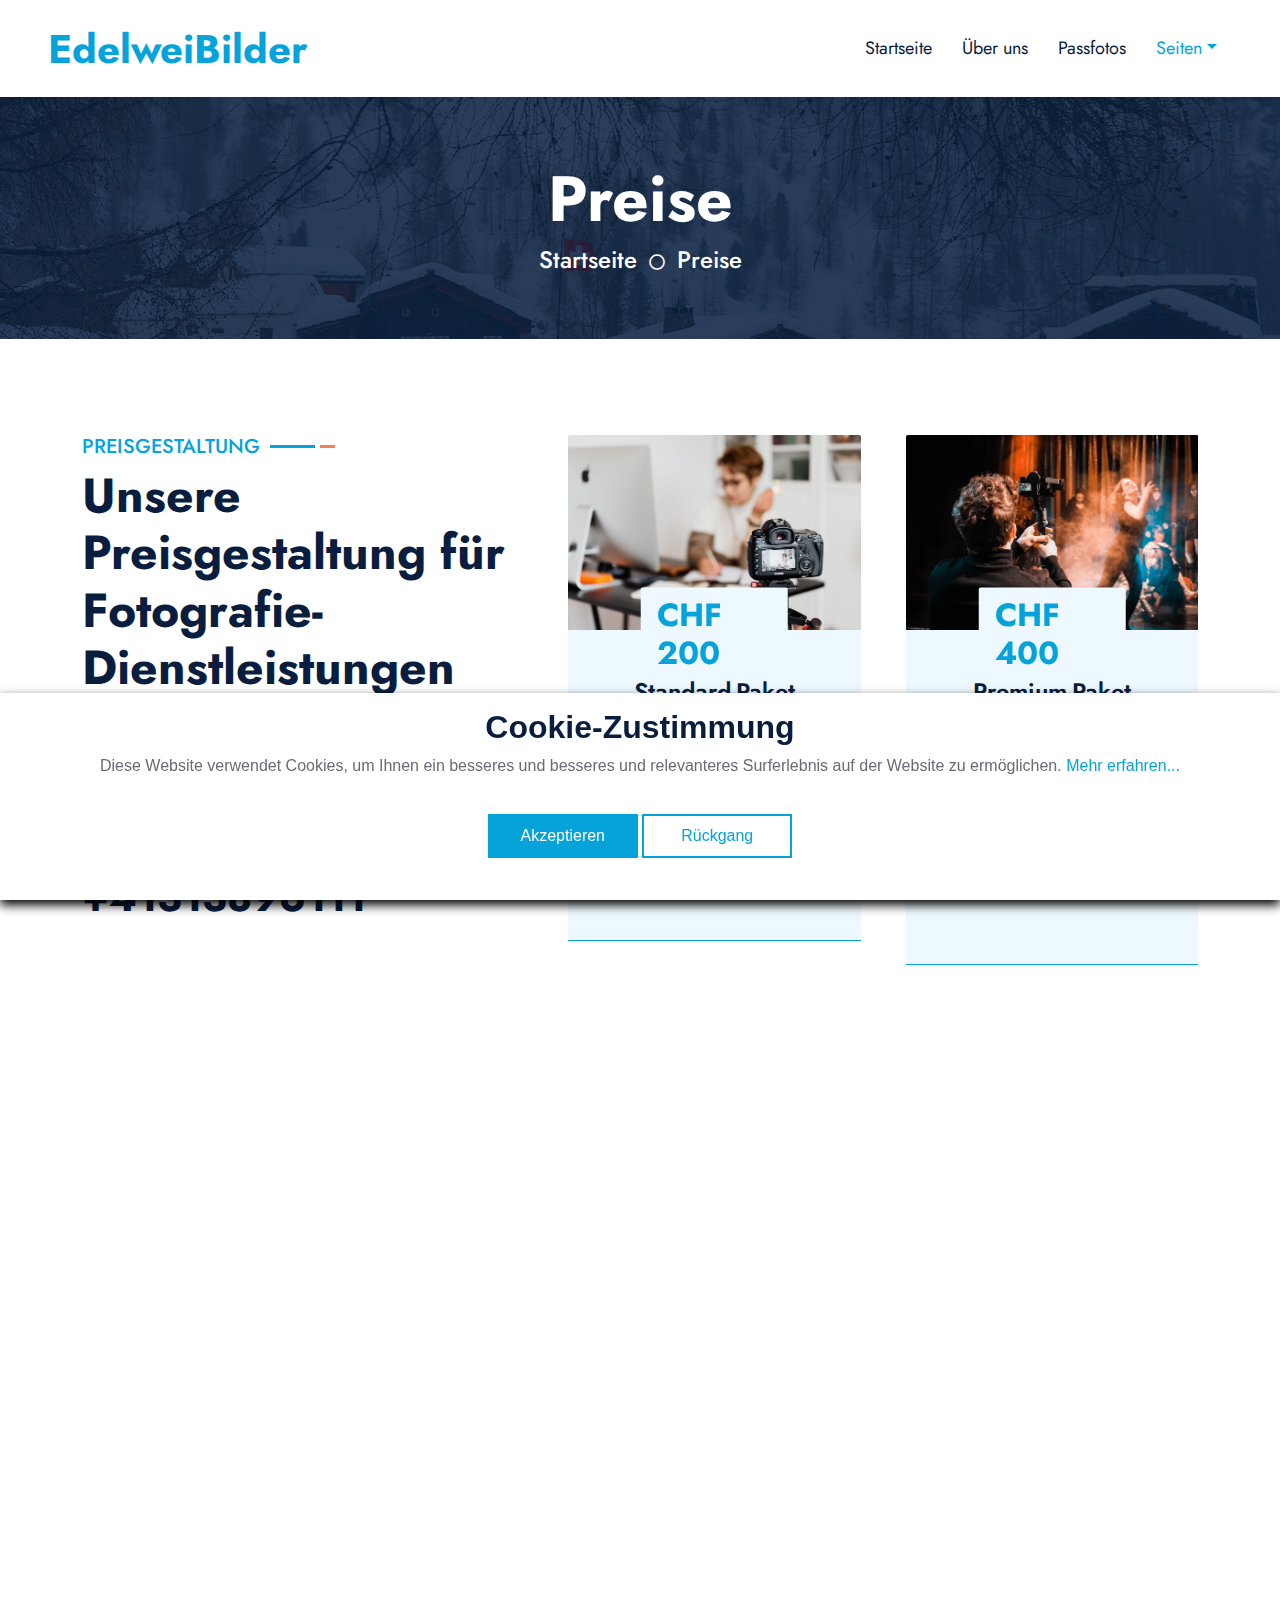
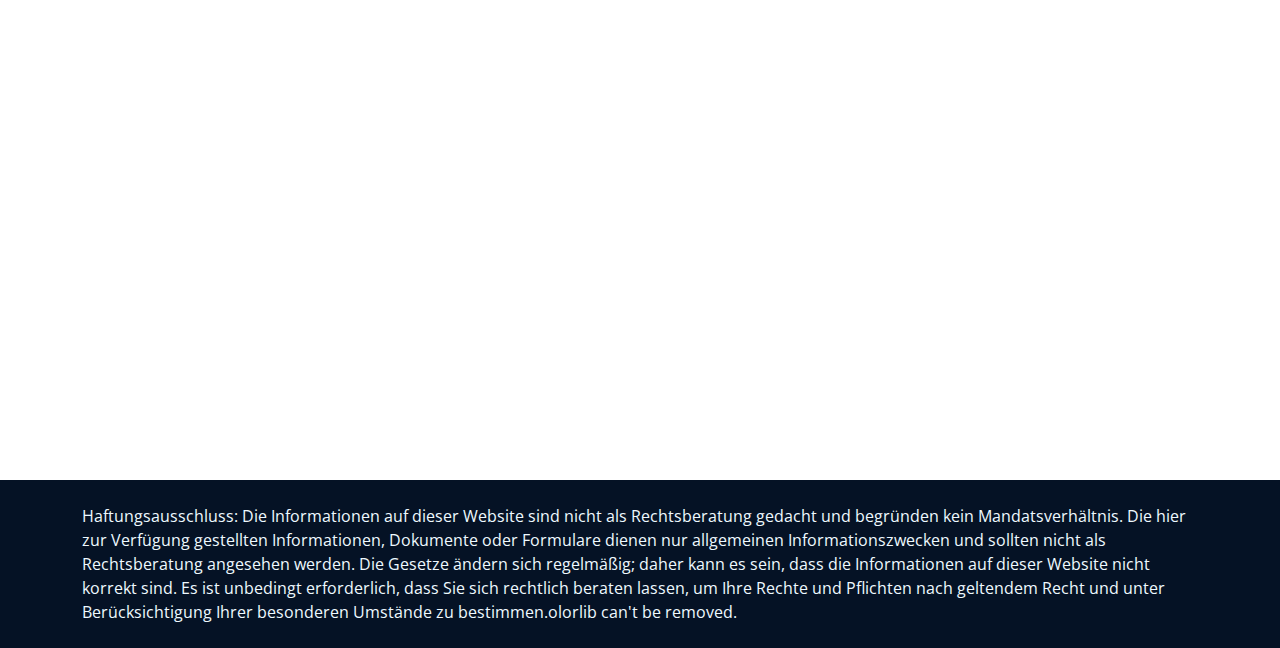
<file: price.html>
<!DOCTYPE html>
<html lang="en">
    <head>
        <meta charset="utf-8" />
        <title>EdelweiBilder</title>
        <meta content="width=device-width, initial-scale=1.0" name="viewport" />
        <meta content="Free HTML Templates" name="keywords" />
        <meta content="Free HTML Templates" name="description" />

        <!-- Favicon -->
        <link href="img/favicon.ico" rel="icon" />

        <!-- Google Web Fonts -->
        <link rel="preconnect" href="https://fonts.gstatic.com" />
        <link
            href="https://fonts.googleapis.com/css2?family=Jost:wght@500;600;700&family=Open+Sans:wght@400;600&display=swap"
            rel="stylesheet"
        />

        <!-- Icon Font Stylesheet -->
        <link
            href="https://cdnjs.cloudflare.com/ajax/libs/font-awesome/5.10.0/css/all.min.css"
            rel="stylesheet"
        />
        <link
            href="https://cdn.jsdelivr.net/npm/bootstrap-icons@1.4.1/font/bootstrap-icons.css"
            rel="stylesheet"
        />

        <!-- Libraries Stylesheet -->
        <link
            href="lib/owlcarousel/assets/owl.carousel.min.css"
            rel="stylesheet"
        />
        <link href="lib/animate/animate.min.css" rel="stylesheet" />
        <link
            href="lib/tempusdominus/css/tempusdominus-bootstrap-4.min.css"
            rel="stylesheet"
        />
        <link href="lib/twentytwenty/twentytwenty.css" rel="stylesheet" />

        <!-- Customized Bootstrap Stylesheet -->
        <link href="css/bootstrap.min.css" rel="stylesheet" />

        <!-- Template Stylesheet -->
        <link href="css/style.css" rel="stylesheet" />
    </head>

    <body>
        <!-- Spinner Start -->
        <div
            id="spinner"
            class="show bg-white position-fixed translate-middle w-100 vh-100 top-50 start-50 d-flex align-items-center justify-content-center"
        >
            <div class="spinner-grow text-primary m-1" role="status">
                <span class="sr-only">Loading...</span>
            </div>
            <div class="spinner-grow text-dark m-1" role="status">
                <span class="sr-only">Loading...</span>
            </div>
            <div class="spinner-grow text-secondary m-1" role="status">
                <span class="sr-only">Loading...</span>
            </div>
        </div>
        <!-- Spinner End -->

        <!-- Navbar Start -->
        <nav
            class="navbar navbar-expand-lg bg-white navbar-light shadow-sm px-5 py-3 py-lg-0"
        >
            <a href="index.html" class="navbar-brand p-0">
                <h1 class="m-0 text-primary">EdelweiBilder</h1>
            </a>
            <button
                class="navbar-toggler"
                type="button"
                data-bs-toggle="collapse"
                data-bs-target="#navbarCollapse"
            >
                <span class="navbar-toggler-icon"></span>
            </button>
            <div class="collapse navbar-collapse" id="navbarCollapse">
                <div class="navbar-nav ms-auto py-0">
                    <a href="index.html" class="nav-item nav-link"
                        >Startseite</a
                    >
                    <a href="about.html" class="nav-item nav-link">Über uns</a>
                    <a href="passport.html" class="nav-item nav-link"
                        >Passfotos</a
                    >
                    <div class="nav-item dropdown">
                        <a
                            href="#"
                            class="nav-link dropdown-toggle active"
                            data-bs-toggle="dropdown"
                            >Seiten</a
                        >
                        <div class="dropdown-menu m-0">
                            <a href="price.html" class="dropdown-item active"
                                >Preise</a
                            >
                            <a href="work-with-stars.html" class="dropdown-item"
                                >Arbeit mit Stars</a
                            >
                            <a href="photo-editing.html" class="dropdown-item"
                                >Fotobearbeitung</a
                            >
                        </div>
                    </div>
                </div>
            </div>
        </nav>
        <!-- Navbar End -->

        <!-- Full Screen Search Start -->
        <div class="modal fade" id="searchModal" tabindex="-1">
            <div class="modal-dialog modal-fullscreen">
                <div
                    class="modal-content"
                    style="background: rgba(9, 30, 62, 0.7)"
                >
                    <div class="modal-header border-0">
                        <button
                            type="button"
                            class="btn bg-white btn-close"
                            data-bs-dismiss="modal"
                            aria-label="Close"
                        ></button>
                    </div>
                    <div
                        class="modal-body d-flex align-items-center justify-content-center"
                    >
                        <div class="input-group" style="max-width: 600px">
                            <input
                                type="text"
                                class="form-control bg-transparent border-primary p-3"
                                placeholder="Type search keyword"
                            />
                            <button class="btn btn-primary px-4">
                                <i class="bi bi-search"></i>
                            </button>
                        </div>
                    </div>
                </div>
            </div>
        </div>
        <!-- Full Screen Search End -->

        <!-- Hero Start -->
        <div class="container-fluid bg-primary py-5 hero-header mb-5">
            <div class="row py-3">
                <div class="col-12 text-center">
                    <h1 class="display-3 text-white animated zoomIn">Preise</h1>
                    <a href="" class="h4 text-white">Startseite</a>
                    <i class="far fa-circle text-white px-2"></i>
                    <a href="" class="h4 text-white">Preise</a>
                </div>
            </div>
        </div>
        <!-- Hero End -->

        <!-- Pricing Start -->
        <div class="container-fluid py-5 wow fadeInUp" data-wow-delay="0.1s">
            <div class="container">
                <div class="row g-5">
                    <div class="col-lg-5">
                        <div class="section-title mb-4">
                            <h5
                                class="position-relative d-inline-block text-primary text-uppercase"
                            >
                                Preisgestaltung
                            </h5>
                            <h1 class="display-5 mb-0">
                                Unsere Preisgestaltung für
                                Fotografie-Dienstleistungen
                            </h1>
                        </div>
                        <p class="mb-4">
                            Entdecken Sie unsere vielfältigen Preispläne für
                            professionelle Fotografie-Dienstleistungen in der
                            Schweiz. Wir bieten maßgeschneiderte Pakete an, die
                            auf unterschiedliche Anforderungen zugeschnitten
                            sind.
                        </p>
                        <h5
                            class="text-uppercase text-primary wow fadeInUp"
                            data-wow-delay="0.3s"
                        >
                            Anruf für Terminvereinbarung
                        </h5>
                        <h1 class="wow fadeInUp" data-wow-delay="0.6s">
                            +41313896111
                        </h1>
                    </div>
                    <div class="col-lg-7">
                        <div
                            class="owl-carousel price-carousel wow zoomIn"
                            data-wow-delay="0.9s"
                        >
                            <div class="price-item pb-4">
                                <div class="position-relative">
                                    <img
                                        class="img-fluid rounded-top"
                                        src="img/price-1.jpg"
                                        alt=""
                                    />
                                    <div
                                        class="d-flex align-items-center justify-content-center bg-light rounded pt-2 px-3 position-absolute top-100 start-50 translate-middle"
                                        style="z-index: 2"
                                    >
                                        <h2 class="text-primary m-0">
                                            CHF 200
                                        </h2>
                                    </div>
                                </div>
                                <div
                                    class="position-relative text-center bg-light border-bottom border-primary py-5 p-4"
                                >
                                    <h4>Standard-Paket</h4>
                                    <hr
                                        class="text-primary w-50 mx-auto mt-0"
                                    />
                                    <p>
                                        Unser Standard-Paket bietet Ihnen eine
                                        einstündige Fotosession an einem Ort
                                        Ihrer Wahl in der Schweiz. Dieses Paket
                                        eignet sich hervorragend für
                                        Einzelporträts.
                                    </p>
                                </div>
                            </div>
                            <div class="price-item pb-4">
                                <div class="position-relative">
                                    <img
                                        class="img-fluid rounded-top"
                                        src="img/price-2.jpg"
                                        alt=""
                                    />
                                    <div
                                        class="d-flex align-items-center justify-content-center bg-light rounded pt-2 px-3 position-absolute top-100 start-50 translate-middle"
                                        style="z-index: 2"
                                    >
                                        <h2 class="text-primary m-0">
                                            CHF 400
                                        </h2>
                                    </div>
                                </div>
                                <div
                                    class="position-relative text-center bg-light border-bottom border-primary py-5 p-4"
                                >
                                    <h4>Premium-Paket</h4>
                                    <hr
                                        class="text-primary w-50 mx-auto mt-0"
                                    />
                                    <p>
                                        Umfasst eine zweistündige Fotosession an
                                        bis zu zwei verschiedenen Orten in der
                                        Schweiz. Sie erhalten 20 bearbeitete
                                        hochauflösende Fotos und ein gedrucktes
                                        Fotobuch.
                                    </p>
                                </div>
                            </div>
                            <div class="price-item pb-4">
                                <div class="position-relative">
                                    <img
                                        class="img-fluid rounded-top"
                                        src="img/price-3.jpg"
                                        alt=""
                                    />
                                    <div
                                        class="d-flex align-items-center justify-content-center bg-light rounded pt-2 px-3 position-absolute top-100 start-50 translate-middle"
                                        style="z-index: 2"
                                    >
                                        <h2 class="text-primary m-0">
                                            CHF 1000
                                        </h2>
                                    </div>
                                </div>
                                <div
                                    class="position-relative text-center bg-light border-bottom border-primary py-5 p-4"
                                >
                                    <h4>Hochzeitspaket</h4>
                                    <hr
                                        class="text-primary w-50 mx-auto mt-0"
                                    />
                                    <p>
                                        Deckt die gesamte Hochzeitszeremonie und
                                        den Empfang ab. Sie erhalten 50
                                        bearbeitete hochauflösende Fotos und
                                        eine Online-Galerie zur einfachen
                                        Weitergabe an Ihre Gäste.
                                    </p>
                                </div>
                            </div>
                        </div>
                    </div>
                </div>
            </div>
        </div>
        <!-- Pricing End -->

        <!-- Offer Start -->
        <div
            class="container-fluid bg-offer-3 my-5 py-5 wow fadeInUp"
            data-wow-delay="0.1s"
        >
            <div class="container py-5">
                <div class="row justify-content-center">
                    <div class="col-lg-7 wow zoomIn" data-wow-delay="0.6s">
                        <div class="offer-text text-center rounded p-5">
                            <h1 class="display-5 text-white">
                                Entdecken Sie unsere vielfältigen Pakete und
                                Dienstleistungen
                            </h1>
                            <p class="text-white mb-4">
                                Wir bieten eine breite Palette an Preisplänen
                                für Fotografie-Dienstleistungen in der Schweiz,
                                die auf Ihre spezifischen Anforderungen
                                zugeschnitten sind. Egal, ob Sie individuelle
                                Porträts, Eventabdeckungen oder
                                Produktfotografie benötigen, wir haben das
                                richtige Paket für Sie.
                            </p>
                        </div>
                    </div>
                </div>
            </div>
        </div>
        <!-- Offer End -->

        <!-- Footer Start -->
        <div
            class="container-fluid bg-dark text-light py-5 wow fadeInUp"
            data-wow-delay="0.3s"
            style="margin-top: -75px"
        >
            <div class="container pt-5">
                <div class="row g-5 pt-4">
                    <div class="col-lg-4 col-md-6">
                        <h3 class="text-white mb-4">EdelweiBilder</h3>
                        <div class="d-flex flex-column justify-content-start">
                            <p>
                                Willkommen bei Ihrem professionellen Fotografen
                                in der Schweiz. Mit einer Leidenschaft für
                                Fotografie und einem Auge für Details bieten wir
                                erstklassige Dienstleistungen in den Bereichen
                                Hochzeitsfotografie, Porträtfotografie,
                                Landschaftsfotografie und Eventfotografie.
                            </p>
                        </div>
                    </div>
                    <div class="col-lg-4 col-md-6">
                        <h3 class="text-white mb-4">Beliebte Links</h3>
                        <div class="d-flex flex-column justify-content-start">
                            <a class="text-light mb-2" href="index.html"
                                ><i
                                    class="bi bi-arrow-right text-primary me-2"
                                ></i
                                >Startseite</a
                            >
                            <a class="text-light mb-2" href="about.html"
                                ><i
                                    class="bi bi-arrow-right text-primary me-2"
                                ></i
                                >Über uns</a
                            >
                            <a
                                class="text-light mb-2"
                                href="privacy-policy.html"
                                ><i
                                    class="bi bi-arrow-right text-primary me-2"
                                ></i
                                >Datenschutz</a
                            >
                            <a class="text-light mb-2" href="terms-of-use.html"
                                ><i
                                    class="bi bi-arrow-right text-primary me-2"
                                ></i
                                >Begriffe</a
                            >
                            <a class="text-light" href="bussines-model.html"
                                ><i
                                    class="bi bi-arrow-right text-primary me-2"
                                ></i
                                >Business-Modell</a
                            >
                        </div>
                    </div>
                    <div class="col-lg-4 col-md-6">
                        <h3 class="text-white mb-4">Kontakt aufnehmen</h3>
                        <p class="mb-2">
                            <i class="bi bi-geo-alt text-primary me-2"></i
                            >Bundesgasse 35, 3001 Bern, Switzerland
                        </p>
                        <p class="mb-2">
                            <i class="bi bi-envelope-open text-primary me-2"></i
                            >edelwei_bilder@gmail.com
                        </p>
                        <p class="mb-0">
                            <i class="bi bi-telephone text-primary me-2"></i
                            >+41313896111
                        </p>
                    </div>
                </div>
            </div>
        </div>
        <div
            class="container-fluid text-light py-4"
            style="background: #051225"
        >
            <div class="container">
                <div class="row g-0">
                    <div class="col-md-12 text-center text-md-start">
                        <p class="mb-md-0">
                            Haftungsausschluss: Die Informationen auf dieser
                            Website sind nicht als Rechtsberatung gedacht und
                            begründen kein Mandatsverhältnis. Die hier zur
                            Verfügung gestellten Informationen, Dokumente oder
                            Formulare dienen nur allgemeinen Informationszwecken
                            und sollten nicht als Rechtsberatung angesehen
                            werden. Die Gesetze ändern sich regelmäßig; daher
                            kann es sein, dass die Informationen auf dieser
                            Website nicht korrekt sind. Es ist unbedingt
                            erforderlich, dass Sie sich rechtlich beraten
                            lassen, um Ihre Rechte und Pflichten nach geltendem
                            Recht und unter Berücksichtigung Ihrer besonderen
                            Umstände zu bestimmen.olorlib can't be removed.
                        </p>
                    </div>
                </div>
            </div>
        </div>
        <!-- Footer End -->

        <!-- Back to Top -->
        <a
            href="#"
            class="btn btn-lg btn-primary btn-lg-square rounded back-to-top"
            ><i class="bi bi-arrow-up"></i
        ></a>

        <!-- Cookie banner -->
        <div class="cookie-wrapper show">
            <div>
                <i class="bx bx-cookie"></i>
                <h2 style="text-align: center">Cookie-Zustimmung</h2>
            </div>

            <div class="data">
                <p>
                    Diese Website verwendet Cookies, um Ihnen ein besseres und
                    besseres und relevanteres Surferlebnis auf der Website zu
                    ermöglichen.
                    <a href="#">Mehr erfahren...</a>
                </p>
            </div>

            <div class="buttons">
                <button class="cookie-button" id="acceptBtn">
                    Akzeptieren
                </button>
                <button class="cookie-button" id="declineBtn">Rückgang</button>
            </div>
        </div>
        <!-- End Cookie banner -->

        <!-- JavaScript Libraries -->
        <script src="https://code.jquery.com/jquery-3.4.1.min.js"></script>
        <script src="https://cdn.jsdelivr.net/npm/bootstrap@5.0.0/dist/js/bootstrap.bundle.min.js"></script>
        <script src="lib/wow/wow.min.js"></script>
        <script src="lib/easing/easing.min.js"></script>
        <script src="lib/waypoints/waypoints.min.js"></script>
        <script src="lib/owlcarousel/owl.carousel.min.js"></script>
        <script src="lib/tempusdominus/js/moment.min.js"></script>
        <script src="lib/tempusdominus/js/moment-timezone.min.js"></script>
        <script src="lib/tempusdominus/js/tempusdominus-bootstrap-4.min.js"></script>
        <script src="lib/twentytwenty/jquery.event.move.js"></script>
        <script src="lib/twentytwenty/jquery.twentytwenty.js"></script>

        <!-- Template Javascript -->
        <script src="js/main.js"></script>
        <script src="js/cookiebanner.js"></script>
        <script src="js/contact-form.js"></script>
    </body>
</html>
</file>
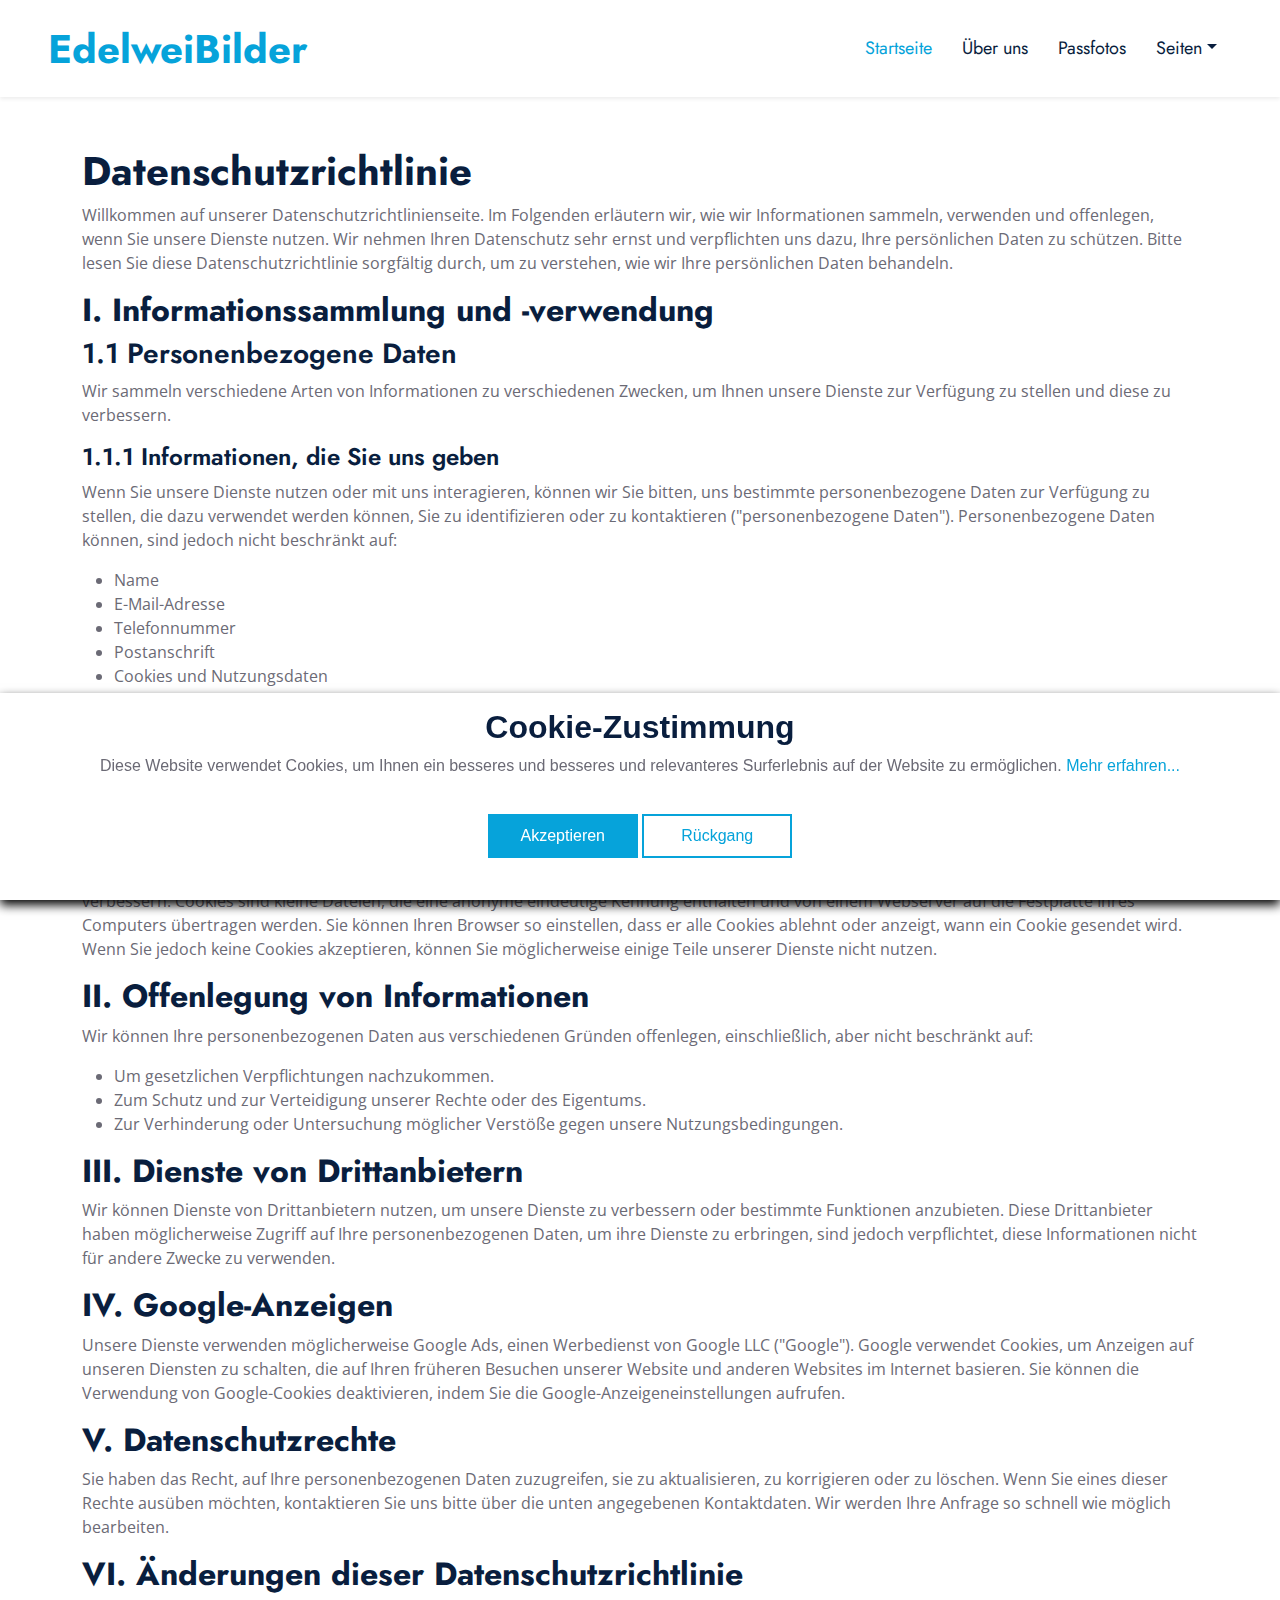
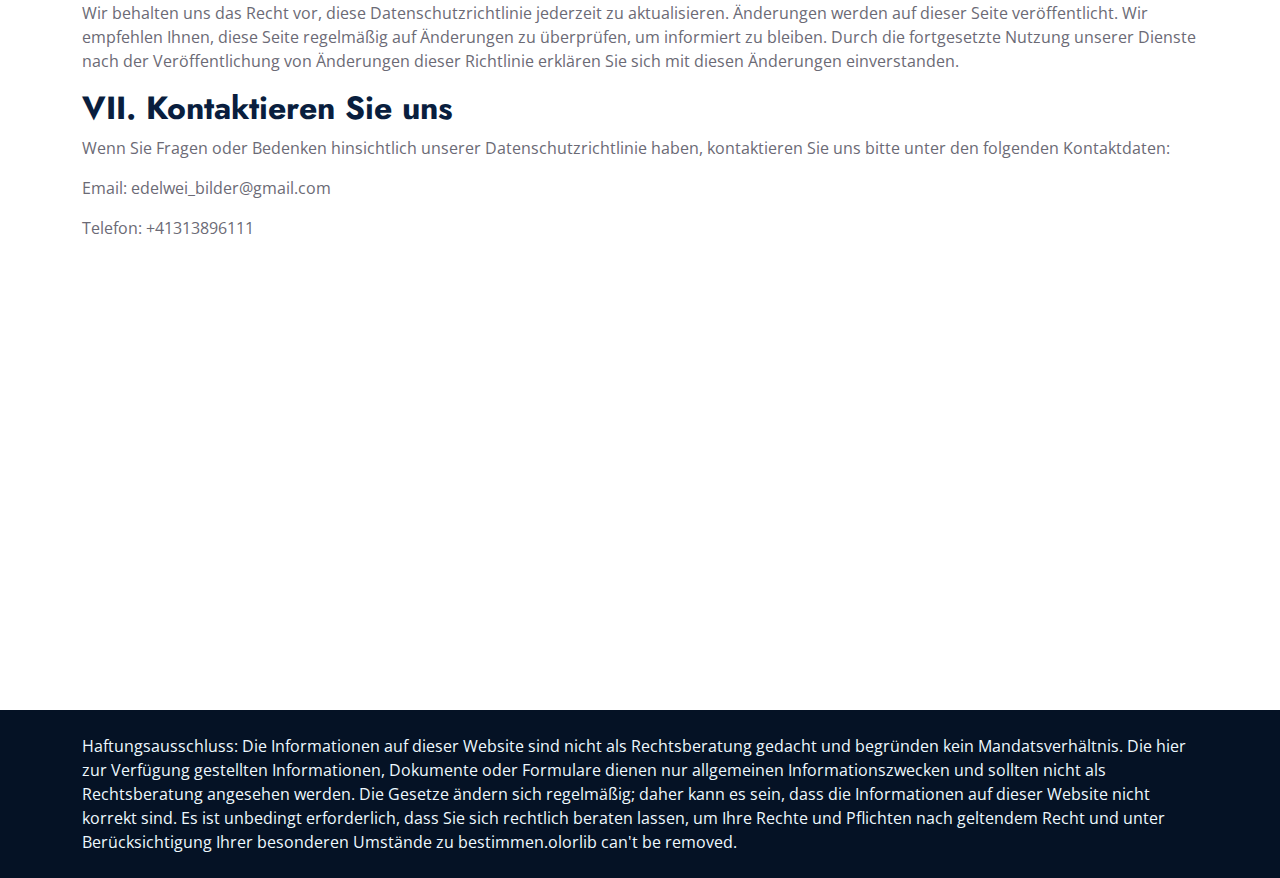
<file: privacy-policy.html>
<!DOCTYPE html>
<html lang="en">
    <head>
        <meta charset="utf-8" />
        <title>EdelweiBilder</title>
        <meta content="width=device-width, initial-scale=1.0" name="viewport" />
        <meta content="Free HTML Templates" name="keywords" />
        <meta content="Free HTML Templates" name="description" />

        <!-- Favicon -->
        <link href="img/favicon.ico" rel="icon" />

        <!-- Google Web Fonts -->
        <link rel="preconnect" href="https://fonts.gstatic.com" />
        <link
            href="https://fonts.googleapis.com/css2?family=Jost:wght@500;600;700&family=Open+Sans:wght@400;600&display=swap"
            rel="stylesheet"
        />

        <!-- Icon Font Stylesheet -->
        <link
            href="https://cdnjs.cloudflare.com/ajax/libs/font-awesome/5.10.0/css/all.min.css"
            rel="stylesheet"
        />
        <link
            href="https://cdn.jsdelivr.net/npm/bootstrap-icons@1.4.1/font/bootstrap-icons.css"
            rel="stylesheet"
        />

        <!-- Libraries Stylesheet -->
        <link
            href="lib/owlcarousel/assets/owl.carousel.min.css"
            rel="stylesheet"
        />
        <link href="lib/animate/animate.min.css" rel="stylesheet" />
        <link
            href="lib/tempusdominus/css/tempusdominus-bootstrap-4.min.css"
            rel="stylesheet"
        />
        <link href="lib/twentytwenty/twentytwenty.css" rel="stylesheet" />

        <!-- Customized Bootstrap Stylesheet -->
        <link href="css/bootstrap.min.css" rel="stylesheet" />

        <!-- Template Stylesheet -->
        <link href="css/style.css" rel="stylesheet" />
    </head>

    <body>
        <!-- Spinner Start -->
        <div
            id="spinner"
            class="show bg-white position-fixed translate-middle w-100 vh-100 top-50 start-50 d-flex align-items-center justify-content-center"
        >
            <div class="spinner-grow text-primary m-1" role="status">
                <span class="sr-only">Loading...</span>
            </div>
            <div class="spinner-grow text-dark m-1" role="status">
                <span class="sr-only">Loading...</span>
            </div>
            <div class="spinner-grow text-secondary m-1" role="status">
                <span class="sr-only">Loading...</span>
            </div>
        </div>
        <!-- Spinner End -->

        <!-- Navbar Start -->
        <nav
            class="navbar navbar-expand-lg bg-white navbar-light shadow-sm px-5 py-3 py-lg-0"
        >
            <a href="index.html" class="navbar-brand p-0">
                <h1 class="m-0 text-primary">EdelweiBilder</h1>
            </a>
            <button
                class="navbar-toggler"
                type="button"
                data-bs-toggle="collapse"
                data-bs-target="#navbarCollapse"
            >
                <span class="navbar-toggler-icon"></span>
            </button>
            <div class="collapse navbar-collapse" id="navbarCollapse">
                <div class="navbar-nav ms-auto py-0">
                    <a href="index.html" class="nav-item nav-link active"
                        >Startseite</a
                    >
                    <a href="about.html" class="nav-item nav-link">Über uns</a>
                    <a href="passport.html" class="nav-item nav-link"
                        >Passfotos</a
                    >
                    <div class="nav-item dropdown">
                        <a
                            href="#"
                            class="nav-link dropdown-toggle"
                            data-bs-toggle="dropdown"
                            >Seiten</a
                        >
                        <div class="dropdown-menu m-0">
                            <a href="price.html" class="dropdown-item"
                                >Preise</a
                            >
                            <a href="work-with-stars.html" class="dropdown-item"
                                >Arbeit mit Stars</a
                            >
                            <a href="photo-editing.html" class="dropdown-item"
                                >Fotobearbeitung</a
                            >
                        </div>
                    </div>
                </div>
            </div>
        </nav>
        <!-- Navbar End -->

        <!-- #header -->
        <main>
            <article
                class="container additional-wrapper"
                style="margin-top: 30px; margin-bottom: 100px"
            >
                <div class="page__content" style="padding: 20px 0px">
                    <h1>Datenschutzrichtlinie</h1>
                    <p>
                        Willkommen auf unserer Datenschutzrichtlinienseite. Im
                        Folgenden erläutern wir, wie wir Informationen sammeln,
                        verwenden und offenlegen, wenn Sie unsere Dienste
                        nutzen. Wir nehmen Ihren Datenschutz sehr ernst und
                        verpflichten uns dazu, Ihre persönlichen Daten zu
                        schützen. Bitte lesen Sie diese Datenschutzrichtlinie
                        sorgfältig durch, um zu verstehen, wie wir Ihre
                        persönlichen Daten behandeln.
                    </p>

                    <h2>I. Informationssammlung und -verwendung</h2>
                    <h3>1.1 Personenbezogene Daten</h3>
                    <p>
                        Wir sammeln verschiedene Arten von Informationen zu
                        verschiedenen Zwecken, um Ihnen unsere Dienste zur
                        Verfügung zu stellen und diese zu verbessern.
                    </p>
                    <h4>1.1.1 Informationen, die Sie uns geben</h4>
                    <p>
                        Wenn Sie unsere Dienste nutzen oder mit uns
                        interagieren, können wir Sie bitten, uns bestimmte
                        personenbezogene Daten zur Verfügung zu stellen, die
                        dazu verwendet werden können, Sie zu identifizieren oder
                        zu kontaktieren ("personenbezogene Daten").
                        Personenbezogene Daten können, sind jedoch nicht
                        beschränkt auf:
                    </p>
                    <ul>
                        <li>Name</li>
                        <li>E-Mail-Adresse</li>
                        <li>Telefonnummer</li>
                        <li>Postanschrift</li>
                        <li>Cookies und Nutzungsdaten</li>
                    </ul>

                    <h4>1.1.2 Automatisch gesammelte Informationen</h4>
                    <p>
                        Wir können auch Informationen darüber sammeln, wie auf
                        die Dienste zugegriffen und genutzt wird
                        ("Nutzungsdaten"). Diese Nutzungsdaten können
                        Informationen wie Ihre IP-Adresse, den Browsertyp, die
                        Browserversion, die besuchten Seiten unserer Dienste,
                        die Uhrzeit und das Datum Ihres Besuchs, die auf diesen
                        Seiten verbrachte Zeit und andere Diagnosedaten
                        umfassen.
                    </p>

                    <h4>
                        1.1.3 Verwendung von Cookies und Tracking-Technologien
                    </h4>
                    <p>
                        Wir verwenden Cookies und ähnliche
                        Tracking-Technologien, um Informationen zu sammeln und
                        Ihre Erfahrungen mit unseren Diensten zu verbessern.
                        Cookies sind kleine Dateien, die eine anonyme eindeutige
                        Kennung enthalten und von einem Webserver auf die
                        Festplatte Ihres Computers übertragen werden. Sie können
                        Ihren Browser so einstellen, dass er alle Cookies
                        ablehnt oder anzeigt, wann ein Cookie gesendet wird.
                        Wenn Sie jedoch keine Cookies akzeptieren, können Sie
                        möglicherweise einige Teile unserer Dienste nicht
                        nutzen.
                    </p>

                    <h2>II. Offenlegung von Informationen</h2>
                    <p>
                        Wir können Ihre personenbezogenen Daten aus
                        verschiedenen Gründen offenlegen, einschließlich, aber
                        nicht beschränkt auf:
                    </p>
                    <ul>
                        <li>Um gesetzlichen Verpflichtungen nachzukommen.</li>
                        <li>
                            Zum Schutz und zur Verteidigung unserer Rechte oder
                            des Eigentums.
                        </li>
                        <li>
                            Zur Verhinderung oder Untersuchung möglicher
                            Verstöße gegen unsere Nutzungsbedingungen.
                        </li>
                    </ul>

                    <h2>III. Dienste von Drittanbietern</h2>
                    <p>
                        Wir können Dienste von Drittanbietern nutzen, um unsere
                        Dienste zu verbessern oder bestimmte Funktionen
                        anzubieten. Diese Drittanbieter haben möglicherweise
                        Zugriff auf Ihre personenbezogenen Daten, um ihre
                        Dienste zu erbringen, sind jedoch verpflichtet, diese
                        Informationen nicht für andere Zwecke zu verwenden.
                    </p>

                    <h2>IV. Google-Anzeigen</h2>
                    <p>
                        Unsere Dienste verwenden möglicherweise Google Ads,
                        einen Werbedienst von Google LLC ("Google"). Google
                        verwendet Cookies, um Anzeigen auf unseren Diensten zu
                        schalten, die auf Ihren früheren Besuchen unserer
                        Website und anderen Websites im Internet basieren. Sie
                        können die Verwendung von Google-Cookies deaktivieren,
                        indem Sie die Google-Anzeigeneinstellungen aufrufen.
                    </p>

                    <h2>V. Datenschutzrechte</h2>
                    <p>
                        Sie haben das Recht, auf Ihre personenbezogenen Daten
                        zuzugreifen, sie zu aktualisieren, zu korrigieren oder
                        zu löschen. Wenn Sie eines dieser Rechte ausüben
                        möchten, kontaktieren Sie uns bitte über die unten
                        angegebenen Kontaktdaten. Wir werden Ihre Anfrage so
                        schnell wie möglich bearbeiten.
                    </p>

                    <h2>VI. Änderungen dieser Datenschutzrichtlinie</h2>
                    <p>
                        Wir behalten uns das Recht vor, diese
                        Datenschutzrichtlinie jederzeit zu aktualisieren.
                        Änderungen werden auf dieser Seite veröffentlicht. Wir
                        empfehlen Ihnen, diese Seite regelmäßig auf Änderungen
                        zu überprüfen, um informiert zu bleiben. Durch die
                        fortgesetzte Nutzung unserer Dienste nach der
                        Veröffentlichung von Änderungen dieser Richtlinie
                        erklären Sie sich mit diesen Änderungen einverstanden.
                    </p>

                    <h2>VII. Kontaktieren Sie uns</h2>
                    <p>
                        Wenn Sie Fragen oder Bedenken hinsichtlich unserer
                        Datenschutzrichtlinie haben, kontaktieren Sie uns bitte
                        unter den folgenden Kontaktdaten:
                    </p>
                    <p>Email: edelwei_bilder@gmail.com</p>
                    <p>Telefon: +41313896111</p>
                </div>
            </article>
        </main>

        <!-- Footer Start -->
        <div
            class="container-fluid bg-dark text-light py-5 wow fadeInUp"
            data-wow-delay="0.3s"
            style="margin-top: -75px"
        >
            <div class="container pt-5">
                <div class="row g-5 pt-4">
                    <div class="col-lg-4 col-md-6">
                        <h3 class="text-white mb-4">EdelweiBilder</h3>
                        <div class="d-flex flex-column justify-content-start">
                            <p>
                                Willkommen bei Ihrem professionellen Fotografen
                                in der Schweiz. Mit einer Leidenschaft für
                                Fotografie und einem Auge für Details bieten wir
                                erstklassige Dienstleistungen in den Bereichen
                                Hochzeitsfotografie, Porträtfotografie,
                                Landschaftsfotografie und Eventfotografie.
                            </p>
                        </div>
                    </div>
                    <div class="col-lg-4 col-md-6">
                        <h3 class="text-white mb-4">Beliebte Links</h3>
                        <div class="d-flex flex-column justify-content-start">
                            <a class="text-light mb-2" href="index.html"
                                ><i
                                    class="bi bi-arrow-right text-primary me-2"
                                ></i
                                >Startseite</a
                            >
                            <a class="text-light mb-2" href="about.html"
                                ><i
                                    class="bi bi-arrow-right text-primary me-2"
                                ></i
                                >Über uns</a
                            >
                            <a class="text-light mb-2" href="terms-of-use.html"
                                ><i
                                    class="bi bi-arrow-right text-primary me-2"
                                ></i
                                >Begriffe</a
                            >
                            <a class="text-light" href="bussines-model.html"
                                ><i
                                    class="bi bi-arrow-right text-primary me-2"
                                ></i
                                >Business-Modell</a
                            >
                        </div>
                    </div>
                    <div class="col-lg-4 col-md-6">
                        <h3 class="text-white mb-4">Kontakt aufnehmen</h3>
                        <p class="mb-2">
                            <i class="bi bi-geo-alt text-primary me-2"></i
                            >Bundesgasse 35, 3001 Bern, Switzerland
                        </p>
                        <p class="mb-2">
                            <i class="bi bi-envelope-open text-primary me-2"></i
                            >edelwei_bilder@gmail.com
                        </p>
                        <p class="mb-0">
                            <i class="bi bi-telephone text-primary me-2"></i
                            >+41313896111
                        </p>
                    </div>
                </div>
            </div>
        </div>
        <div
            class="container-fluid text-light py-4"
            style="background: #051225"
        >
            <div class="container">
                <div class="row g-0">
                    <div class="col-md-12 text-center text-md-start">
                        <p class="mb-md-0">
                            Haftungsausschluss: Die Informationen auf dieser
                            Website sind nicht als Rechtsberatung gedacht und
                            begründen kein Mandatsverhältnis. Die hier zur
                            Verfügung gestellten Informationen, Dokumente oder
                            Formulare dienen nur allgemeinen Informationszwecken
                            und sollten nicht als Rechtsberatung angesehen
                            werden. Die Gesetze ändern sich regelmäßig; daher
                            kann es sein, dass die Informationen auf dieser
                            Website nicht korrekt sind. Es ist unbedingt
                            erforderlich, dass Sie sich rechtlich beraten
                            lassen, um Ihre Rechte und Pflichten nach geltendem
                            Recht und unter Berücksichtigung Ihrer besonderen
                            Umstände zu bestimmen.olorlib can't be removed.
                        </p>
                    </div>
                </div>
            </div>
        </div>
        <!-- Footer End -->

        <!-- Back to Top -->
        <a
            href="#"
            class="btn btn-lg btn-primary btn-lg-square rounded back-to-top"
            ><i class="bi bi-arrow-up"></i
        ></a>

        <!-- Cookie banner -->
        <div class="cookie-wrapper show">
            <div>
                <i class="bx bx-cookie"></i>
                <h2 style="text-align: center">Cookie-Zustimmung</h2>
            </div>

            <div class="data">
                <p>
                    Diese Website verwendet Cookies, um Ihnen ein besseres und
                    besseres und relevanteres Surferlebnis auf der Website zu
                    ermöglichen.
                    <a href="#">Mehr erfahren...</a>
                </p>
            </div>

            <div class="buttons">
                <button class="cookie-button" id="acceptBtn">
                    Akzeptieren
                </button>
                <button class="cookie-button" id="declineBtn">Rückgang</button>
            </div>
        </div>
        <!-- End Cookie banner -->

        <!-- JavaScript Libraries -->
        <script src="https://code.jquery.com/jquery-3.4.1.min.js"></script>
        <script src="https://cdn.jsdelivr.net/npm/bootstrap@5.0.0/dist/js/bootstrap.bundle.min.js"></script>
        <script src="lib/wow/wow.min.js"></script>
        <script src="lib/easing/easing.min.js"></script>
        <script src="lib/waypoints/waypoints.min.js"></script>
        <script src="lib/owlcarousel/owl.carousel.min.js"></script>
        <script src="lib/tempusdominus/js/moment.min.js"></script>
        <script src="lib/tempusdominus/js/moment-timezone.min.js"></script>
        <script src="lib/tempusdominus/js/tempusdominus-bootstrap-4.min.js"></script>
        <script src="lib/twentytwenty/jquery.event.move.js"></script>
        <script src="lib/twentytwenty/jquery.twentytwenty.js"></script>

        <!-- Template Javascript -->
        <script src="js/main.js"></script>
        <script src="js/cookiebanner.js"></script>
        <script src="js/contact-form.js"></script>
    </body>
</html>
</file>
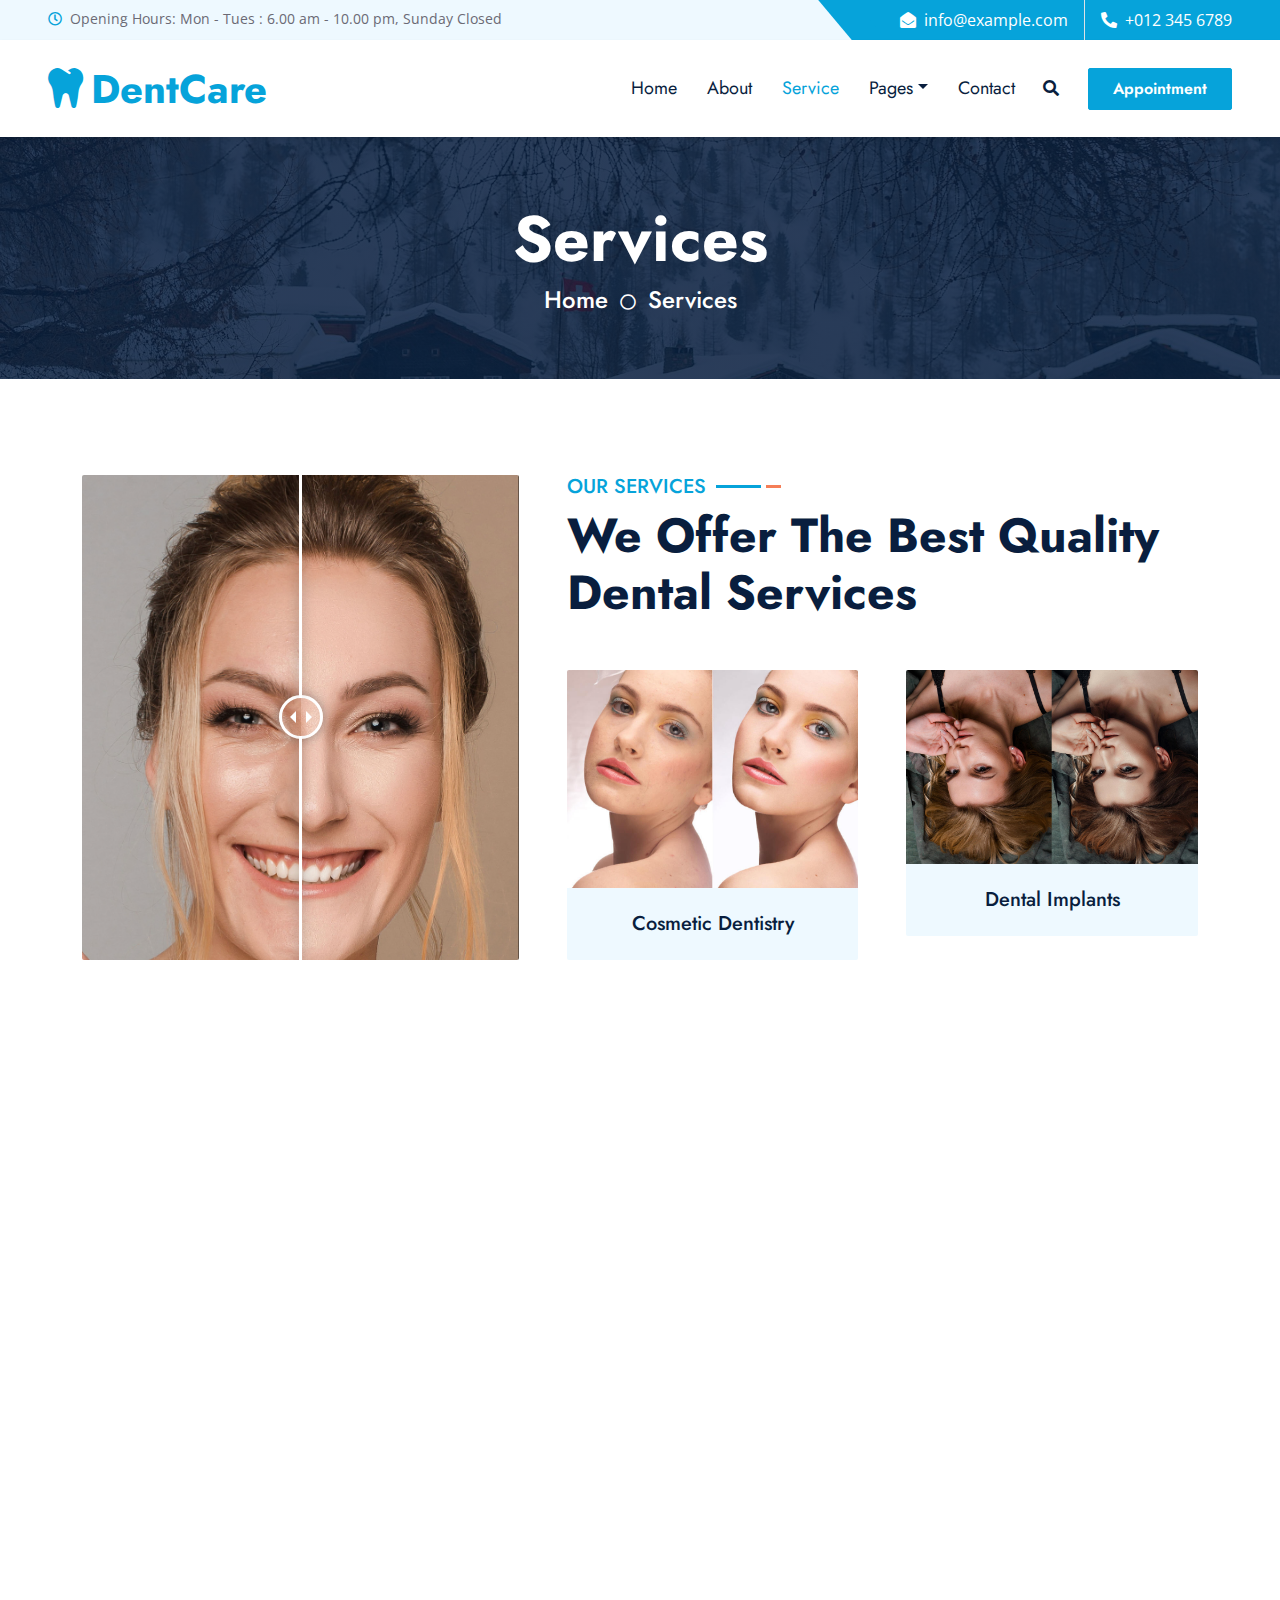
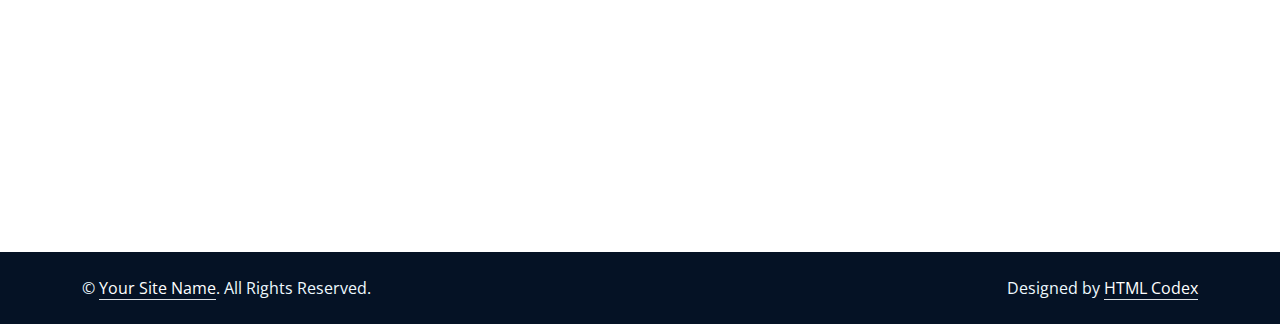
<file: service.html>
<!DOCTYPE html>
<html lang="en">

<head>
    <meta charset="utf-8">
    <title>DentCare - Dental Clinic Website Template</title>
    <meta content="width=device-width, initial-scale=1.0" name="viewport">
    <meta content="Free HTML Templates" name="keywords">
    <meta content="Free HTML Templates" name="description">

    <!-- Favicon -->
    <link href="img/favicon.ico" rel="icon">

    <!-- Google Web Fonts -->
    <link rel="preconnect" href="https://fonts.gstatic.com">
    <link href="https://fonts.googleapis.com/css2?family=Jost:wght@500;600;700&family=Open+Sans:wght@400;600&display=swap" rel="stylesheet"> 

    <!-- Icon Font Stylesheet -->
    <link href="https://cdnjs.cloudflare.com/ajax/libs/font-awesome/5.10.0/css/all.min.css" rel="stylesheet">
    <link href="https://cdn.jsdelivr.net/npm/bootstrap-icons@1.4.1/font/bootstrap-icons.css" rel="stylesheet">

    <!-- Libraries Stylesheet -->
    <link href="lib/owlcarousel/assets/owl.carousel.min.css" rel="stylesheet">
    <link href="lib/animate/animate.min.css" rel="stylesheet">
    <link href="lib/tempusdominus/css/tempusdominus-bootstrap-4.min.css" rel="stylesheet" />
    <link href="lib/twentytwenty/twentytwenty.css" rel="stylesheet" />

    <!-- Customized Bootstrap Stylesheet -->
    <link href="css/bootstrap.min.css" rel="stylesheet">

    <!-- Template Stylesheet -->
    <link href="css/style.css" rel="stylesheet">
</head>

<body>
    <!-- Spinner Start -->
    <div id="spinner" class="show bg-white position-fixed translate-middle w-100 vh-100 top-50 start-50 d-flex align-items-center justify-content-center">
        <div class="spinner-grow text-primary m-1" role="status">
            <span class="sr-only">Loading...</span>
        </div>
        <div class="spinner-grow text-dark m-1" role="status">
            <span class="sr-only">Loading...</span>
        </div>
        <div class="spinner-grow text-secondary m-1" role="status">
            <span class="sr-only">Loading...</span>
        </div>
    </div>
    <!-- Spinner End -->


    <!-- Topbar Start -->
    <div class="container-fluid bg-light ps-5 pe-0 d-none d-lg-block">
        <div class="row gx-0">
            <div class="col-md-6 text-center text-lg-start mb-2 mb-lg-0">
                <div class="d-inline-flex align-items-center">
                    <small class="py-2"><i class="far fa-clock text-primary me-2"></i>Opening Hours: Mon - Tues : 6.00 am - 10.00 pm, Sunday Closed </small>
                </div>
            </div>
            <div class="col-md-6 text-center text-lg-end">
                <div class="position-relative d-inline-flex align-items-center bg-primary text-white top-shape px-5">
                    <div class="me-3 pe-3 border-end py-2">
                        <p class="m-0"><i class="fa fa-envelope-open me-2"></i>info@example.com</p>
                    </div>
                    <div class="py-2">
                        <p class="m-0"><i class="fa fa-phone-alt me-2"></i>+012 345 6789</p>
                    </div>
                </div>
            </div>
        </div>
    </div>
    <!-- Topbar End -->


    <!-- Navbar Start -->
    <nav class="navbar navbar-expand-lg bg-white navbar-light shadow-sm px-5 py-3 py-lg-0">
        <a href="index.html" class="navbar-brand p-0">
            <h1 class="m-0 text-primary"><i class="fa fa-tooth me-2"></i>DentCare</h1>
        </a>
        <button class="navbar-toggler" type="button" data-bs-toggle="collapse" data-bs-target="#navbarCollapse">
            <span class="navbar-toggler-icon"></span>
        </button>
        <div class="collapse navbar-collapse" id="navbarCollapse">
            <div class="navbar-nav ms-auto py-0">
                <a href="index.html" class="nav-item nav-link">Home</a>
                <a href="about.html" class="nav-item nav-link">About</a>
                <a href="service.html" class="nav-item nav-link active">Service</a>
                <div class="nav-item dropdown">
                    <a href="#" class="nav-link dropdown-toggle" data-bs-toggle="dropdown">Pages</a>
                    <div class="dropdown-menu m-0">
                        <a href="price.html" class="dropdown-item">Pricing Plan</a>
                        <a href="team.html" class="dropdown-item">Our Dentist</a>
                        <a href="testimonial.html" class="dropdown-item">Testimonial</a>
                        <a href="appointment.html" class="dropdown-item">Appointment</a>
                    </div>
                </div>
                <a href="contact.html" class="nav-item nav-link">Contact</a>
            </div>
            <button type="button" class="btn text-dark" data-bs-toggle="modal" data-bs-target="#searchModal"><i class="fa fa-search"></i></button>
            <a href="appointment.html" class="btn btn-primary py-2 px-4 ms-3">Appointment</a>
        </div>
    </nav>
    <!-- Navbar End -->


    <!-- Full Screen Search Start -->
    <div class="modal fade" id="searchModal" tabindex="-1">
        <div class="modal-dialog modal-fullscreen">
            <div class="modal-content" style="background: rgba(9, 30, 62, .7);">
                <div class="modal-header border-0">
                    <button type="button" class="btn bg-white btn-close" data-bs-dismiss="modal" aria-label="Close"></button>
                </div>
                <div class="modal-body d-flex align-items-center justify-content-center">
                    <div class="input-group" style="max-width: 600px;">
                        <input type="text" class="form-control bg-transparent border-primary p-3" placeholder="Type search keyword">
                        <button class="btn btn-primary px-4"><i class="bi bi-search"></i></button>
                    </div>
                </div>
            </div>
        </div>
    </div>
    <!-- Full Screen Search End -->


    <!-- Hero Start -->
    <div class="container-fluid bg-primary py-5 hero-header mb-5">
        <div class="row py-3">
            <div class="col-12 text-center">
                <h1 class="display-3 text-white animated zoomIn">Services</h1>
                <a href="" class="h4 text-white">Home</a>
                <i class="far fa-circle text-white px-2"></i>
                <a href="" class="h4 text-white">Services</a>
            </div>
        </div>
    </div>
    <!-- Hero End -->


    <!-- Service Start -->
    <div class="container-fluid py-5 wow fadeInUp" data-wow-delay="0.1s">
        <div class="container">
            <div class="row g-5 mb-5">
                <div class="col-lg-5 wow zoomIn" data-wow-delay="0.3s" style="min-height: 400px;">
                    <div class="twentytwenty-container position-relative h-100 rounded overflow-hidden">
                        <img class="position-absolute w-100 h-100" src="img/before.jpg" style="object-fit: cover;">
                        <img class="position-absolute w-100 h-100" src="img/after.jpg" style="object-fit: cover;">
                    </div>
                </div>
                <div class="col-lg-7">
                    <div class="section-title mb-5">
                        <h5 class="position-relative d-inline-block text-primary text-uppercase">Our Services</h5>
                        <h1 class="display-5 mb-0">We Offer The Best Quality Dental Services</h1>
                    </div>
                    <div class="row g-5">
                        <div class="col-md-6 service-item wow zoomIn" data-wow-delay="0.6s">
                            <div class="rounded-top overflow-hidden">
                                <img class="img-fluid" src="img/service-1.jpg" alt="">
                            </div>
                            <div class="position-relative bg-light rounded-bottom text-center p-4">
                                <h5 class="m-0">Cosmetic Dentistry</h5>
                            </div>
                        </div>
                        <div class="col-md-6 service-item wow zoomIn" data-wow-delay="0.9s">
                            <div class="rounded-top overflow-hidden">
                                <img class="img-fluid" src="img/service-2.jpg" alt="">
                            </div>
                            <div class="position-relative bg-light rounded-bottom text-center p-4">
                                <h5 class="m-0">Dental Implants</h5>
                            </div>
                        </div>
                    </div>
                </div>
            </div>
            <div class="row g-5 wow fadeInUp" data-wow-delay="0.1s">
                <div class="col-lg-7">
                    <div class="row g-5">
                        <div class="col-md-6 service-item wow zoomIn" data-wow-delay="0.3s">
                            <div class="rounded-top overflow-hidden">
                                <img class="img-fluid" src="img/service-3.jpg" alt="">
                            </div>
                            <div class="position-relative bg-light rounded-bottom text-center p-4">
                                <h5 class="m-0">Dental Bridges</h5>
                            </div>
                        </div>
                        <div class="col-md-6 service-item wow zoomIn" data-wow-delay="0.6s">
                            <div class="rounded-top overflow-hidden">
                                <img class="img-fluid" src="img/service-4.jpg" alt="">
                            </div>
                            <div class="position-relative bg-light rounded-bottom text-center p-4">
                                <h5 class="m-0">Teeth Whitening</h5>
                            </div>
                        </div>
                    </div>
                </div>
                <div class="col-lg-5 service-item wow zoomIn" data-wow-delay="0.9s">
                    <div class="position-relative bg-primary rounded h-100 d-flex flex-column align-items-center justify-content-center text-center p-4">
                        <h3 class="text-white mb-3">Make Appointment</h3>
                        <p class="text-white mb-3">Clita ipsum magna kasd rebum at ipsum amet dolor justo dolor est magna stet eirmod</p>
                        <h2 class="text-white mb-0">+012 345 6789</h2>
                    </div>
                </div>
            </div>
        </div>
    </div>
    <!-- Service End -->
    

    <!-- Newsletter Start -->
    <div class="container-fluid position-relative pt-5 wow fadeInUp" data-wow-delay="0.1s" style="z-index: 1;">
        <div class="container">
            <div class="bg-primary p-5">
                <form class="mx-auto" style="max-width: 600px;">
                    <div class="input-group">
                        <input type="text" class="form-control border-white p-3" placeholder="Your Email">
                        <button class="btn btn-dark px-4">Sign Up</button>
                    </div>
                </form>
            </div>
        </div>
    </div>
    <!-- Newsletter End -->
    

    <!-- Footer Start -->
    <div class="container-fluid bg-dark text-light py-5 wow fadeInUp" data-wow-delay="0.3s" style="margin-top: -75px;">
        <div class="container pt-5">
            <div class="row g-5 pt-4">
                <div class="col-lg-3 col-md-6">
                    <h3 class="text-white mb-4">Quick Links</h3>
                    <div class="d-flex flex-column justify-content-start">
                        <a class="text-light mb-2" href="#"><i class="bi bi-arrow-right text-primary me-2"></i>Home</a>
                        <a class="text-light mb-2" href="#"><i class="bi bi-arrow-right text-primary me-2"></i>About Us</a>
                        <a class="text-light mb-2" href="#"><i class="bi bi-arrow-right text-primary me-2"></i>Our Services</a>
                        <a class="text-light mb-2" href="#"><i class="bi bi-arrow-right text-primary me-2"></i>Latest Blog</a>
                        <a class="text-light" href="#"><i class="bi bi-arrow-right text-primary me-2"></i>Contact Us</a>
                    </div>
                </div>
                <div class="col-lg-3 col-md-6">
                    <h3 class="text-white mb-4">Popular Links</h3>
                    <div class="d-flex flex-column justify-content-start">
                        <a class="text-light mb-2" href="#"><i class="bi bi-arrow-right text-primary me-2"></i>Home</a>
                        <a class="text-light mb-2" href="#"><i class="bi bi-arrow-right text-primary me-2"></i>About Us</a>
                        <a class="text-light mb-2" href="#"><i class="bi bi-arrow-right text-primary me-2"></i>Our Services</a>
                        <a class="text-light mb-2" href="#"><i class="bi bi-arrow-right text-primary me-2"></i>Latest Blog</a>
                        <a class="text-light" href="#"><i class="bi bi-arrow-right text-primary me-2"></i>Contact Us</a>
                    </div>
                </div>
                <div class="col-lg-3 col-md-6">
                    <h3 class="text-white mb-4">Get In Touch</h3>
                    <p class="mb-2"><i class="bi bi-geo-alt text-primary me-2"></i>123 Street, New York, USA</p>
                    <p class="mb-2"><i class="bi bi-envelope-open text-primary me-2"></i>info@example.com</p>
                    <p class="mb-0"><i class="bi bi-telephone text-primary me-2"></i>+012 345 67890</p>
                </div>
                <div class="col-lg-3 col-md-6">
                    <h3 class="text-white mb-4">Follow Us</h3>
                    <div class="d-flex">
                        <a class="btn btn-lg btn-primary btn-lg-square rounded me-2" href="#"><i class="fab fa-twitter fw-normal"></i></a>
                        <a class="btn btn-lg btn-primary btn-lg-square rounded me-2" href="#"><i class="fab fa-facebook-f fw-normal"></i></a>
                        <a class="btn btn-lg btn-primary btn-lg-square rounded me-2" href="#"><i class="fab fa-linkedin-in fw-normal"></i></a>
                        <a class="btn btn-lg btn-primary btn-lg-square rounded" href="#"><i class="fab fa-instagram fw-normal"></i></a>
                    </div>
                </div>
            </div>
        </div>
    </div>
    <div class="container-fluid text-light py-4" style="background: #051225;">
        <div class="container">
            <div class="row g-0">
                <div class="col-md-6 text-center text-md-start">
                    <p class="mb-md-0">&copy; <a class="text-white border-bottom" href="#">Your Site Name</a>. All Rights Reserved.</p>
                </div>
                <div class="col-md-6 text-center text-md-end">
                    <p class="mb-0">Designed by <a class="text-white border-bottom" href="https://htmlcodex.com">HTML Codex</a></p>
                </div>
            </div>
        </div>
    </div>
    <!-- Footer End -->


    <!-- Back to Top -->
    <a href="#" class="btn btn-lg btn-primary btn-lg-square rounded back-to-top"><i class="bi bi-arrow-up"></i></a>


    <!-- JavaScript Libraries -->
    <script src="https://code.jquery.com/jquery-3.4.1.min.js"></script>
    <script src="https://cdn.jsdelivr.net/npm/bootstrap@5.0.0/dist/js/bootstrap.bundle.min.js"></script>
    <script src="lib/wow/wow.min.js"></script>
    <script src="lib/easing/easing.min.js"></script>
    <script src="lib/waypoints/waypoints.min.js"></script>
    <script src="lib/owlcarousel/owl.carousel.min.js"></script>
    <script src="lib/tempusdominus/js/moment.min.js"></script>
    <script src="lib/tempusdominus/js/moment-timezone.min.js"></script>
    <script src="lib/tempusdominus/js/tempusdominus-bootstrap-4.min.js"></script>
    <script src="lib/twentytwenty/jquery.event.move.js"></script>
    <script src="lib/twentytwenty/jquery.twentytwenty.js"></script>

    <!-- Template Javascript -->
    <script src="js/main.js"></script>
</body>

</html>
</file>
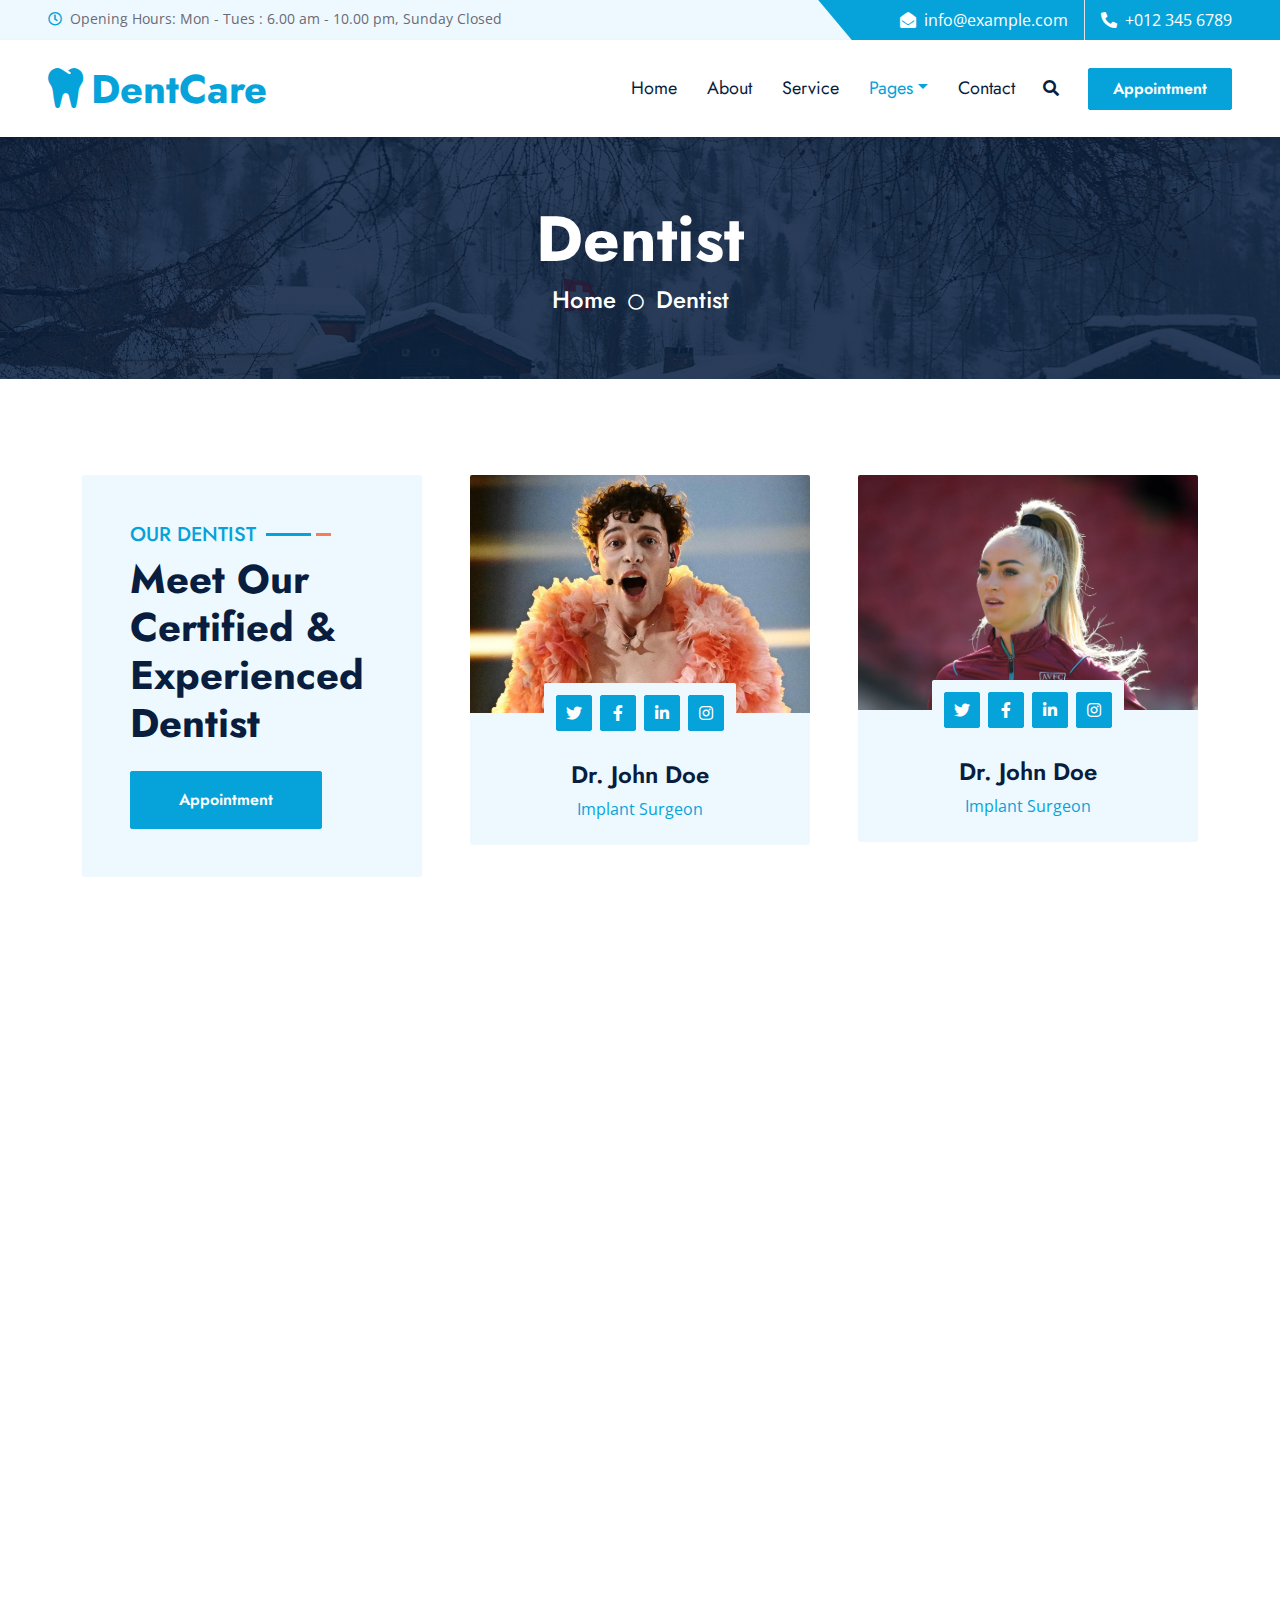
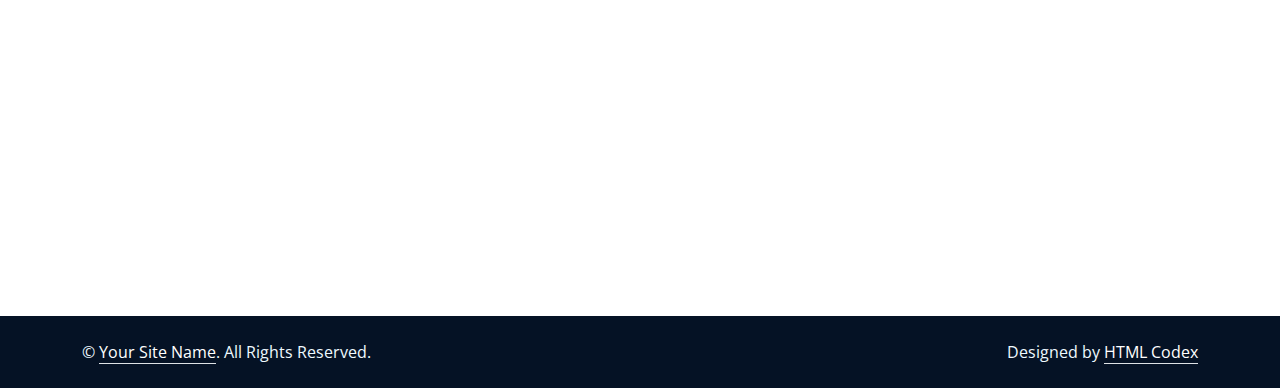
<file: team.html>
<!DOCTYPE html>
<html lang="en">

<head>
    <meta charset="utf-8">
    <title>DentCare - Dental Clinic Website Template</title>
    <meta content="width=device-width, initial-scale=1.0" name="viewport">
    <meta content="Free HTML Templates" name="keywords">
    <meta content="Free HTML Templates" name="description">

    <!-- Favicon -->
    <link href="img/favicon.ico" rel="icon">

    <!-- Google Web Fonts -->
    <link rel="preconnect" href="https://fonts.gstatic.com">
    <link href="https://fonts.googleapis.com/css2?family=Jost:wght@500;600;700&family=Open+Sans:wght@400;600&display=swap" rel="stylesheet"> 

    <!-- Icon Font Stylesheet -->
    <link href="https://cdnjs.cloudflare.com/ajax/libs/font-awesome/5.10.0/css/all.min.css" rel="stylesheet">
    <link href="https://cdn.jsdelivr.net/npm/bootstrap-icons@1.4.1/font/bootstrap-icons.css" rel="stylesheet">

    <!-- Libraries Stylesheet -->
    <link href="lib/owlcarousel/assets/owl.carousel.min.css" rel="stylesheet">
    <link href="lib/animate/animate.min.css" rel="stylesheet">
    <link href="lib/tempusdominus/css/tempusdominus-bootstrap-4.min.css" rel="stylesheet" />
    <link href="lib/twentytwenty/twentytwenty.css" rel="stylesheet" />

    <!-- Customized Bootstrap Stylesheet -->
    <link href="css/bootstrap.min.css" rel="stylesheet">

    <!-- Template Stylesheet -->
    <link href="css/style.css" rel="stylesheet">
</head>

<body>
    <!-- Spinner Start -->
    <div id="spinner" class="show bg-white position-fixed translate-middle w-100 vh-100 top-50 start-50 d-flex align-items-center justify-content-center">
        <div class="spinner-grow text-primary m-1" role="status">
            <span class="sr-only">Loading...</span>
        </div>
        <div class="spinner-grow text-dark m-1" role="status">
            <span class="sr-only">Loading...</span>
        </div>
        <div class="spinner-grow text-secondary m-1" role="status">
            <span class="sr-only">Loading...</span>
        </div>
    </div>
    <!-- Spinner End -->


    <!-- Topbar Start -->
    <div class="container-fluid bg-light ps-5 pe-0 d-none d-lg-block">
        <div class="row gx-0">
            <div class="col-md-6 text-center text-lg-start mb-2 mb-lg-0">
                <div class="d-inline-flex align-items-center">
                    <small class="py-2"><i class="far fa-clock text-primary me-2"></i>Opening Hours: Mon - Tues : 6.00 am - 10.00 pm, Sunday Closed </small>
                </div>
            </div>
            <div class="col-md-6 text-center text-lg-end">
                <div class="position-relative d-inline-flex align-items-center bg-primary text-white top-shape px-5">
                    <div class="me-3 pe-3 border-end py-2">
                        <p class="m-0"><i class="fa fa-envelope-open me-2"></i>info@example.com</p>
                    </div>
                    <div class="py-2">
                        <p class="m-0"><i class="fa fa-phone-alt me-2"></i>+012 345 6789</p>
                    </div>
                </div>
            </div>
        </div>
    </div>
    <!-- Topbar End -->


    <!-- Navbar Start -->
    <nav class="navbar navbar-expand-lg bg-white navbar-light shadow-sm px-5 py-3 py-lg-0">
        <a href="index.html" class="navbar-brand p-0">
            <h1 class="m-0 text-primary"><i class="fa fa-tooth me-2"></i>DentCare</h1>
        </a>
        <button class="navbar-toggler" type="button" data-bs-toggle="collapse" data-bs-target="#navbarCollapse">
            <span class="navbar-toggler-icon"></span>
        </button>
        <div class="collapse navbar-collapse" id="navbarCollapse">
            <div class="navbar-nav ms-auto py-0">
                <a href="index.html" class="nav-item nav-link">Home</a>
                <a href="about.html" class="nav-item nav-link">About</a>
                <a href="service.html" class="nav-item nav-link">Service</a>
                <div class="nav-item dropdown">
                    <a href="#" class="nav-link dropdown-toggle active" data-bs-toggle="dropdown">Pages</a>
                    <div class="dropdown-menu m-0">
                        <a href="price.html" class="dropdown-item">Pricing Plan</a>
                        <a href="team.html" class="dropdown-item active">Our Dentist</a>
                        <a href="testimonial.html" class="dropdown-item">Testimonial</a>
                        <a href="appointment.html" class="dropdown-item">Appointment</a>
                    </div>
                </div>
                <a href="contact.html" class="nav-item nav-link">Contact</a>
            </div>
            <button type="button" class="btn text-dark" data-bs-toggle="modal" data-bs-target="#searchModal"><i class="fa fa-search"></i></button>
            <a href="appointment.html" class="btn btn-primary py-2 px-4 ms-3">Appointment</a>
        </div>
    </nav>
    <!-- Navbar End -->


    <!-- Full Screen Search Start -->
    <div class="modal fade" id="searchModal" tabindex="-1">
        <div class="modal-dialog modal-fullscreen">
            <div class="modal-content" style="background: rgba(9, 30, 62, .7);">
                <div class="modal-header border-0">
                    <button type="button" class="btn bg-white btn-close" data-bs-dismiss="modal" aria-label="Close"></button>
                </div>
                <div class="modal-body d-flex align-items-center justify-content-center">
                    <div class="input-group" style="max-width: 600px;">
                        <input type="text" class="form-control bg-transparent border-primary p-3" placeholder="Type search keyword">
                        <button class="btn btn-primary px-4"><i class="bi bi-search"></i></button>
                    </div>
                </div>
            </div>
        </div>
    </div>
    <!-- Full Screen Search End -->


    <!-- Hero Start -->
    <div class="container-fluid bg-primary py-5 hero-header mb-5">
        <div class="row py-3">
            <div class="col-12 text-center">
                <h1 class="display-3 text-white animated zoomIn">Dentist</h1>
                <a href="" class="h4 text-white">Home</a>
                <i class="far fa-circle text-white px-2"></i>
                <a href="" class="h4 text-white">Dentist</a>
            </div>
        </div>
    </div>
    <!-- Hero End -->


    <!-- Team Start -->
    <div class="container-fluid py-5">
        <div class="container">
            <div class="row g-5">
                <div class="col-lg-4 wow slideInUp" data-wow-delay="0.1s">
                    <div class="section-title bg-light rounded h-100 p-5">
                        <h5 class="position-relative d-inline-block text-primary text-uppercase">Our Dentist</h5>
                        <h1 class="display-6 mb-4">Meet Our Certified & Experienced Dentist</h1>
                        <a href="appointment.html" class="btn btn-primary py-3 px-5">Appointment</a>
                    </div>
                </div>
                <div class="col-lg-4 wow slideInUp" data-wow-delay="0.3s">
                    <div class="team-item">
                        <div class="position-relative rounded-top" style="z-index: 1;">
                            <img class="img-fluid rounded-top w-100" src="img/team-1.jpg" alt="">
                            <div class="position-absolute top-100 start-50 translate-middle bg-light rounded p-2 d-flex">
                                <a class="btn btn-primary btn-square m-1" href="#"><i class="fab fa-twitter fw-normal"></i></a>
                                <a class="btn btn-primary btn-square m-1" href="#"><i class="fab fa-facebook-f fw-normal"></i></a>
                                <a class="btn btn-primary btn-square m-1" href="#"><i class="fab fa-linkedin-in fw-normal"></i></a>
                                <a class="btn btn-primary btn-square m-1" href="#"><i class="fab fa-instagram fw-normal"></i></a>
                            </div>
                        </div>
                        <div class="team-text position-relative bg-light text-center rounded-bottom p-4 pt-5">
                            <h4 class="mb-2">Dr. John Doe</h4>
                            <p class="text-primary mb-0">Implant Surgeon</p>
                        </div>
                    </div>
                </div>
                <div class="col-lg-4 wow slideInUp" data-wow-delay="0.6s">
                    <div class="team-item">
                        <div class="position-relative rounded-top" style="z-index: 1;">
                            <img class="img-fluid rounded-top w-100" src="img/team-2.jpg" alt="">
                            <div class="position-absolute top-100 start-50 translate-middle bg-light rounded p-2 d-flex">
                                <a class="btn btn-primary btn-square m-1" href="#"><i class="fab fa-twitter fw-normal"></i></a>
                                <a class="btn btn-primary btn-square m-1" href="#"><i class="fab fa-facebook-f fw-normal"></i></a>
                                <a class="btn btn-primary btn-square m-1" href="#"><i class="fab fa-linkedin-in fw-normal"></i></a>
                                <a class="btn btn-primary btn-square m-1" href="#"><i class="fab fa-instagram fw-normal"></i></a>
                            </div>
                        </div>
                        <div class="team-text position-relative bg-light text-center rounded-bottom p-4 pt-5">
                            <h4 class="mb-2">Dr. John Doe</h4>
                            <p class="text-primary mb-0">Implant Surgeon</p>
                        </div>
                    </div>
                </div>
                <div class="col-lg-4 wow slideInUp" data-wow-delay="0.1s">
                    <div class="team-item">
                        <div class="position-relative rounded-top" style="z-index: 1;">
                            <img class="img-fluid rounded-top w-100" src="img/team-3.jpg" alt="">
                            <div class="position-absolute top-100 start-50 translate-middle bg-light rounded p-2 d-flex">
                                <a class="btn btn-primary btn-square m-1" href="#"><i class="fab fa-twitter fw-normal"></i></a>
                                <a class="btn btn-primary btn-square m-1" href="#"><i class="fab fa-facebook-f fw-normal"></i></a>
                                <a class="btn btn-primary btn-square m-1" href="#"><i class="fab fa-linkedin-in fw-normal"></i></a>
                                <a class="btn btn-primary btn-square m-1" href="#"><i class="fab fa-instagram fw-normal"></i></a>
                            </div>
                        </div>
                        <div class="team-text position-relative bg-light text-center rounded-bottom p-4 pt-5">
                            <h4 class="mb-2">Dr. John Doe</h4>
                            <p class="text-primary mb-0">Implant Surgeon</p>
                        </div>
                    </div>
                </div>
                <div class="col-lg-4 wow slideInUp" data-wow-delay="0.3s">
                    <div class="team-item">
                        <div class="position-relative rounded-top" style="z-index: 1;">
                            <img class="img-fluid rounded-top w-100" src="img/team-4.jpg" alt="">
                            <div class="position-absolute top-100 start-50 translate-middle bg-light rounded p-2 d-flex">
                                <a class="btn btn-primary btn-square m-1" href="#"><i class="fab fa-twitter fw-normal"></i></a>
                                <a class="btn btn-primary btn-square m-1" href="#"><i class="fab fa-facebook-f fw-normal"></i></a>
                                <a class="btn btn-primary btn-square m-1" href="#"><i class="fab fa-linkedin-in fw-normal"></i></a>
                                <a class="btn btn-primary btn-square m-1" href="#"><i class="fab fa-instagram fw-normal"></i></a>
                            </div>
                        </div>
                        <div class="team-text position-relative bg-light text-center rounded-bottom p-4 pt-5">
                            <h4 class="mb-2">Dr. John Doe</h4>
                            <p class="text-primary mb-0">Implant Surgeon</p>
                        </div>
                    </div>
                </div>
                <div class="col-lg-4 wow slideInUp" data-wow-delay="0.6s">
                    <div class="team-item">
                        <div class="position-relative rounded-top" style="z-index: 1;">
                            <img class="img-fluid rounded-top w-100" src="img/team-5.jpg" alt="">
                            <div class="position-absolute top-100 start-50 translate-middle bg-light rounded p-2 d-flex">
                                <a class="btn btn-primary btn-square m-1" href="#"><i class="fab fa-twitter fw-normal"></i></a>
                                <a class="btn btn-primary btn-square m-1" href="#"><i class="fab fa-facebook-f fw-normal"></i></a>
                                <a class="btn btn-primary btn-square m-1" href="#"><i class="fab fa-linkedin-in fw-normal"></i></a>
                                <a class="btn btn-primary btn-square m-1" href="#"><i class="fab fa-instagram fw-normal"></i></a>
                            </div>
                        </div>
                        <div class="team-text position-relative bg-light text-center rounded-bottom p-4 pt-5">
                            <h4 class="mb-2">Dr. John Doe</h4>
                            <p class="text-primary mb-0">Implant Surgeon</p>
                        </div>
                    </div>
                </div>
            </div>
        </div>
    </div>
    <!-- Team End -->
    

    <!-- Newsletter Start -->
    <div class="container-fluid position-relative pt-5 wow fadeInUp" data-wow-delay="0.1s" style="z-index: 1;">
        <div class="container">
            <div class="bg-primary p-5">
                <form class="mx-auto" style="max-width: 600px;">
                    <div class="input-group">
                        <input type="text" class="form-control border-white p-3" placeholder="Your Email">
                        <button class="btn btn-dark px-4">Sign Up</button>
                    </div>
                </form>
            </div>
        </div>
    </div>
    <!-- Newsletter End -->
    

    <!-- Footer Start -->
    <div class="container-fluid bg-dark text-light py-5 wow fadeInUp" data-wow-delay="0.3s" style="margin-top: -75px;">
        <div class="container pt-5">
            <div class="row g-5 pt-4">
                <div class="col-lg-3 col-md-6">
                    <h3 class="text-white mb-4">Quick Links</h3>
                    <div class="d-flex flex-column justify-content-start">
                        <a class="text-light mb-2" href="#"><i class="bi bi-arrow-right text-primary me-2"></i>Home</a>
                        <a class="text-light mb-2" href="#"><i class="bi bi-arrow-right text-primary me-2"></i>About Us</a>
                        <a class="text-light mb-2" href="#"><i class="bi bi-arrow-right text-primary me-2"></i>Our Services</a>
                        <a class="text-light mb-2" href="#"><i class="bi bi-arrow-right text-primary me-2"></i>Latest Blog</a>
                        <a class="text-light" href="#"><i class="bi bi-arrow-right text-primary me-2"></i>Contact Us</a>
                    </div>
                </div>
                <div class="col-lg-3 col-md-6">
                    <h3 class="text-white mb-4">Popular Links</h3>
                    <div class="d-flex flex-column justify-content-start">
                        <a class="text-light mb-2" href="#"><i class="bi bi-arrow-right text-primary me-2"></i>Home</a>
                        <a class="text-light mb-2" href="#"><i class="bi bi-arrow-right text-primary me-2"></i>About Us</a>
                        <a class="text-light mb-2" href="#"><i class="bi bi-arrow-right text-primary me-2"></i>Our Services</a>
                        <a class="text-light mb-2" href="#"><i class="bi bi-arrow-right text-primary me-2"></i>Latest Blog</a>
                        <a class="text-light" href="#"><i class="bi bi-arrow-right text-primary me-2"></i>Contact Us</a>
                    </div>
                </div>
                <div class="col-lg-3 col-md-6">
                    <h3 class="text-white mb-4">Get In Touch</h3>
                    <p class="mb-2"><i class="bi bi-geo-alt text-primary me-2"></i>123 Street, New York, USA</p>
                    <p class="mb-2"><i class="bi bi-envelope-open text-primary me-2"></i>info@example.com</p>
                    <p class="mb-0"><i class="bi bi-telephone text-primary me-2"></i>+012 345 67890</p>
                </div>
                <div class="col-lg-3 col-md-6">
                    <h3 class="text-white mb-4">Follow Us</h3>
                    <div class="d-flex">
                        <a class="btn btn-lg btn-primary btn-lg-square rounded me-2" href="#"><i class="fab fa-twitter fw-normal"></i></a>
                        <a class="btn btn-lg btn-primary btn-lg-square rounded me-2" href="#"><i class="fab fa-facebook-f fw-normal"></i></a>
                        <a class="btn btn-lg btn-primary btn-lg-square rounded me-2" href="#"><i class="fab fa-linkedin-in fw-normal"></i></a>
                        <a class="btn btn-lg btn-primary btn-lg-square rounded" href="#"><i class="fab fa-instagram fw-normal"></i></a>
                    </div>
                </div>
            </div>
        </div>
    </div>
    <div class="container-fluid text-light py-4" style="background: #051225;">
        <div class="container">
            <div class="row g-0">
                <div class="col-md-6 text-center text-md-start">
                    <p class="mb-md-0">&copy; <a class="text-white border-bottom" href="#">Your Site Name</a>. All Rights Reserved.</p>
                </div>
                <div class="col-md-6 text-center text-md-end">
                    <p class="mb-0">Designed by <a class="text-white border-bottom" href="https://htmlcodex.com">HTML Codex</a></p>
                </div>
            </div>
        </div>
    </div>
    <!-- Footer End -->


    <!-- Back to Top -->
    <a href="#" class="btn btn-lg btn-primary btn-lg-square rounded back-to-top"><i class="bi bi-arrow-up"></i></a>


    <!-- JavaScript Libraries -->
    <script src="https://code.jquery.com/jquery-3.4.1.min.js"></script>
    <script src="https://cdn.jsdelivr.net/npm/bootstrap@5.0.0/dist/js/bootstrap.bundle.min.js"></script>
    <script src="lib/wow/wow.min.js"></script>
    <script src="lib/easing/easing.min.js"></script>
    <script src="lib/waypoints/waypoints.min.js"></script>
    <script src="lib/owlcarousel/owl.carousel.min.js"></script>
    <script src="lib/tempusdominus/js/moment.min.js"></script>
    <script src="lib/tempusdominus/js/moment-timezone.min.js"></script>
    <script src="lib/tempusdominus/js/tempusdominus-bootstrap-4.min.js"></script>
    <script src="lib/twentytwenty/jquery.event.move.js"></script>
    <script src="lib/twentytwenty/jquery.twentytwenty.js"></script>

    <!-- Template Javascript -->
    <script src="js/main.js"></script>
</body>

</html>
</file>
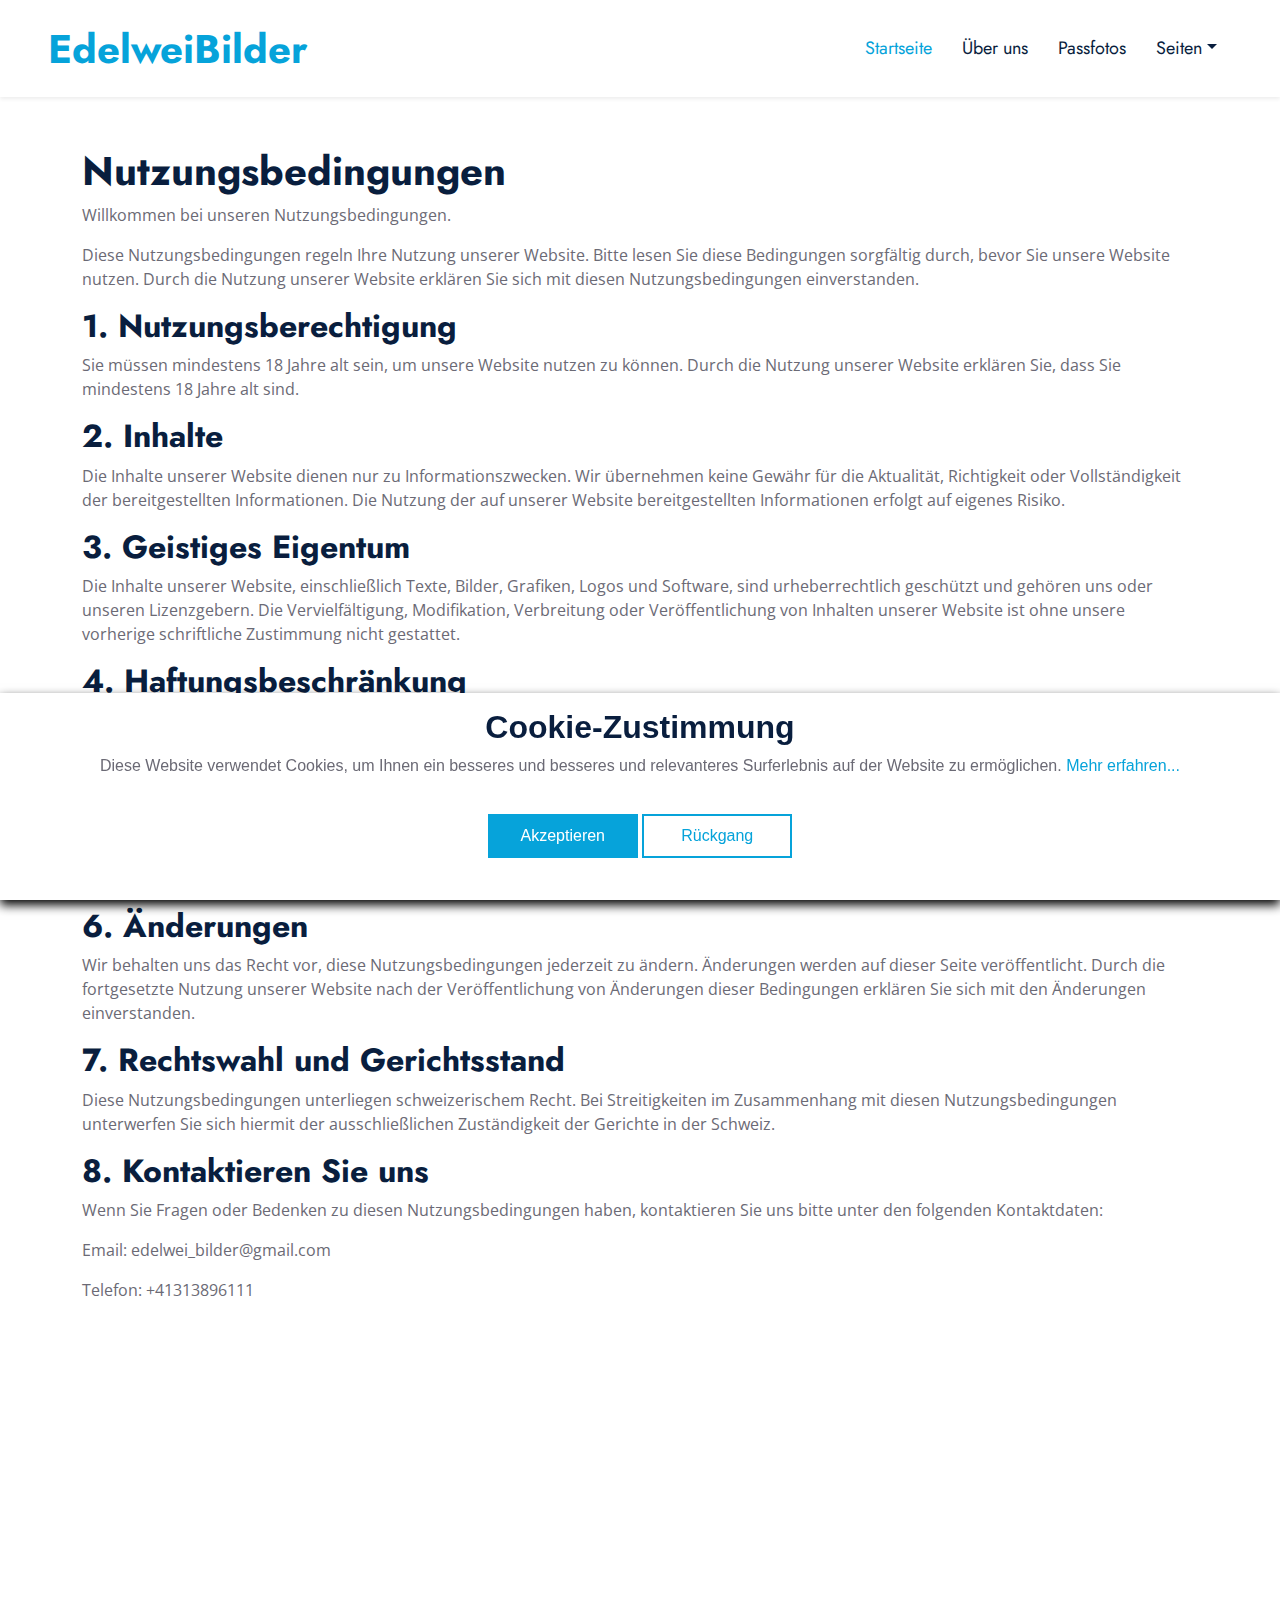
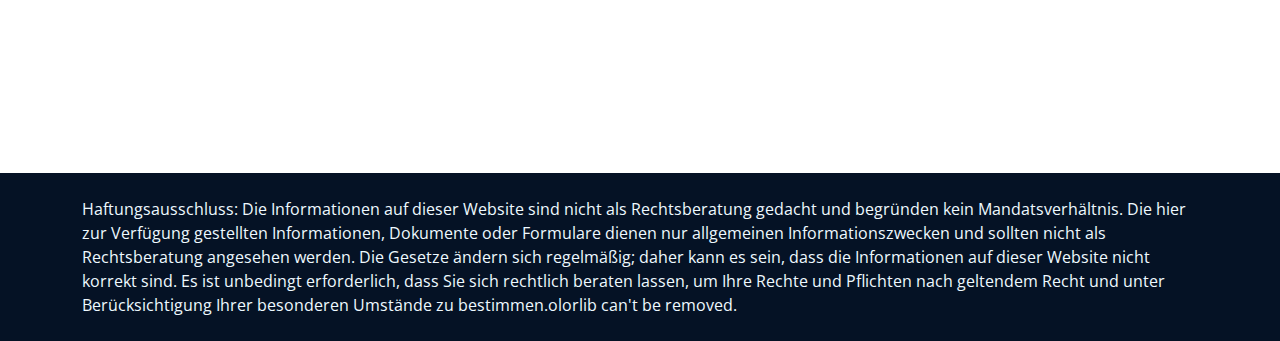
<file: terms-of-use.html>
<!DOCTYPE html>
<html lang="en">
    <head>
        <meta charset="utf-8" />
        <title>EdelweiBilder</title>
        <meta content="width=device-width, initial-scale=1.0" name="viewport" />
        <meta content="Free HTML Templates" name="keywords" />
        <meta content="Free HTML Templates" name="description" />

        <!-- Favicon -->
        <link href="img/favicon.ico" rel="icon" />

        <!-- Google Web Fonts -->
        <link rel="preconnect" href="https://fonts.gstatic.com" />
        <link
            href="https://fonts.googleapis.com/css2?family=Jost:wght@500;600;700&family=Open+Sans:wght@400;600&display=swap"
            rel="stylesheet"
        />

        <!-- Icon Font Stylesheet -->
        <link
            href="https://cdnjs.cloudflare.com/ajax/libs/font-awesome/5.10.0/css/all.min.css"
            rel="stylesheet"
        />
        <link
            href="https://cdn.jsdelivr.net/npm/bootstrap-icons@1.4.1/font/bootstrap-icons.css"
            rel="stylesheet"
        />

        <!-- Libraries Stylesheet -->
        <link
            href="lib/owlcarousel/assets/owl.carousel.min.css"
            rel="stylesheet"
        />
        <link href="lib/animate/animate.min.css" rel="stylesheet" />
        <link
            href="lib/tempusdominus/css/tempusdominus-bootstrap-4.min.css"
            rel="stylesheet"
        />
        <link href="lib/twentytwenty/twentytwenty.css" rel="stylesheet" />

        <!-- Customized Bootstrap Stylesheet -->
        <link href="css/bootstrap.min.css" rel="stylesheet" />

        <!-- Template Stylesheet -->
        <link href="css/style.css" rel="stylesheet" />
    </head>

    <body>
        <!-- Spinner Start -->
        <div
            id="spinner"
            class="show bg-white position-fixed translate-middle w-100 vh-100 top-50 start-50 d-flex align-items-center justify-content-center"
        >
            <div class="spinner-grow text-primary m-1" role="status">
                <span class="sr-only">Loading...</span>
            </div>
            <div class="spinner-grow text-dark m-1" role="status">
                <span class="sr-only">Loading...</span>
            </div>
            <div class="spinner-grow text-secondary m-1" role="status">
                <span class="sr-only">Loading...</span>
            </div>
        </div>
        <!-- Spinner End -->

        <!-- Navbar Start -->
        <nav
            class="navbar navbar-expand-lg bg-white navbar-light shadow-sm px-5 py-3 py-lg-0"
        >
            <a href="index.html" class="navbar-brand p-0">
                <h1 class="m-0 text-primary">EdelweiBilder</h1>
            </a>
            <button
                class="navbar-toggler"
                type="button"
                data-bs-toggle="collapse"
                data-bs-target="#navbarCollapse"
            >
                <span class="navbar-toggler-icon"></span>
            </button>
            <div class="collapse navbar-collapse" id="navbarCollapse">
                <div class="navbar-nav ms-auto py-0">
                    <a href="index.html" class="nav-item nav-link active"
                        >Startseite</a
                    >
                    <a href="about.html" class="nav-item nav-link">Über uns</a>
                    <a href="passport.html" class="nav-item nav-link"
                        >Passfotos</a
                    >
                    <div class="nav-item dropdown">
                        <a
                            href="#"
                            class="nav-link dropdown-toggle"
                            data-bs-toggle="dropdown"
                            >Seiten</a
                        >
                        <div class="dropdown-menu m-0">
                            <a href="price.html" class="dropdown-item"
                                >Preise</a
                            >
                            <a href="work-with-stars.html" class="dropdown-item"
                                >Arbeit mit Stars</a
                            >
                            <a href="photo-editing.html" class="dropdown-item"
                                >Fotobearbeitung</a
                            >
                        </div>
                    </div>
                </div>
            </div>
        </nav>
        <!-- Navbar End -->

        <main>
            <article
                class="container additional-wrapper"
                style="margin-top: 30px; margin-bottom: 100px"
            >
                <div class="page__content" style="padding: 20px 0px">
                    <h1>Nutzungsbedingungen</h1>
                    <p>Willkommen bei unseren Nutzungsbedingungen.</p>
                    <p>
                        Diese Nutzungsbedingungen regeln Ihre Nutzung unserer
                        Website. Bitte lesen Sie diese Bedingungen sorgfältig
                        durch, bevor Sie unsere Website nutzen. Durch die
                        Nutzung unserer Website erklären Sie sich mit diesen
                        Nutzungsbedingungen einverstanden.
                    </p>

                    <h2>1. Nutzungsberechtigung</h2>
                    <p>
                        Sie müssen mindestens 18 Jahre alt sein, um unsere
                        Website nutzen zu können. Durch die Nutzung unserer
                        Website erklären Sie, dass Sie mindestens 18 Jahre alt
                        sind.
                    </p>

                    <h2>2. Inhalte</h2>
                    <p>
                        Die Inhalte unserer Website dienen nur zu
                        Informationszwecken. Wir übernehmen keine Gewähr für die
                        Aktualität, Richtigkeit oder Vollständigkeit der
                        bereitgestellten Informationen. Die Nutzung der auf
                        unserer Website bereitgestellten Informationen erfolgt
                        auf eigenes Risiko.
                    </p>

                    <h2>3. Geistiges Eigentum</h2>
                    <p>
                        Die Inhalte unserer Website, einschließlich Texte,
                        Bilder, Grafiken, Logos und Software, sind
                        urheberrechtlich geschützt und gehören uns oder unseren
                        Lizenzgebern. Die Vervielfältigung, Modifikation,
                        Verbreitung oder Veröffentlichung von Inhalten unserer
                        Website ist ohne unsere vorherige schriftliche
                        Zustimmung nicht gestattet.
                    </p>

                    <h2>4. Haftungsbeschränkung</h2>
                    <p>
                        Wir haften nicht für direkte, indirekte, zufällige oder
                        Folgeschäden, die sich aus Ihrer Nutzung unserer Website
                        ergeben. Dies umfasst, ist aber nicht beschränkt auf
                        Schäden für entgangenen Gewinn, Betriebsunterbrechung,
                        Verlust von Programmen oder anderen Daten auf Ihrem
                        Informationssystem.
                    </p>

                    <h2>5. Externe Links</h2>
                    <p>
                        Unsere Website kann Links zu externen Websites
                        enthalten, die nicht von uns betrieben werden. Wir haben
                        keine Kontrolle über den Inhalt und die Verfügbarkeit
                        dieser Websites und übernehmen keine Verantwortung oder
                        Haftung für deren Inhalte.
                    </p>

                    <h2>6. Änderungen</h2>
                    <p>
                        Wir behalten uns das Recht vor, diese
                        Nutzungsbedingungen jederzeit zu ändern. Änderungen
                        werden auf dieser Seite veröffentlicht. Durch die
                        fortgesetzte Nutzung unserer Website nach der
                        Veröffentlichung von Änderungen dieser Bedingungen
                        erklären Sie sich mit den Änderungen einverstanden.
                    </p>

                    <h2>7. Rechtswahl und Gerichtsstand</h2>
                    <p>
                        Diese Nutzungsbedingungen unterliegen schweizerischem
                        Recht. Bei Streitigkeiten im Zusammenhang mit diesen
                        Nutzungsbedingungen unterwerfen Sie sich hiermit der
                        ausschließlichen Zuständigkeit der Gerichte in der
                        Schweiz.
                    </p>

                    <h2>8. Kontaktieren Sie uns</h2>
                    <p>
                        Wenn Sie Fragen oder Bedenken zu diesen
                        Nutzungsbedingungen haben, kontaktieren Sie uns bitte
                        unter den folgenden Kontaktdaten:
                    </p>
                    <p>Email: edelwei_bilder@gmail.com</p>
                    <p>Telefon: +41313896111</p>
                </div>
            </article>
        </main>

        <!-- Footer Start -->
        <div
            class="container-fluid bg-dark text-light py-5 wow fadeInUp"
            data-wow-delay="0.3s"
            style="margin-top: -75px"
        >
            <div class="container pt-5">
                <div class="row g-5 pt-4">
                    <div class="col-lg-4 col-md-6">
                        <h3 class="text-white mb-4">EdelweiBilder</h3>
                        <div class="d-flex flex-column justify-content-start">
                            <p>
                                Willkommen bei Ihrem professionellen Fotografen
                                in der Schweiz. Mit einer Leidenschaft für
                                Fotografie und einem Auge für Details bieten wir
                                erstklassige Dienstleistungen in den Bereichen
                                Hochzeitsfotografie, Porträtfotografie,
                                Landschaftsfotografie und Eventfotografie.
                            </p>
                        </div>
                    </div>
                    <div class="col-lg-4 col-md-6">
                        <h3 class="text-white mb-4">Beliebte Links</h3>
                        <div class="d-flex flex-column justify-content-start">
                            <a class="text-light mb-2" href="index.html"
                                ><i
                                    class="bi bi-arrow-right text-primary me-2"
                                ></i
                                >Startseite</a
                            >
                            <a class="text-light mb-2" href="about.html"
                                ><i
                                    class="bi bi-arrow-right text-primary me-2"
                                ></i
                                >Über uns</a
                            >
                            <a
                                class="text-light mb-2"
                                href="privacy-policy.html"
                                ><i
                                    class="bi bi-arrow-right text-primary me-2"
                                ></i
                                >Datenschutz</a
                            >
                            <a class="text-light" href="bussines-model.html"
                                ><i
                                    class="bi bi-arrow-right text-primary me-2"
                                ></i
                                >Business-Modell</a
                            >
                        </div>
                    </div>
                    <div class="col-lg-4 col-md-6">
                        <h3 class="text-white mb-4">Kontakt aufnehmen</h3>
                        <p class="mb-2">
                            <i class="bi bi-geo-alt text-primary me-2"></i
                            >Bundesgasse 35, 3001 Bern, Switzerland
                        </p>
                        <p class="mb-2">
                            <i class="bi bi-envelope-open text-primary me-2"></i
                            >edelwei_bilder@gmail.com
                        </p>
                        <p class="mb-0">
                            <i class="bi bi-telephone text-primary me-2"></i
                            >+41313896111
                        </p>
                    </div>
                </div>
            </div>
        </div>
        <div
            class="container-fluid text-light py-4"
            style="background: #051225"
        >
            <div class="container">
                <div class="row g-0">
                    <div class="col-md-12 text-center text-md-start">
                        <p class="mb-md-0">
                            Haftungsausschluss: Die Informationen auf dieser
                            Website sind nicht als Rechtsberatung gedacht und
                            begründen kein Mandatsverhältnis. Die hier zur
                            Verfügung gestellten Informationen, Dokumente oder
                            Formulare dienen nur allgemeinen Informationszwecken
                            und sollten nicht als Rechtsberatung angesehen
                            werden. Die Gesetze ändern sich regelmäßig; daher
                            kann es sein, dass die Informationen auf dieser
                            Website nicht korrekt sind. Es ist unbedingt
                            erforderlich, dass Sie sich rechtlich beraten
                            lassen, um Ihre Rechte und Pflichten nach geltendem
                            Recht und unter Berücksichtigung Ihrer besonderen
                            Umstände zu bestimmen.olorlib can't be removed.
                        </p>
                    </div>
                </div>
            </div>
        </div>
        <!-- Footer End -->

        <!-- Back to Top -->
        <a
            href="#"
            class="btn btn-lg btn-primary btn-lg-square rounded back-to-top"
            ><i class="bi bi-arrow-up"></i
        ></a>

        <!-- Cookie banner -->
        <div class="cookie-wrapper show">
            <div>
                <i class="bx bx-cookie"></i>
                <h2 style="text-align: center">Cookie-Zustimmung</h2>
            </div>

            <div class="data">
                <p>
                    Diese Website verwendet Cookies, um Ihnen ein besseres und
                    besseres und relevanteres Surferlebnis auf der Website zu
                    ermöglichen.
                    <a href="#">Mehr erfahren...</a>
                </p>
            </div>

            <div class="buttons">
                <button class="cookie-button" id="acceptBtn">
                    Akzeptieren
                </button>
                <button class="cookie-button" id="declineBtn">Rückgang</button>
            </div>
        </div>
        <!-- End Cookie banner -->

        <!-- JavaScript Libraries -->
        <script src="https://code.jquery.com/jquery-3.4.1.min.js"></script>
        <script src="https://cdn.jsdelivr.net/npm/bootstrap@5.0.0/dist/js/bootstrap.bundle.min.js"></script>
        <script src="lib/wow/wow.min.js"></script>
        <script src="lib/easing/easing.min.js"></script>
        <script src="lib/waypoints/waypoints.min.js"></script>
        <script src="lib/owlcarousel/owl.carousel.min.js"></script>
        <script src="lib/tempusdominus/js/moment.min.js"></script>
        <script src="lib/tempusdominus/js/moment-timezone.min.js"></script>
        <script src="lib/tempusdominus/js/tempusdominus-bootstrap-4.min.js"></script>
        <script src="lib/twentytwenty/jquery.event.move.js"></script>
        <script src="lib/twentytwenty/jquery.twentytwenty.js"></script>

        <!-- Template Javascript -->
        <script src="js/main.js"></script>
        <script src="js/cookiebanner.js"></script>
        <script src="js/contact-form.js"></script>
    </body>
</html>
</file>
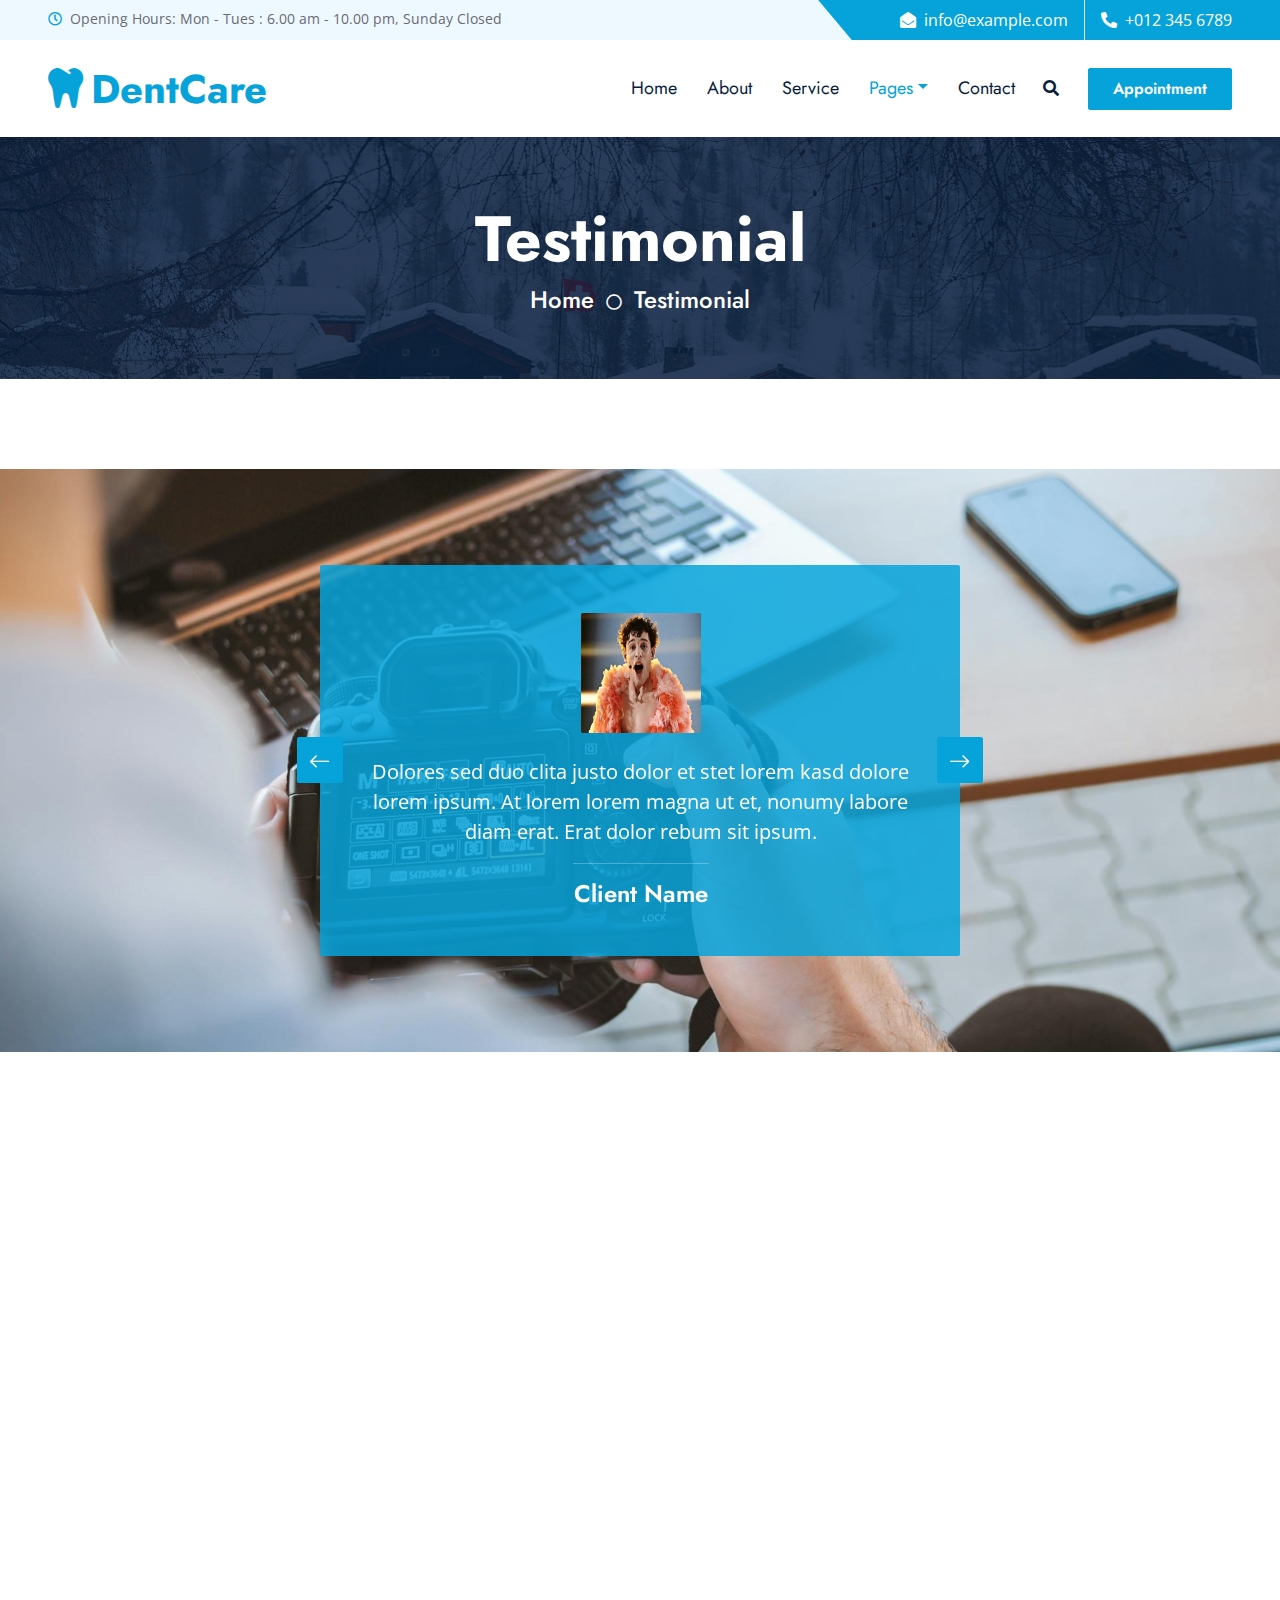
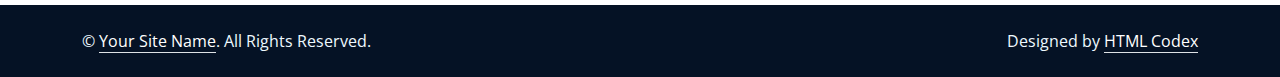
<file: testimonial.html>
<!DOCTYPE html>
<html lang="en">

<head>
    <meta charset="utf-8">
    <title>DentCare - Dental Clinic Website Template</title>
    <meta content="width=device-width, initial-scale=1.0" name="viewport">
    <meta content="Free HTML Templates" name="keywords">
    <meta content="Free HTML Templates" name="description">

    <!-- Favicon -->
    <link href="img/favicon.ico" rel="icon">

    <!-- Google Web Fonts -->
    <link rel="preconnect" href="https://fonts.gstatic.com">
    <link href="https://fonts.googleapis.com/css2?family=Jost:wght@500;600;700&family=Open+Sans:wght@400;600&display=swap" rel="stylesheet"> 

    <!-- Icon Font Stylesheet -->
    <link href="https://cdnjs.cloudflare.com/ajax/libs/font-awesome/5.10.0/css/all.min.css" rel="stylesheet">
    <link href="https://cdn.jsdelivr.net/npm/bootstrap-icons@1.4.1/font/bootstrap-icons.css" rel="stylesheet">

    <!-- Libraries Stylesheet -->
    <link href="lib/owlcarousel/assets/owl.carousel.min.css" rel="stylesheet">
    <link href="lib/animate/animate.min.css" rel="stylesheet">
    <link href="lib/tempusdominus/css/tempusdominus-bootstrap-4.min.css" rel="stylesheet" />
    <link href="lib/twentytwenty/twentytwenty.css" rel="stylesheet" />

    <!-- Customized Bootstrap Stylesheet -->
    <link href="css/bootstrap.min.css" rel="stylesheet">

    <!-- Template Stylesheet -->
    <link href="css/style.css" rel="stylesheet">
</head>

<body>
    <!-- Spinner Start -->
    <div id="spinner" class="show bg-white position-fixed translate-middle w-100 vh-100 top-50 start-50 d-flex align-items-center justify-content-center">
        <div class="spinner-grow text-primary m-1" role="status">
            <span class="sr-only">Loading...</span>
        </div>
        <div class="spinner-grow text-dark m-1" role="status">
            <span class="sr-only">Loading...</span>
        </div>
        <div class="spinner-grow text-secondary m-1" role="status">
            <span class="sr-only">Loading...</span>
        </div>
    </div>
    <!-- Spinner End -->


    <!-- Topbar Start -->
    <div class="container-fluid bg-light ps-5 pe-0 d-none d-lg-block">
        <div class="row gx-0">
            <div class="col-md-6 text-center text-lg-start mb-2 mb-lg-0">
                <div class="d-inline-flex align-items-center">
                    <small class="py-2"><i class="far fa-clock text-primary me-2"></i>Opening Hours: Mon - Tues : 6.00 am - 10.00 pm, Sunday Closed </small>
                </div>
            </div>
            <div class="col-md-6 text-center text-lg-end">
                <div class="position-relative d-inline-flex align-items-center bg-primary text-white top-shape px-5">
                    <div class="me-3 pe-3 border-end py-2">
                        <p class="m-0"><i class="fa fa-envelope-open me-2"></i>info@example.com</p>
                    </div>
                    <div class="py-2">
                        <p class="m-0"><i class="fa fa-phone-alt me-2"></i>+012 345 6789</p>
                    </div>
                </div>
            </div>
        </div>
    </div>
    <!-- Topbar End -->


    <!-- Navbar Start -->
    <nav class="navbar navbar-expand-lg bg-white navbar-light shadow-sm px-5 py-3 py-lg-0">
        <a href="index.html" class="navbar-brand p-0">
            <h1 class="m-0 text-primary"><i class="fa fa-tooth me-2"></i>DentCare</h1>
        </a>
        <button class="navbar-toggler" type="button" data-bs-toggle="collapse" data-bs-target="#navbarCollapse">
            <span class="navbar-toggler-icon"></span>
        </button>
        <div class="collapse navbar-collapse" id="navbarCollapse">
            <div class="navbar-nav ms-auto py-0">
                <a href="index.html" class="nav-item nav-link">Home</a>
                <a href="about.html" class="nav-item nav-link">About</a>
                <a href="service.html" class="nav-item nav-link">Service</a>
                <div class="nav-item dropdown">
                    <a href="#" class="nav-link dropdown-toggle active" data-bs-toggle="dropdown">Pages</a>
                    <div class="dropdown-menu m-0">
                        <a href="price.html" class="dropdown-item">Pricing Plan</a>
                        <a href="team.html" class="dropdown-item">Our Dentist</a>
                        <a href="testimonial.html" class="dropdown-item active">Testimonial</a>
                        <a href="appointment.html" class="dropdown-item">Appointment</a>
                    </div>
                </div>
                <a href="contact.html" class="nav-item nav-link">Contact</a>
            </div>
            <button type="button" class="btn text-dark" data-bs-toggle="modal" data-bs-target="#searchModal"><i class="fa fa-search"></i></button>
            <a href="appointment.html" class="btn btn-primary py-2 px-4 ms-3">Appointment</a>
        </div>
    </nav>
    <!-- Navbar End -->


    <!-- Full Screen Search Start -->
    <div class="modal fade" id="searchModal" tabindex="-1">
        <div class="modal-dialog modal-fullscreen">
            <div class="modal-content" style="background: rgba(9, 30, 62, .7);">
                <div class="modal-header border-0">
                    <button type="button" class="btn bg-white btn-close" data-bs-dismiss="modal" aria-label="Close"></button>
                </div>
                <div class="modal-body d-flex align-items-center justify-content-center">
                    <div class="input-group" style="max-width: 600px;">
                        <input type="text" class="form-control bg-transparent border-primary p-3" placeholder="Type search keyword">
                        <button class="btn btn-primary px-4"><i class="bi bi-search"></i></button>
                    </div>
                </div>
            </div>
        </div>
    </div>
    <!-- Full Screen Search End -->


    <!-- Hero Start -->
    <div class="container-fluid bg-primary py-5 hero-header mb-5">
        <div class="row py-3">
            <div class="col-12 text-center">
                <h1 class="display-3 text-white animated zoomIn">Testimonial</h1>
                <a href="" class="h4 text-white">Home</a>
                <i class="far fa-circle text-white px-2"></i>
                <a href="" class="h4 text-white">Testimonial</a>
            </div>
        </div>
    </div>
    <!-- Hero End -->


    <!-- Testimonial Start -->
    <div class="container-fluid bg-primary bg-testimonial py-5 mb-5 wow fadeInUp" data-wow-delay="0.1s" style="margin-top: 90px;">
        <div class="container py-5">
            <div class="row justify-content-center">
                <div class="col-lg-7">
                    <div class="owl-carousel testimonial-carousel rounded p-5 wow zoomIn" data-wow-delay="0.6s">
                        <div class="testimonial-item text-center text-white">
                            <img class="img-fluid mx-auto rounded mb-4" src="img/testimonial-1.jpg" alt="">
                            <p class="fs-5">Dolores sed duo clita justo dolor et stet lorem kasd dolore lorem ipsum. At lorem lorem magna ut et, nonumy labore diam erat. Erat dolor rebum sit ipsum.</p>
                            <hr class="mx-auto w-25">
                            <h4 class="text-white mb-0">Client Name</h4>
                        </div>
                        <div class="testimonial-item text-center text-white">
                            <img class="img-fluid mx-auto rounded mb-4" src="img/testimonial-2.jpg" alt="">
                            <p class="fs-5">Dolores sed duo clita justo dolor et stet lorem kasd dolore lorem ipsum. At lorem lorem magna ut et, nonumy labore diam erat. Erat dolor rebum sit ipsum.</p>
                            <hr class="mx-auto w-25">
                            <h4 class="text-white mb-0">Client Name</h4>
                        </div>
                    </div>
                </div>
            </div>
        </div>
    </div>
    <!-- Testimonial End -->
    

    <!-- Newsletter Start -->
    <div class="container-fluid position-relative pt-5 wow fadeInUp" data-wow-delay="0.1s" style="z-index: 1;">
        <div class="container">
            <div class="bg-primary p-5">
                <form class="mx-auto" style="max-width: 600px;">
                    <div class="input-group">
                        <input type="text" class="form-control border-white p-3" placeholder="Your Email">
                        <button class="btn btn-dark px-4">Sign Up</button>
                    </div>
                </form>
            </div>
        </div>
    </div>
    <!-- Newsletter End -->
    

    <!-- Footer Start -->
    <div class="container-fluid bg-dark text-light py-5 wow fadeInUp" data-wow-delay="0.3s" style="margin-top: -75px;">
        <div class="container pt-5">
            <div class="row g-5 pt-4">
                <div class="col-lg-3 col-md-6">
                    <h3 class="text-white mb-4">Quick Links</h3>
                    <div class="d-flex flex-column justify-content-start">
                        <a class="text-light mb-2" href="#"><i class="bi bi-arrow-right text-primary me-2"></i>Home</a>
                        <a class="text-light mb-2" href="#"><i class="bi bi-arrow-right text-primary me-2"></i>About Us</a>
                        <a class="text-light mb-2" href="#"><i class="bi bi-arrow-right text-primary me-2"></i>Our Services</a>
                        <a class="text-light mb-2" href="#"><i class="bi bi-arrow-right text-primary me-2"></i>Latest Blog</a>
                        <a class="text-light" href="#"><i class="bi bi-arrow-right text-primary me-2"></i>Contact Us</a>
                    </div>
                </div>
                <div class="col-lg-3 col-md-6">
                    <h3 class="text-white mb-4">Popular Links</h3>
                    <div class="d-flex flex-column justify-content-start">
                        <a class="text-light mb-2" href="#"><i class="bi bi-arrow-right text-primary me-2"></i>Home</a>
                        <a class="text-light mb-2" href="#"><i class="bi bi-arrow-right text-primary me-2"></i>About Us</a>
                        <a class="text-light mb-2" href="#"><i class="bi bi-arrow-right text-primary me-2"></i>Our Services</a>
                        <a class="text-light mb-2" href="#"><i class="bi bi-arrow-right text-primary me-2"></i>Latest Blog</a>
                        <a class="text-light" href="#"><i class="bi bi-arrow-right text-primary me-2"></i>Contact Us</a>
                    </div>
                </div>
                <div class="col-lg-3 col-md-6">
                    <h3 class="text-white mb-4">Get In Touch</h3>
                    <p class="mb-2"><i class="bi bi-geo-alt text-primary me-2"></i>123 Street, New York, USA</p>
                    <p class="mb-2"><i class="bi bi-envelope-open text-primary me-2"></i>info@example.com</p>
                    <p class="mb-0"><i class="bi bi-telephone text-primary me-2"></i>+012 345 67890</p>
                </div>
                <div class="col-lg-3 col-md-6">
                    <h3 class="text-white mb-4">Follow Us</h3>
                    <div class="d-flex">
                        <a class="btn btn-lg btn-primary btn-lg-square rounded me-2" href="#"><i class="fab fa-twitter fw-normal"></i></a>
                        <a class="btn btn-lg btn-primary btn-lg-square rounded me-2" href="#"><i class="fab fa-facebook-f fw-normal"></i></a>
                        <a class="btn btn-lg btn-primary btn-lg-square rounded me-2" href="#"><i class="fab fa-linkedin-in fw-normal"></i></a>
                        <a class="btn btn-lg btn-primary btn-lg-square rounded" href="#"><i class="fab fa-instagram fw-normal"></i></a>
                    </div>
                </div>
            </div>
        </div>
    </div>
    <div class="container-fluid text-light py-4" style="background: #051225;">
        <div class="container">
            <div class="row g-0">
                <div class="col-md-6 text-center text-md-start">
                    <p class="mb-md-0">&copy; <a class="text-white border-bottom" href="#">Your Site Name</a>. All Rights Reserved.</p>
                </div>
                <div class="col-md-6 text-center text-md-end">
                    <p class="mb-0">Designed by <a class="text-white border-bottom" href="https://htmlcodex.com">HTML Codex</a></p>
                </div>
            </div>
        </div>
    </div>
    <!-- Footer End -->


    <!-- Back to Top -->
    <a href="#" class="btn btn-lg btn-primary btn-lg-square rounded back-to-top"><i class="bi bi-arrow-up"></i></a>


    <!-- JavaScript Libraries -->
    <script src="https://code.jquery.com/jquery-3.4.1.min.js"></script>
    <script src="https://cdn.jsdelivr.net/npm/bootstrap@5.0.0/dist/js/bootstrap.bundle.min.js"></script>
    <script src="lib/wow/wow.min.js"></script>
    <script src="lib/easing/easing.min.js"></script>
    <script src="lib/waypoints/waypoints.min.js"></script>
    <script src="lib/owlcarousel/owl.carousel.min.js"></script>
    <script src="lib/tempusdominus/js/moment.min.js"></script>
    <script src="lib/tempusdominus/js/moment-timezone.min.js"></script>
    <script src="lib/tempusdominus/js/tempusdominus-bootstrap-4.min.js"></script>
    <script src="lib/twentytwenty/jquery.event.move.js"></script>
    <script src="lib/twentytwenty/jquery.twentytwenty.js"></script>

    <!-- Template Javascript -->
    <script src="js/main.js"></script>
</body>

</html>
</file>
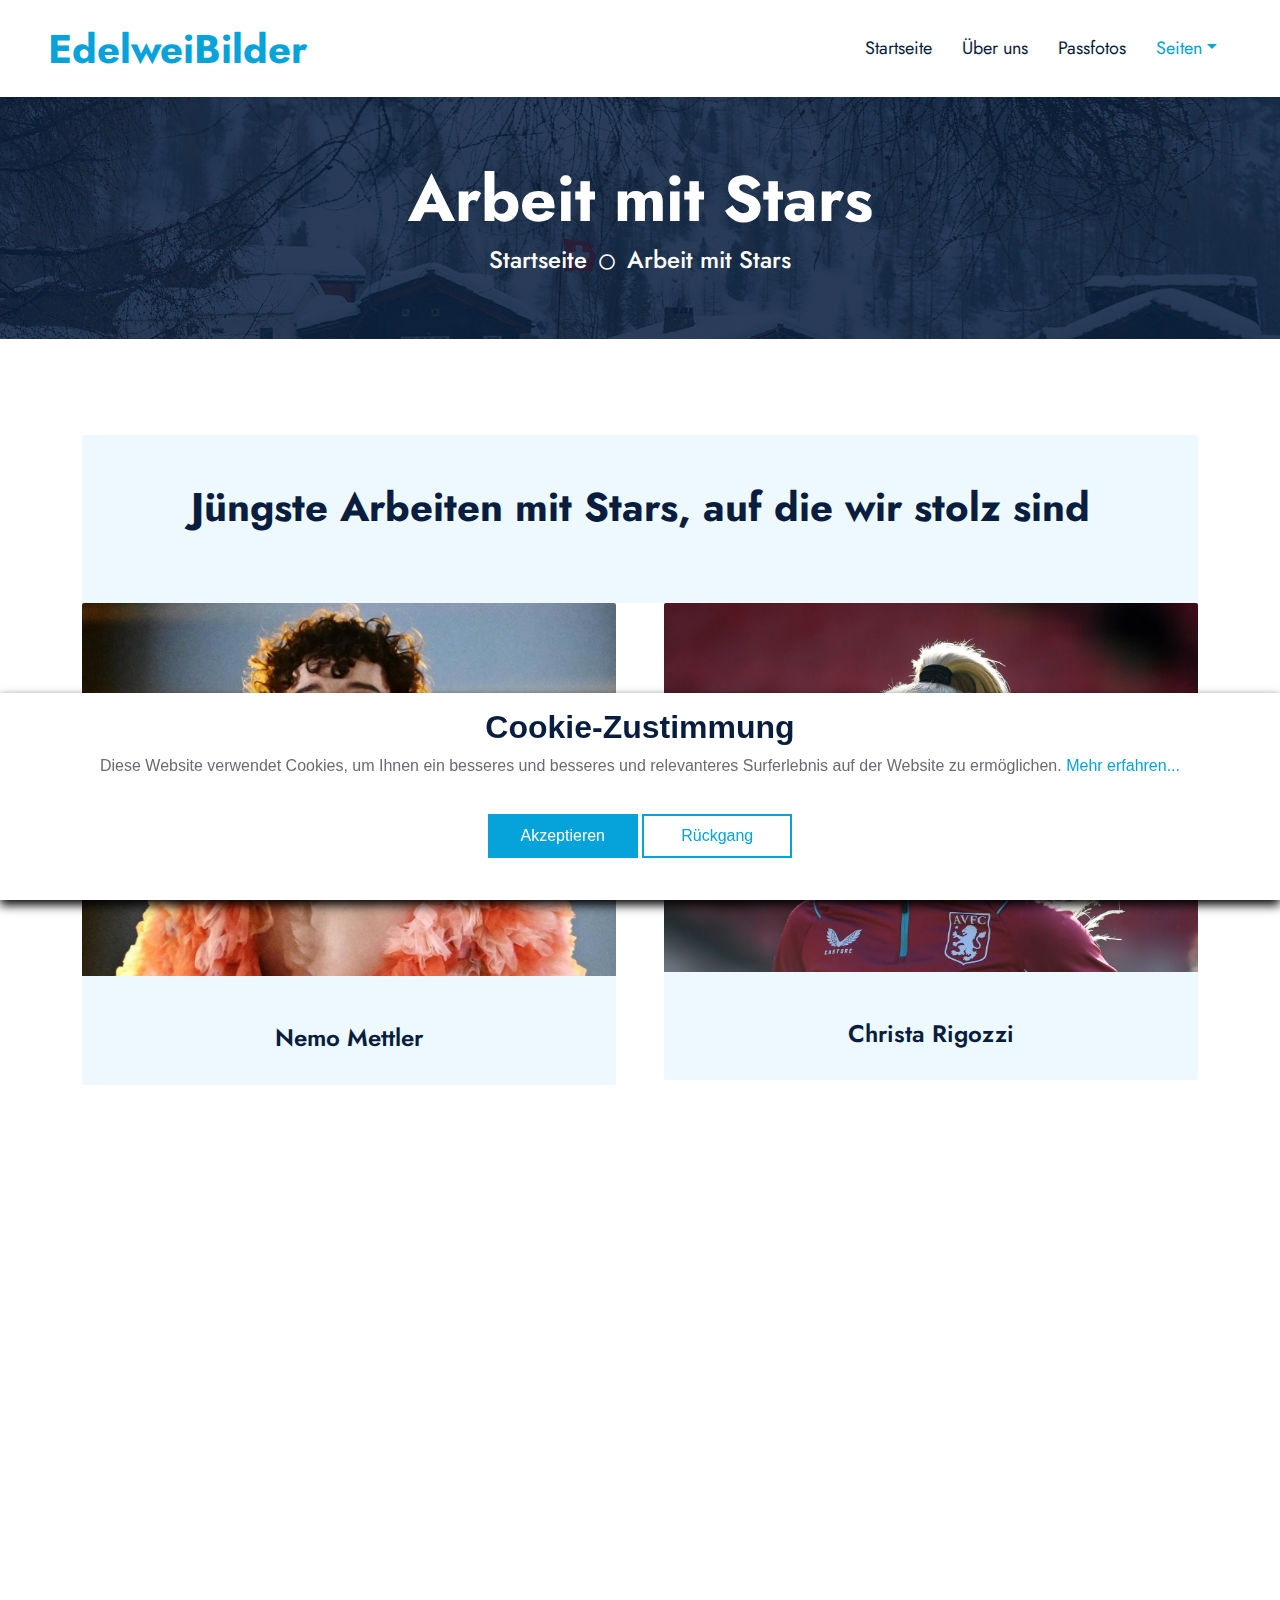
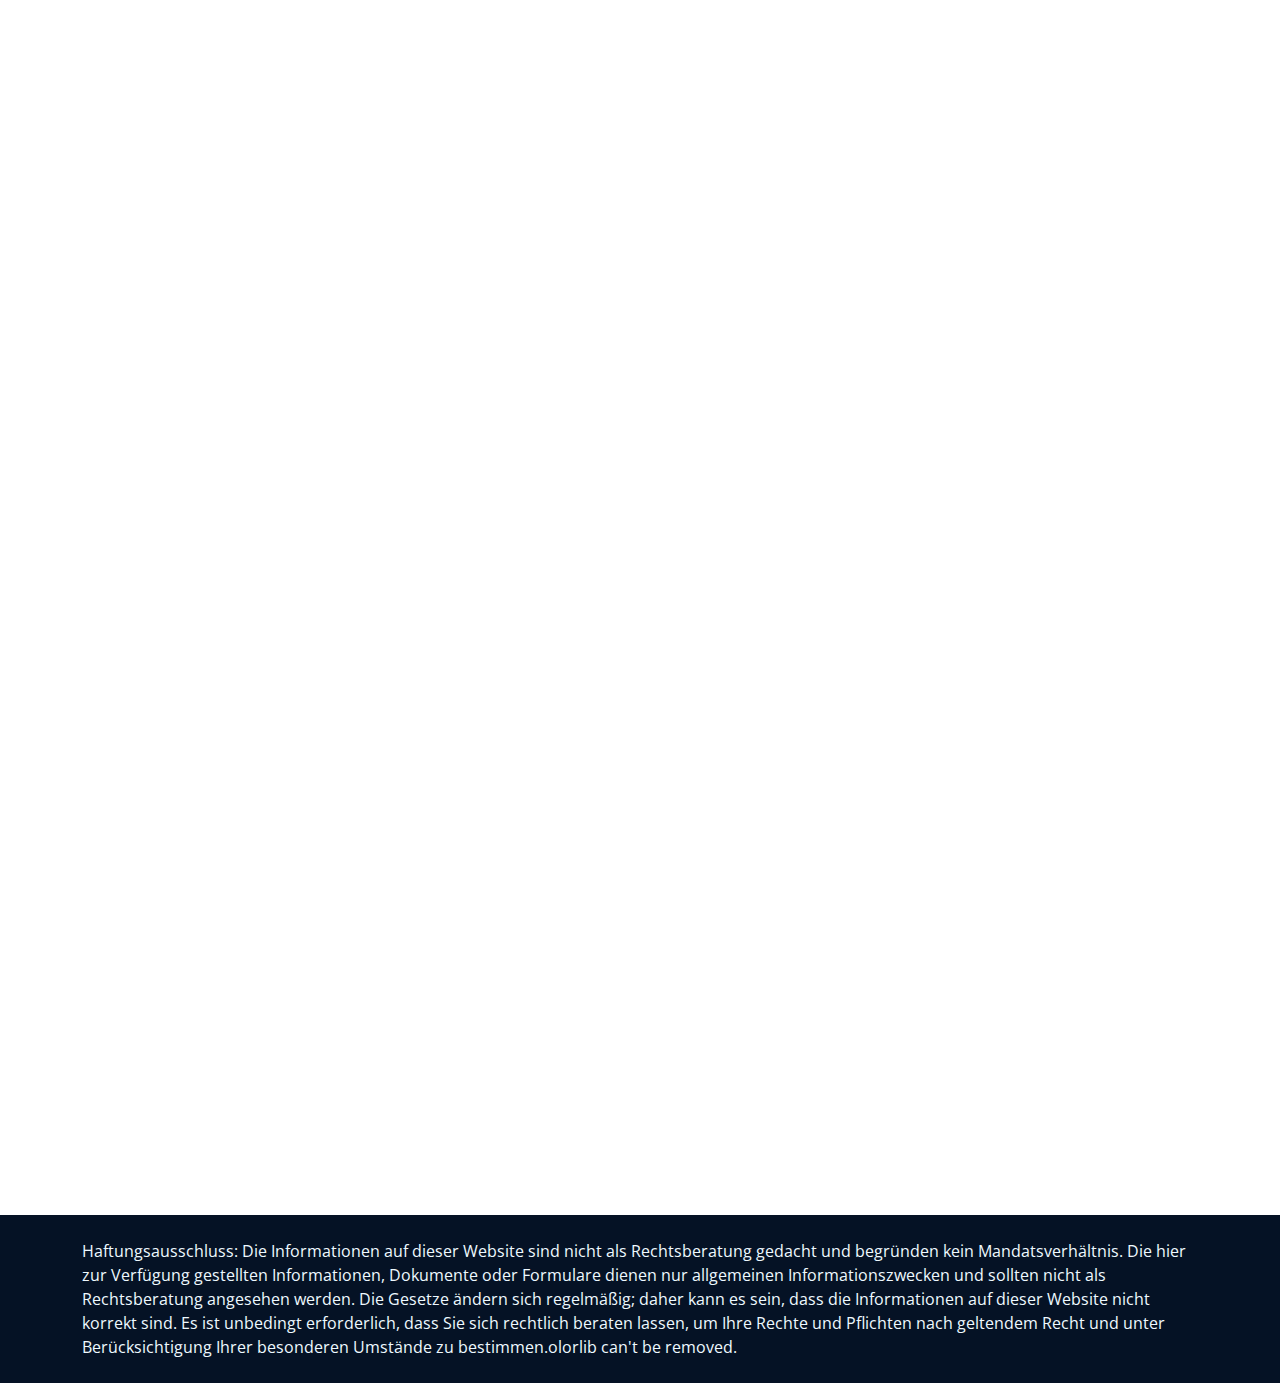
<file: work-with-stars.html>
<!DOCTYPE html>
<html lang="en">
    <head>
        <meta charset="utf-8" />
        <title>EdelweiBilder</title>
        <meta content="width=device-width, initial-scale=1.0" name="viewport" />
        <meta content="Free HTML Templates" name="keywords" />
        <meta content="Free HTML Templates" name="description" />

        <!-- Favicon -->
        <link href="img/favicon.ico" rel="icon" />

        <!-- Google Web Fonts -->
        <link rel="preconnect" href="https://fonts.gstatic.com" />
        <link
            href="https://fonts.googleapis.com/css2?family=Jost:wght@500;600;700&family=Open+Sans:wght@400;600&display=swap"
            rel="stylesheet"
        />

        <!-- Icon Font Stylesheet -->
        <link
            href="https://cdnjs.cloudflare.com/ajax/libs/font-awesome/5.10.0/css/all.min.css"
            rel="stylesheet"
        />
        <link
            href="https://cdn.jsdelivr.net/npm/bootstrap-icons@1.4.1/font/bootstrap-icons.css"
            rel="stylesheet"
        />

        <!-- Libraries Stylesheet -->
        <link
            href="lib/owlcarousel/assets/owl.carousel.min.css"
            rel="stylesheet"
        />
        <link href="lib/animate/animate.min.css" rel="stylesheet" />
        <link
            href="lib/tempusdominus/css/tempusdominus-bootstrap-4.min.css"
            rel="stylesheet"
        />
        <link href="lib/twentytwenty/twentytwenty.css" rel="stylesheet" />

        <!-- Customized Bootstrap Stylesheet -->
        <link href="css/bootstrap.min.css" rel="stylesheet" />

        <!-- Template Stylesheet -->
        <link href="css/style.css" rel="stylesheet" />
    </head>

    <body>
        <!-- Spinner Start -->
        <div
            id="spinner"
            class="show bg-white position-fixed translate-middle w-100 vh-100 top-50 start-50 d-flex align-items-center justify-content-center"
        >
            <div class="spinner-grow text-primary m-1" role="status">
                <span class="sr-only">Loading...</span>
            </div>
            <div class="spinner-grow text-dark m-1" role="status">
                <span class="sr-only">Loading...</span>
            </div>
            <div class="spinner-grow text-secondary m-1" role="status">
                <span class="sr-only">Loading...</span>
            </div>
        </div>
        <!-- Spinner End -->

        <!-- Navbar Start -->
        <nav
            class="navbar navbar-expand-lg bg-white navbar-light shadow-sm px-5 py-3 py-lg-0"
        >
            <a href="index.html" class="navbar-brand p-0">
                <h1 class="m-0 text-primary">EdelweiBilder</h1>
            </a>
            <button
                class="navbar-toggler"
                type="button"
                data-bs-toggle="collapse"
                data-bs-target="#navbarCollapse"
            >
                <span class="navbar-toggler-icon"></span>
            </button>
            <div class="collapse navbar-collapse" id="navbarCollapse">
                <div class="navbar-nav ms-auto py-0">
                    <a href="index.html" class="nav-item nav-link"
                        >Startseite</a
                    >
                    <a href="about.html" class="nav-item nav-link">Über uns</a>
                    <a href="passport.html" class="nav-item nav-link"
                        >Passfotos</a
                    >
                    <div class="nav-item dropdown">
                        <a
                            href="#"
                            class="nav-link dropdown-toggle active"
                            data-bs-toggle="dropdown"
                            >Seiten</a
                        >
                        <div class="dropdown-menu m-0">
                            <a href="price.html" class="dropdown-item"
                                >Preise</a
                            >
                            <a
                                href="work-with-stars.html"
                                class="dropdown-item active"
                                >Arbeit mit Stars</a
                            >
                            <a href="photo-editing.html" class="dropdown-item"
                                >Fotobearbeitung</a
                            >
                        </div>
                    </div>
                </div>
            </div>
        </nav>
        <!-- Navbar End -->

        <!-- Full Screen Search Start -->
        <div class="modal fade" id="searchModal" tabindex="-1">
            <div class="modal-dialog modal-fullscreen">
                <div
                    class="modal-content"
                    style="background: rgba(9, 30, 62, 0.7)"
                >
                    <div class="modal-header border-0">
                        <button
                            type="button"
                            class="btn bg-white btn-close"
                            data-bs-dismiss="modal"
                            aria-label="Close"
                        ></button>
                    </div>
                    <div
                        class="modal-body d-flex align-items-center justify-content-center"
                    >
                        <div class="input-group" style="max-width: 600px">
                            <input
                                type="text"
                                class="form-control bg-transparent border-primary p-3"
                                placeholder="Type search keyword"
                            />
                            <button class="btn btn-primary px-4">
                                <i class="bi bi-search"></i>
                            </button>
                        </div>
                    </div>
                </div>
            </div>
        </div>
        <!-- Full Screen Search End -->

        <!-- Hero Start -->
        <div class="container-fluid bg-primary py-5 hero-header mb-5">
            <div class="row py-3">
                <div class="col-12 text-center">
                    <h1 class="display-3 text-white animated zoomIn">
                        Arbeit mit Stars
                    </h1>
                    <a href="" class="h4 text-white">Startseite</a>
                    <i class="far fa-circle text-white px-2"></i>
                    <a href="" class="h4 text-white">Arbeit mit Stars</a>
                </div>
            </div>
        </div>
        <!-- Hero End -->

        <!-- Team Start -->
        <div class="container-fluid py-5">
            <div class="container">
                <div class="col-lg-12 wow slideInUp" data-wow-delay="0.1s">
                    <div class="section-title bg-light rounded h-100 p-5">
                        <h1 class="display-6 mb-4 text-center">
                            Jüngste Arbeiten mit Stars, auf die wir stolz sind
                        </h1>
                    </div>
                </div>
                <div class="row g-5">
                    <div class="col-lg-6 wow slideInUp" data-wow-delay="0.3s">
                        <div class="team-item">
                            <div
                                class="position-relative rounded-top"
                                style="z-index: 1"
                            >
                                <img
                                    class="img-fluid rounded-top w-100"
                                    src="img/team-1.jpg"
                                    alt=""
                                />
                            </div>
                            <div
                                class="team-text position-relative bg-light text-center rounded-bottom p-4 pt-5"
                            >
                                <h4 class="mb-2">Nemo Mettler</h4>
                            </div>
                        </div>
                    </div>
                    <div class="col-lg-6 wow slideInUp" data-wow-delay="0.6s">
                        <div class="team-item">
                            <div
                                class="position-relative rounded-top"
                                style="z-index: 1"
                            >
                                <img
                                    class="img-fluid rounded-top w-100"
                                    src="img/team-2.jpg"
                                    alt=""
                                />
                            </div>
                            <div
                                class="team-text position-relative bg-light text-center rounded-bottom p-4 pt-5"
                            >
                                <h4 class="mb-2">Christa Rigozzi</h4>
                            </div>
                        </div>
                    </div>
                    <div class="col-lg-6 wow slideInUp" data-wow-delay="0.1s">
                        <div class="team-item">
                            <div
                                class="position-relative rounded-top"
                                style="z-index: 1"
                            >
                                <img
                                    class="img-fluid rounded-top w-100"
                                    src="img/team-3.jpg"
                                    alt=""
                                />
                            </div>
                            <div
                                class="team-text position-relative bg-light text-center rounded-bottom p-4 pt-5"
                            >
                                <h4 class="mb-2">Dj Bobo</h4>
                            </div>
                        </div>
                    </div>
                    <div class="col-lg-6 wow slideInUp" data-wow-delay="0.3s">
                        <div class="team-item">
                            <div
                                class="position-relative rounded-top"
                                style="z-index: 1"
                            >
                                <img
                                    class="img-fluid rounded-top w-100"
                                    src="img/team-4.jpg"
                                    alt=""
                                />
                            </div>
                            <div
                                class="team-text position-relative bg-light text-center rounded-bottom p-4 pt-5"
                            >
                                <h4 class="mb-2">Alisha Lehmann</h4>
                            </div>
                        </div>
                    </div>
                </div>
            </div>
        </div>
        <!-- Team End -->

        <!-- Testimonial Start -->
        <div
            class="container-fluid bg-primary bg-testimonial py-5 my-5 wow fadeInUp"
            data-wow-delay="0.1s"
        >
            <div class="container py-5">
                <div class="row justify-content-center">
                    <div class="col-lg-7">
                        <div
                            class="owl-carousel testimonial-carousel rounded p-5 wow zoomIn"
                            data-wow-delay="0.6s"
                        >
                            <div
                                class="testimonial-item text-center text-white"
                            >
                                <img
                                    style="object-fit: cover"
                                    class="img-fluid mx-auto rounded mb-4"
                                    src="img/testimonial-1.jpg"
                                    alt=""
                                />
                                <p class="fs-5">
                                    Ich war beeindruckt von der Professionalität
                                    und Kreativität des Fotografen. Er hat meine
                                    Vorstellungen perfekt umgesetzt und
                                    wunderschöne Aufnahmen gemacht. Sehr
                                    empfehlenswert!
                                </p>
                                <hr class="mx-auto w-25" />
                                <h4 class="text-white mb-0">Nemo Mettler</h4>
                            </div>
                            <div
                                class="testimonial-item text-center text-white"
                            >
                                <img
                                    style="object-fit: cover"
                                    class="img-fluid mx-auto rounded mb-4"
                                    src="img/testimonial-4.jpg"
                                    alt=""
                                />
                                <p class="fs-5">
                                    Die Fotosession war eine tolle Erfahrung!
                                    Die Fotografin war sehr einfühlsam und hat
                                    mich während des gesamten Shootings sehr
                                    wohl fühlen lassen. Die Bilder sind absolut
                                    umwerfend!
                                </p>
                                <hr class="mx-auto w-25" />
                                <h4 class="text-white mb-0">Christa Rigozzi</h4>
                            </div>
                            <div
                                class="testimonial-item text-center text-white"
                            >
                                <img
                                    style="object-fit: cover"
                                    class="img-fluid mx-auto rounded mb-4"
                                    src="img/testimonial-3.jpg"
                                    alt=""
                                />
                                <p class="fs-5">
                                    Der Service war ausgezeichnet! Von der
                                    Terminvereinbarung bis zur Lieferung der
                                    bearbeiteten Fotos lief alles reibungslos.
                                    Ich bin wirklich zufrieden mit den
                                    Ergebnissen.
                                </p>
                                <hr class="mx-auto w-25" />
                                <h4 class="text-white mb-0">Dj Bobo</h4>
                            </div>
                            <div
                                class="testimonial-item text-center text-white"
                            >
                                <img
                                    style="object-fit: cover"
                                    class="img-fluid mx-auto rounded mb-4"
                                    src="img/testimonial-2.jpg"
                                    alt=""
                                />
                                <p class="fs-5">
                                    Ich bin überglücklich mit den
                                    Hochzeitsfotos! Die Fotografin hat jeden
                                    besonderen Moment eingefangen und wir haben
                                    jetzt wunderschöne Erinnerungen für immer.
                                    Vielen Dank!
                                </p>
                                <hr class="mx-auto w-25" />
                                <h4 class="text-white mb-0">Alisha Lehmann</h4>
                            </div>
                        </div>
                    </div>
                </div>
            </div>
        </div>
        <!-- Testimonial End -->

        <!-- Footer Start -->
        <div
            class="container-fluid bg-dark text-light py-5 wow fadeInUp"
            data-wow-delay="0.3s"
            style="margin-top: -75px"
        >
            <div class="container pt-5">
                <div class="row g-5 pt-4">
                    <div class="col-lg-4 col-md-6">
                        <h3 class="text-white mb-4">EdelweiBilder</h3>
                        <div class="d-flex flex-column justify-content-start">
                            <p>
                                Willkommen bei Ihrem professionellen Fotografen
                                in der Schweiz. Mit einer Leidenschaft für
                                Fotografie und einem Auge für Details bieten wir
                                erstklassige Dienstleistungen in den Bereichen
                                Hochzeitsfotografie, Porträtfotografie,
                                Landschaftsfotografie und Eventfotografie.
                            </p>
                        </div>
                    </div>
                    <div class="col-lg-4 col-md-6">
                        <h3 class="text-white mb-4">Beliebte Links</h3>
                        <div class="d-flex flex-column justify-content-start">
                            <a class="text-light mb-2" href="index.html"
                                ><i
                                    class="bi bi-arrow-right text-primary me-2"
                                ></i
                                >Startseite</a
                            >
                            <a class="text-light mb-2" href="about.html"
                                ><i
                                    class="bi bi-arrow-right text-primary me-2"
                                ></i
                                >Über uns</a
                            >
                            <a
                                class="text-light mb-2"
                                href="privacy-policy.html"
                                ><i
                                    class="bi bi-arrow-right text-primary me-2"
                                ></i
                                >Datenschutz</a
                            >
                            <a class="text-light mb-2" href="terms-of-use.html"
                                ><i
                                    class="bi bi-arrow-right text-primary me-2"
                                ></i
                                >Begriffe</a
                            >
                            <a class="text-light" href="bussines-model.html"
                                ><i
                                    class="bi bi-arrow-right text-primary me-2"
                                ></i
                                >Business-Modell</a
                            >
                        </div>
                    </div>
                    <div class="col-lg-4 col-md-6">
                        <h3 class="text-white mb-4">Kontakt aufnehmen</h3>
                        <p class="mb-2">
                            <i class="bi bi-geo-alt text-primary me-2"></i
                            >Bundesgasse 35, 3001 Bern, Switzerland
                        </p>
                        <p class="mb-2">
                            <i class="bi bi-envelope-open text-primary me-2"></i
                            >edelwei_bilder@gmail.com
                        </p>
                        <p class="mb-0">
                            <i class="bi bi-telephone text-primary me-2"></i
                            >+41313896111
                        </p>
                    </div>
                </div>
            </div>
        </div>
        <div
            class="container-fluid text-light py-4"
            style="background: #051225"
        >
            <div class="container">
                <div class="row g-0">
                    <div class="col-md-12 text-center text-md-start">
                        <p class="mb-md-0">
                            Haftungsausschluss: Die Informationen auf dieser
                            Website sind nicht als Rechtsberatung gedacht und
                            begründen kein Mandatsverhältnis. Die hier zur
                            Verfügung gestellten Informationen, Dokumente oder
                            Formulare dienen nur allgemeinen Informationszwecken
                            und sollten nicht als Rechtsberatung angesehen
                            werden. Die Gesetze ändern sich regelmäßig; daher
                            kann es sein, dass die Informationen auf dieser
                            Website nicht korrekt sind. Es ist unbedingt
                            erforderlich, dass Sie sich rechtlich beraten
                            lassen, um Ihre Rechte und Pflichten nach geltendem
                            Recht und unter Berücksichtigung Ihrer besonderen
                            Umstände zu bestimmen.olorlib can't be removed.
                        </p>
                    </div>
                </div>
            </div>
        </div>
        <!-- Footer End -->

        <!-- Back to Top -->
        <a
            href="#"
            class="btn btn-lg btn-primary btn-lg-square rounded back-to-top"
            ><i class="bi bi-arrow-up"></i
        ></a>

        <!-- Cookie banner -->
        <div class="cookie-wrapper show">
            <div>
                <i class="bx bx-cookie"></i>
                <h2 style="text-align: center">Cookie-Zustimmung</h2>
            </div>

            <div class="data">
                <p>
                    Diese Website verwendet Cookies, um Ihnen ein besseres und
                    besseres und relevanteres Surferlebnis auf der Website zu
                    ermöglichen.
                    <a href="#">Mehr erfahren...</a>
                </p>
            </div>

            <div class="buttons">
                <button class="cookie-button" id="acceptBtn">
                    Akzeptieren
                </button>
                <button class="cookie-button" id="declineBtn">Rückgang</button>
            </div>
        </div>
        <!-- End Cookie banner -->

        <!-- JavaScript Libraries -->
        <script src="https://code.jquery.com/jquery-3.4.1.min.js"></script>
        <script src="https://cdn.jsdelivr.net/npm/bootstrap@5.0.0/dist/js/bootstrap.bundle.min.js"></script>
        <script src="lib/wow/wow.min.js"></script>
        <script src="lib/easing/easing.min.js"></script>
        <script src="lib/waypoints/waypoints.min.js"></script>
        <script src="lib/owlcarousel/owl.carousel.min.js"></script>
        <script src="lib/tempusdominus/js/moment.min.js"></script>
        <script src="lib/tempusdominus/js/moment-timezone.min.js"></script>
        <script src="lib/tempusdominus/js/tempusdominus-bootstrap-4.min.js"></script>
        <script src="lib/twentytwenty/jquery.event.move.js"></script>
        <script src="lib/twentytwenty/jquery.twentytwenty.js"></script>

        <!-- Template Javascript -->
        <script src="js/main.js"></script>
        <script src="js/cookiebanner.js"></script>
        <script src="js/contact-form.js"></script>
    </body>
</html>
</file>
<file: lib/twentytwenty/twentytwenty.css>
.twentytwenty-horizontal .twentytwenty-handle:before, .twentytwenty-horizontal .twentytwenty-handle:after, .twentytwenty-vertical .twentytwenty-handle:before, .twentytwenty-vertical .twentytwenty-handle:after {
  content: " ";
  display: block;
  background: white;
  position: absolute;
  z-index: 30;
  -webkit-box-shadow: 0px 0px 12px rgba(51, 51, 51, 0.5);
  -moz-box-shadow: 0px 0px 12px rgba(51, 51, 51, 0.5);
  box-shadow: 0px 0px 12px rgba(51, 51, 51, 0.5); }

.twentytwenty-horizontal .twentytwenty-handle:before, .twentytwenty-horizontal .twentytwenty-handle:after {
  width: 3px;
  height: 9999px;
  left: 50%;
  margin-left: -1.5px; }

.twentytwenty-vertical .twentytwenty-handle:before, .twentytwenty-vertical .twentytwenty-handle:after {
  width: 9999px;
  height: 3px;
  top: 50%;
  margin-top: -1.5px; }

.twentytwenty-before-label, .twentytwenty-after-label, .twentytwenty-overlay {
  position: absolute;
  top: 0;
  width: 100%;
  height: 100%; }

.twentytwenty-before-label, .twentytwenty-after-label, .twentytwenty-overlay {
  -webkit-transition-duration: 0.5s;
  -moz-transition-duration: 0.5s;
  transition-duration: 0.5s; }

.twentytwenty-before-label, .twentytwenty-after-label {
  -webkit-transition-property: opacity;
  -moz-transition-property: opacity;
  transition-property: opacity; }

.twentytwenty-before-label:before, .twentytwenty-after-label:before {
  color: white;
  font-size: 13px;
  letter-spacing: 0.1em; }

.twentytwenty-before-label:before, .twentytwenty-after-label:before {
  position: absolute;
  background: rgba(255, 255, 255, 0.2);
  line-height: 38px;
  padding: 0 20px;
  -webkit-border-radius: 2px;
  -moz-border-radius: 2px;
  border-radius: 2px; }

.twentytwenty-horizontal .twentytwenty-before-label:before, .twentytwenty-horizontal .twentytwenty-after-label:before {
  top: 50%;
  margin-top: -19px; }

.twentytwenty-vertical .twentytwenty-before-label:before, .twentytwenty-vertical .twentytwenty-after-label:before {
  left: 50%;
  margin-left: -45px;
  text-align: center;
  width: 90px; }

.twentytwenty-left-arrow, .twentytwenty-right-arrow, .twentytwenty-up-arrow, .twentytwenty-down-arrow {
  width: 0;
  height: 0;
  border: 6px inset transparent;
  position: absolute; }

.twentytwenty-left-arrow, .twentytwenty-right-arrow {
  top: 50%;
  margin-top: -6px; }

.twentytwenty-up-arrow, .twentytwenty-down-arrow {
  left: 50%;
  margin-left: -6px; }

.twentytwenty-container {
  -webkit-box-sizing: content-box;
  -moz-box-sizing: content-box;
  box-sizing: content-box;
  z-index: 0;
  overflow: hidden;
  position: relative;
  -webkit-user-select: none;
  -moz-user-select: none;
  -ms-user-select: none; }
  .twentytwenty-container img {
    max-width: 100%;
    position: absolute;
    top: 0;
    display: block; }
  .twentytwenty-container.active .twentytwenty-overlay, .twentytwenty-container.active :hover.twentytwenty-overlay {
    background: rgba(0, 0, 0, 0); }
    .twentytwenty-container.active .twentytwenty-overlay .twentytwenty-before-label,
    .twentytwenty-container.active .twentytwenty-overlay .twentytwenty-after-label, .twentytwenty-container.active :hover.twentytwenty-overlay .twentytwenty-before-label,
    .twentytwenty-container.active :hover.twentytwenty-overlay .twentytwenty-after-label {
      opacity: 0; }
  .twentytwenty-container * {
    -webkit-box-sizing: content-box;
    -moz-box-sizing: content-box;
    box-sizing: content-box; }

.twentytwenty-before-label {
  opacity: 0; }
  .twentytwenty-before-label:before {
    content: attr(data-content); }

.twentytwenty-after-label {
  opacity: 0; }
  .twentytwenty-after-label:before {
    content: attr(data-content); }

.twentytwenty-horizontal .twentytwenty-before-label:before {
  left: 10px; }

.twentytwenty-horizontal .twentytwenty-after-label:before {
  right: 10px; }

.twentytwenty-vertical .twentytwenty-before-label:before {
  top: 10px; }

.twentytwenty-vertical .twentytwenty-after-label:before {
  bottom: 10px; }

.twentytwenty-overlay {
  -webkit-transition-property: background;
  -moz-transition-property: background;
  transition-property: background;
  background: rgba(0, 0, 0, 0);
  z-index: 25; }
  .twentytwenty-overlay:hover {
    background: rgba(0, 0, 0, 0.5); }
    .twentytwenty-overlay:hover .twentytwenty-after-label {
      opacity: 1; }
    .twentytwenty-overlay:hover .twentytwenty-before-label {
      opacity: 1; }

.twentytwenty-before {
  z-index: 20; }

.twentytwenty-after {
  z-index: 10; }

.twentytwenty-handle {
  height: 38px;
  width: 38px;
  position: absolute;
  left: 50%;
  top: 50%;
  margin-left: -22px;
  margin-top: -22px;
  border: 3px solid white;
  -webkit-border-radius: 1000px;
  -moz-border-radius: 1000px;
  border-radius: 1000px;
  -webkit-box-shadow: 0px 0px 12px rgba(51, 51, 51, 0.5);
  -moz-box-shadow: 0px 0px 12px rgba(51, 51, 51, 0.5);
  box-shadow: 0px 0px 12px rgba(51, 51, 51, 0.5);
  z-index: 40;
  cursor: pointer; }

.twentytwenty-horizontal .twentytwenty-handle:before {
  bottom: 50%;
  margin-bottom: 22px;
  -webkit-box-shadow: 0 3px 0 white, 0px 0px 12px rgba(51, 51, 51, 0.5);
  -moz-box-shadow: 0 3px 0 white, 0px 0px 12px rgba(51, 51, 51, 0.5);
  box-shadow: 0 3px 0 white, 0px 0px 12px rgba(51, 51, 51, 0.5); }
.twentytwenty-horizontal .twentytwenty-handle:after {
  top: 50%;
  margin-top: 22px;
  -webkit-box-shadow: 0 -3px 0 white, 0px 0px 12px rgba(51, 51, 51, 0.5);
  -moz-box-shadow: 0 -3px 0 white, 0px 0px 12px rgba(51, 51, 51, 0.5);
  box-shadow: 0 -3px 0 white, 0px 0px 12px rgba(51, 51, 51, 0.5); }

.twentytwenty-vertical .twentytwenty-handle:before {
  left: 50%;
  margin-left: 22px;
  -webkit-box-shadow: 3px 0 0 white, 0px 0px 12px rgba(51, 51, 51, 0.5);
  -moz-box-shadow: 3px 0 0 white, 0px 0px 12px rgba(51, 51, 51, 0.5);
  box-shadow: 3px 0 0 white, 0px 0px 12px rgba(51, 51, 51, 0.5); }
.twentytwenty-vertical .twentytwenty-handle:after {
  right: 50%;
  margin-right: 22px;
  -webkit-box-shadow: -3px 0 0 white, 0px 0px 12px rgba(51, 51, 51, 0.5);
  -moz-box-shadow: -3px 0 0 white, 0px 0px 12px rgba(51, 51, 51, 0.5);
  box-shadow: -3px 0 0 white, 0px 0px 12px rgba(51, 51, 51, 0.5); }

.twentytwenty-left-arrow {
  border-right: 6px solid white;
  left: 50%;
  margin-left: -17px; }

.twentytwenty-right-arrow {
  border-left: 6px solid white;
  right: 50%;
  margin-right: -17px; }

.twentytwenty-up-arrow {
  border-bottom: 6px solid white;
  top: 50%;
  margin-top: -17px; }

.twentytwenty-down-arrow {
  border-top: 6px solid white;
  bottom: 50%;
  margin-bottom: -17px; }
</file>
<file: css/style.css>
/********** Template CSS **********/
:root {
    --primary: #06a3da;
    --secondary: #f57e57;
    --light: #eef9ff;
    --dark: #091e3e;
}

h1,
h2,
.font-weight-bold {
    font-weight: 700 !important;
}

h3,
h4,
.font-weight-semi-bold {
    font-weight: 600 !important;
}

h5,
h6,
.font-weight-medium {
    font-weight: 500 !important;
}

.btn {
    font-family: 'Jost', sans-serif;
    font-weight: 600;
    transition: 0.5s;
}

.btn-primary,
.btn-secondary {
    color: #ffffff;
}

.btn-primary:hover {
    background: var(--secondary);
    border-color: var(--secondary);
}

.btn-secondary:hover {
    background: var(--primary);
    border-color: var(--primary);
}

.btn-square {
    width: 36px;
    height: 36px;
}

.btn-sm-square {
    width: 28px;
    height: 28px;
}

.btn-lg-square {
    width: 46px;
    height: 46px;
}

.btn-square,
.btn-sm-square,
.btn-lg-square {
    padding-left: 0;
    padding-right: 0;
    text-align: center;
}

#spinner {
    opacity: 0;
    visibility: hidden;
    transition: opacity 0.5s ease-out, visibility 0s linear 0.5s;
    z-index: 99999;
}

#spinner.show {
    transition: opacity 0.5s ease-out, visibility 0s linear 0s;
    visibility: visible;
    opacity: 1;
}

.back-to-top {
    position: fixed;
    display: none;
    right: 45px;
    bottom: 45px;
    z-index: 99;
}

.top-shape::before {
    position: absolute;
    content: '';
    width: 35px;
    height: 100%;
    top: 0;
    left: -17px;
    background: var(--primary);
    transform: skew(40deg);
}

.navbar-light .navbar-nav .nav-link {
    font-family: 'Jost', sans-serif;
    padding: 35px 15px;
    font-size: 18px;
    color: var(--dark);
    outline: none;
    transition: 0.5s;
}

.sticky-top.navbar-light .navbar-nav .nav-link {
    padding: 20px 15px;
}

.navbar-light .navbar-nav .nav-link:hover,
.navbar-light .navbar-nav .nav-link.active {
    color: var(--primary);
}

@media (max-width: 991.98px) {
    .navbar-light .navbar-nav .nav-link,
    .sticky-top.navbar-light .navbar-nav .nav-link {
        padding: 10px 0;
    }
}

.carousel-caption {
    top: 0;
    left: 0;
    right: 0;
    bottom: 0;
    background: rgba(9, 30, 62, 0.85);
    z-index: 1;
}

@media (max-width: 576px) {
    .carousel-caption h5 {
        font-size: 14px;
        font-weight: 500 !important;
    }

    .carousel-caption h1 {
        font-size: 30px;
        font-weight: 600 !important;
    }
}

.carousel-control-prev,
.carousel-control-next {
    width: 10%;
}

.carousel-control-prev-icon,
.carousel-control-next-icon {
    width: 3rem;
    height: 3rem;
}

@media (min-width: 991.98px) {
    .banner {
        position: relative;
        margin-top: -90px;
        z-index: 1;
    }
}

.section-title h5::before {
    position: absolute;
    content: '';
    width: 45px;
    height: 3px;
    right: -55px;
    bottom: 11px;
    background: var(--primary);
}

.section-title h5::after {
    position: absolute;
    content: '';
    width: 15px;
    height: 3px;
    right: -75px;
    bottom: 11px;
    background: var(--secondary);
}

.twentytwenty-wrapper {
    height: 100%;
}

.hero-header {
    background: linear-gradient(rgba(9, 30, 62, 0.85), rgba(9, 30, 62, 0.85)),
        url(../img/carousel-1.jpg) center center no-repeat;
    background-size: cover;
}

.bg-appointment {
    background: linear-gradient(rgba(9, 30, 62, 0.85), rgba(9, 30, 62, 0.85)),
        url(../img/carousel-1.jpg) center center no-repeat;
    background-size: cover;
}

.appointment-form {
    background: rgba(6, 163, 218, 0.7);
}

.service-item img,
.service-item .bg-light,
.service-item .bg-light h5,
.team-item .team-text {
    transition: 0.5s;
}

.service-item:hover img {
    transform: scale(1.15);
}

.team-item .team-text::after,
.service-item .bg-light::after {
    position: absolute;
    content: '';
    top: 50%;
    bottom: 0;
    left: 15px;
    right: 15px;
    border-radius: 100px / 15px;
    box-shadow: 0 0 15px rgba(0, 0, 0, 0.7);
    opacity: 0;
    transition: 0.5s;
    z-index: -1;
}

.team-item:hover .team-text::after,
.service-item:hover .bg-light::after {
    opacity: 1;
}

.bg-offer {
    background: url(../img/carousel-1.jpg) center center no-repeat;
    background-size: cover;
}

.offer-text {
    background: rgba(6, 163, 218, 0.85);
}

.price-carousel .owl-nav {
    position: absolute;
    width: calc(100% + 45px);
    height: 45px;
    top: calc(50% - 22.5px);
    left: -22.5px;
    display: flex;
    justify-content: space-between;
    opacity: 0;
    transition: 0.5s;
}

.price-carousel:hover .owl-nav {
    opacity: 1;
}

.price-carousel .owl-nav .owl-prev,
.price-carousel .owl-nav .owl-next {
    position: relative;
    width: 45px;
    height: 45px;
    display: flex;
    align-items: center;
    justify-content: center;
    color: #ffffff;
    background: var(--primary);
    border-radius: 2px;
    font-size: 22px;
    transition: 0.5s;
}

.price-carousel .owl-nav .owl-prev:hover,
.price-carousel .owl-nav .owl-next:hover {
    background: var(--secondary);
}

.bg-testimonial {
    background: url(../img/carousel-2.jpg) center center no-repeat;
    background-size: cover;
}

.testimonial-carousel {
    background: rgba(6, 163, 218, 0.85);
}

.testimonial-carousel .owl-nav {
    position: absolute;
    width: calc(100% + 46px);
    height: 46px;
    top: calc(50% - 23px);
    left: -23px;
    display: flex;
    justify-content: space-between;
    z-index: 1;
}

.testimonial-carousel .owl-nav .owl-prev,
.testimonial-carousel .owl-nav .owl-next {
    position: relative;
    width: 46px;
    height: 46px;
    display: flex;
    align-items: center;
    justify-content: center;
    color: #ffffff;
    background: var(--primary);
    border-radius: 2px;
    font-size: 22px;
    transition: 0.5s;
}

.testimonial-carousel .owl-nav .owl-prev:hover,
.testimonial-carousel .owl-nav .owl-next:hover {
    background: var(--secondary);
}

.testimonial-carousel .owl-item img {
    width: 120px;
    height: 120px;
} /*** copyright end ***/ /*** copyright end ***/
@media (max-width: 700px) {
    .cookie-wrapper {
        width: 100%;
    }
}

.cookie-wrapper {
    position: fixed;
    bottom: 0px;
    right: 0;
    width: 100%;
    background: #fff;
    padding: 15px 25px 22px;
    transition: right 0.3s ease;
    box-shadow: 0 5px 10px rgb(0, 0, 0);
    z-index: 999;
}

.cookie-wrapper * {
    font-family: 'Raleway', sans-serif;
}

.cookie-wrapper .show {
    right: 20px;
}

.hidden {
    display: none;
}
header i {
    color: #06a3da;
    font-size: 32px;
    text-align: center;
}
header h2 {
    color: #06a3da;
    font-weight: 500;
    text-align: center;
}
.data {
    text-align: center;
}
.data p a {
    color: #06a3da;
    text-decoration: none;
    text-align: center !important;
}
.data p a:hover {
    text-decoration: underline;
}
.buttons {
    padding: 20px 0px;
    text-align: center;
}
.buttons .cookie-button {
    border: 2px solid #06a3da;
    color: #fff;
    padding: 8px 0;
    background: #06a3da;
    cursor: pointer;
    width: calc(100% / 2 - 10px);
    transition: all 0.5s ease;
    max-width: 150px;
    border-radius: 0;
}
.buttons #acceptBtn:hover {
    background-color: transparent;
    color: #06a3da;
}
#declineBtn {
    background-color: #fff;
    color: #06a3da;
}
#declineBtn:hover {
    background-color: #06a3da;
    color: #fff;
}
/* Footer Style */
</file>
